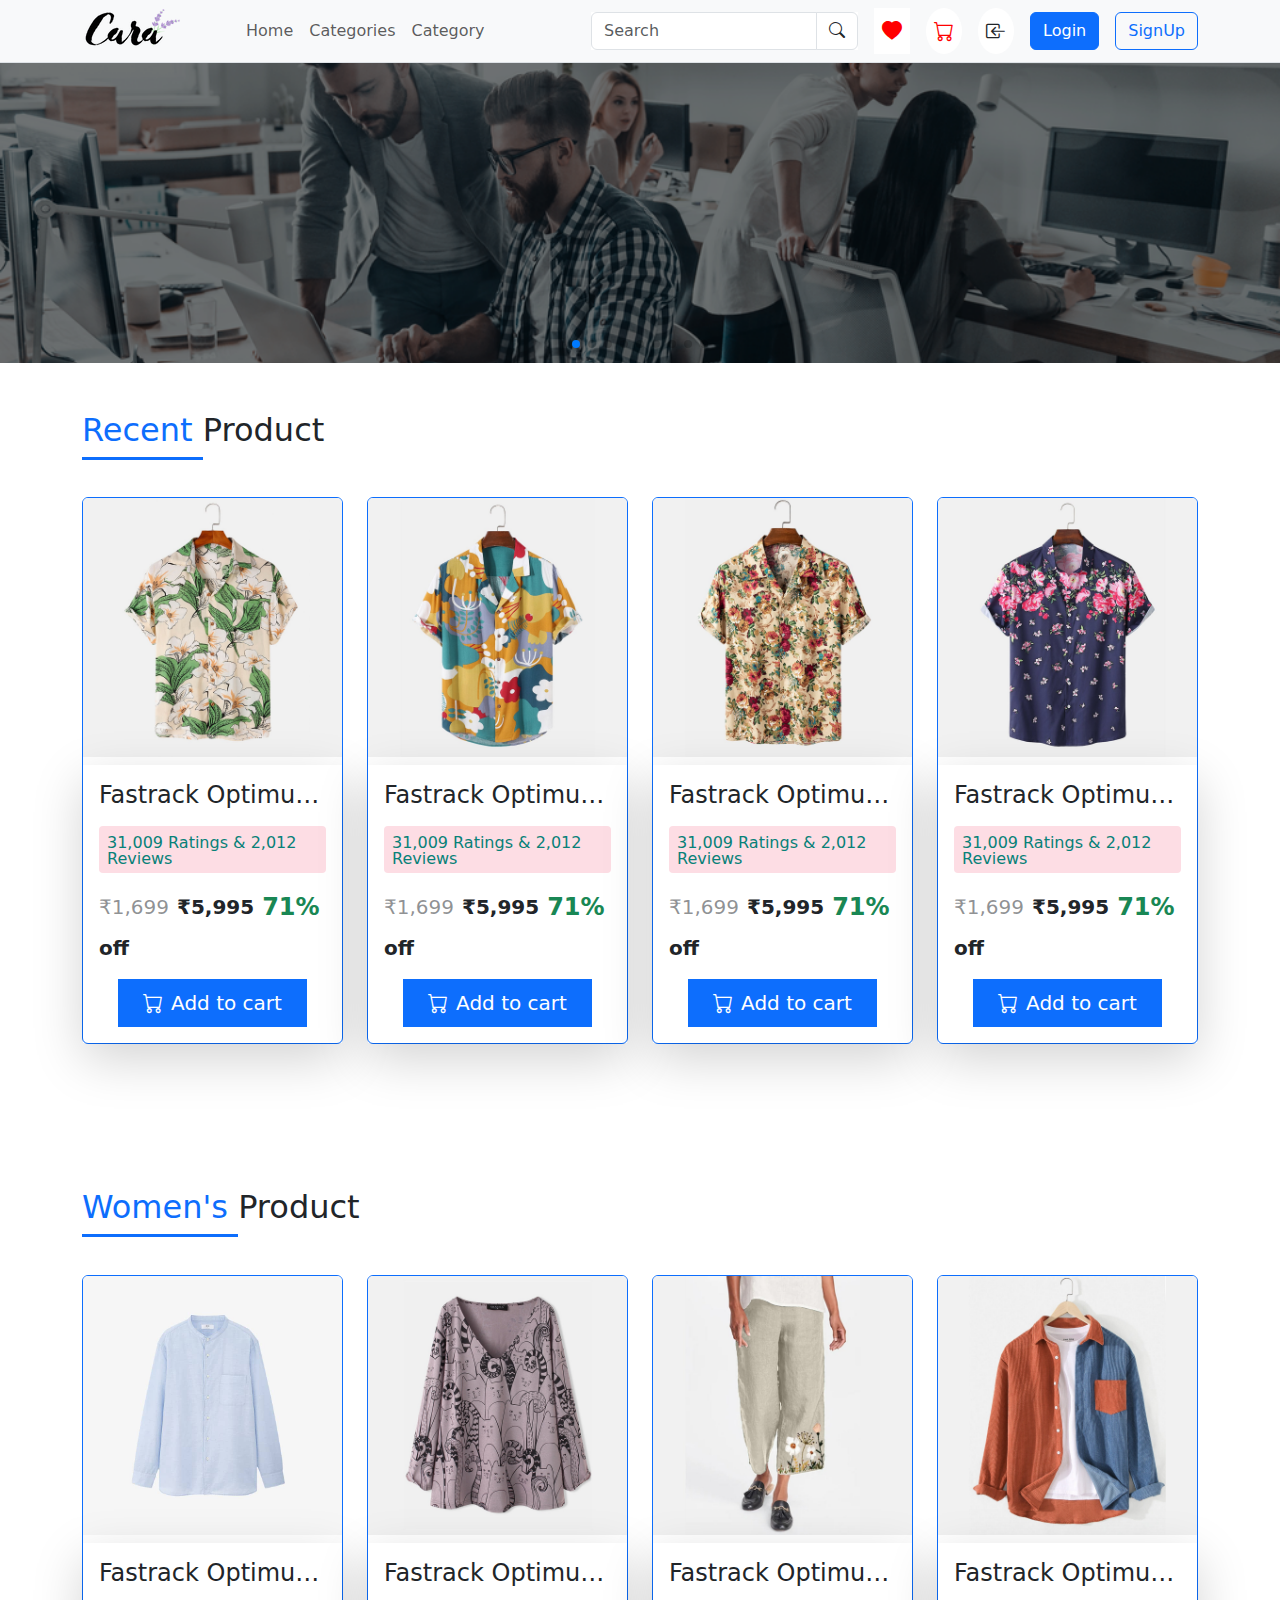
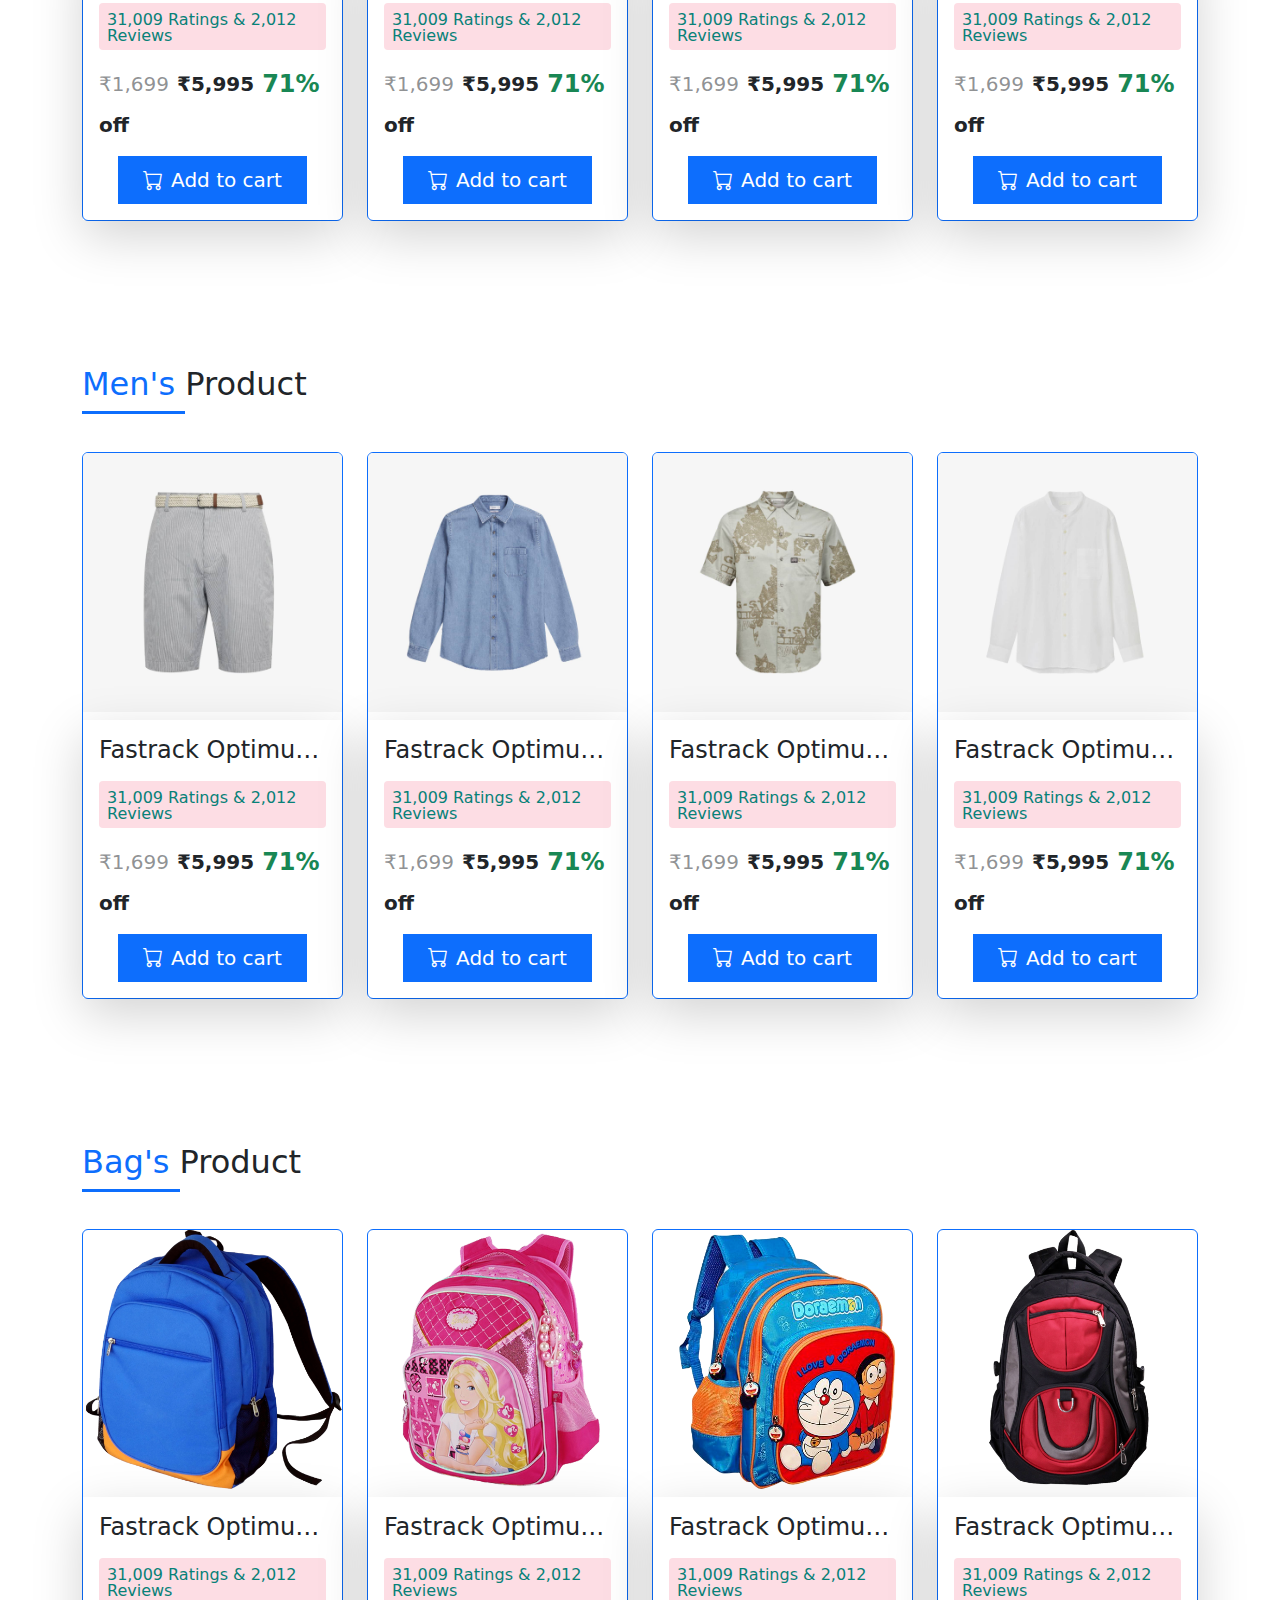
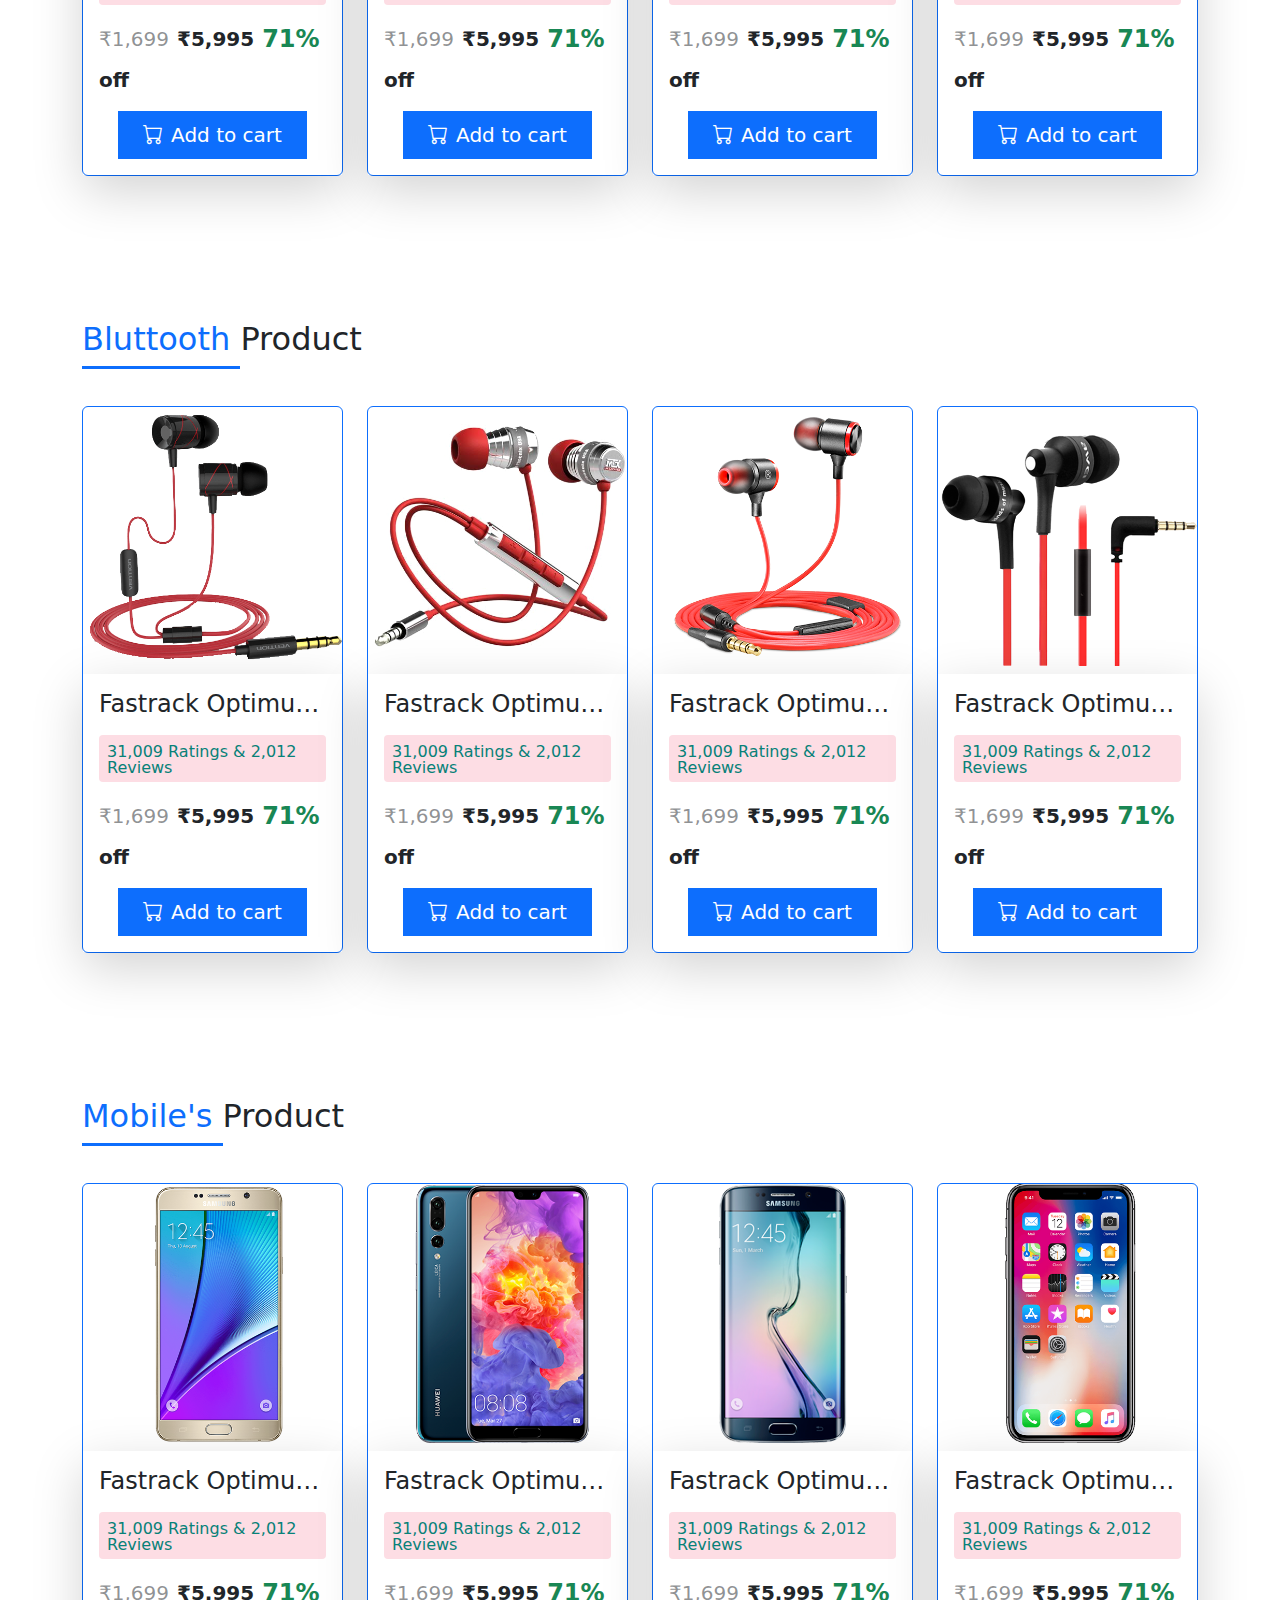
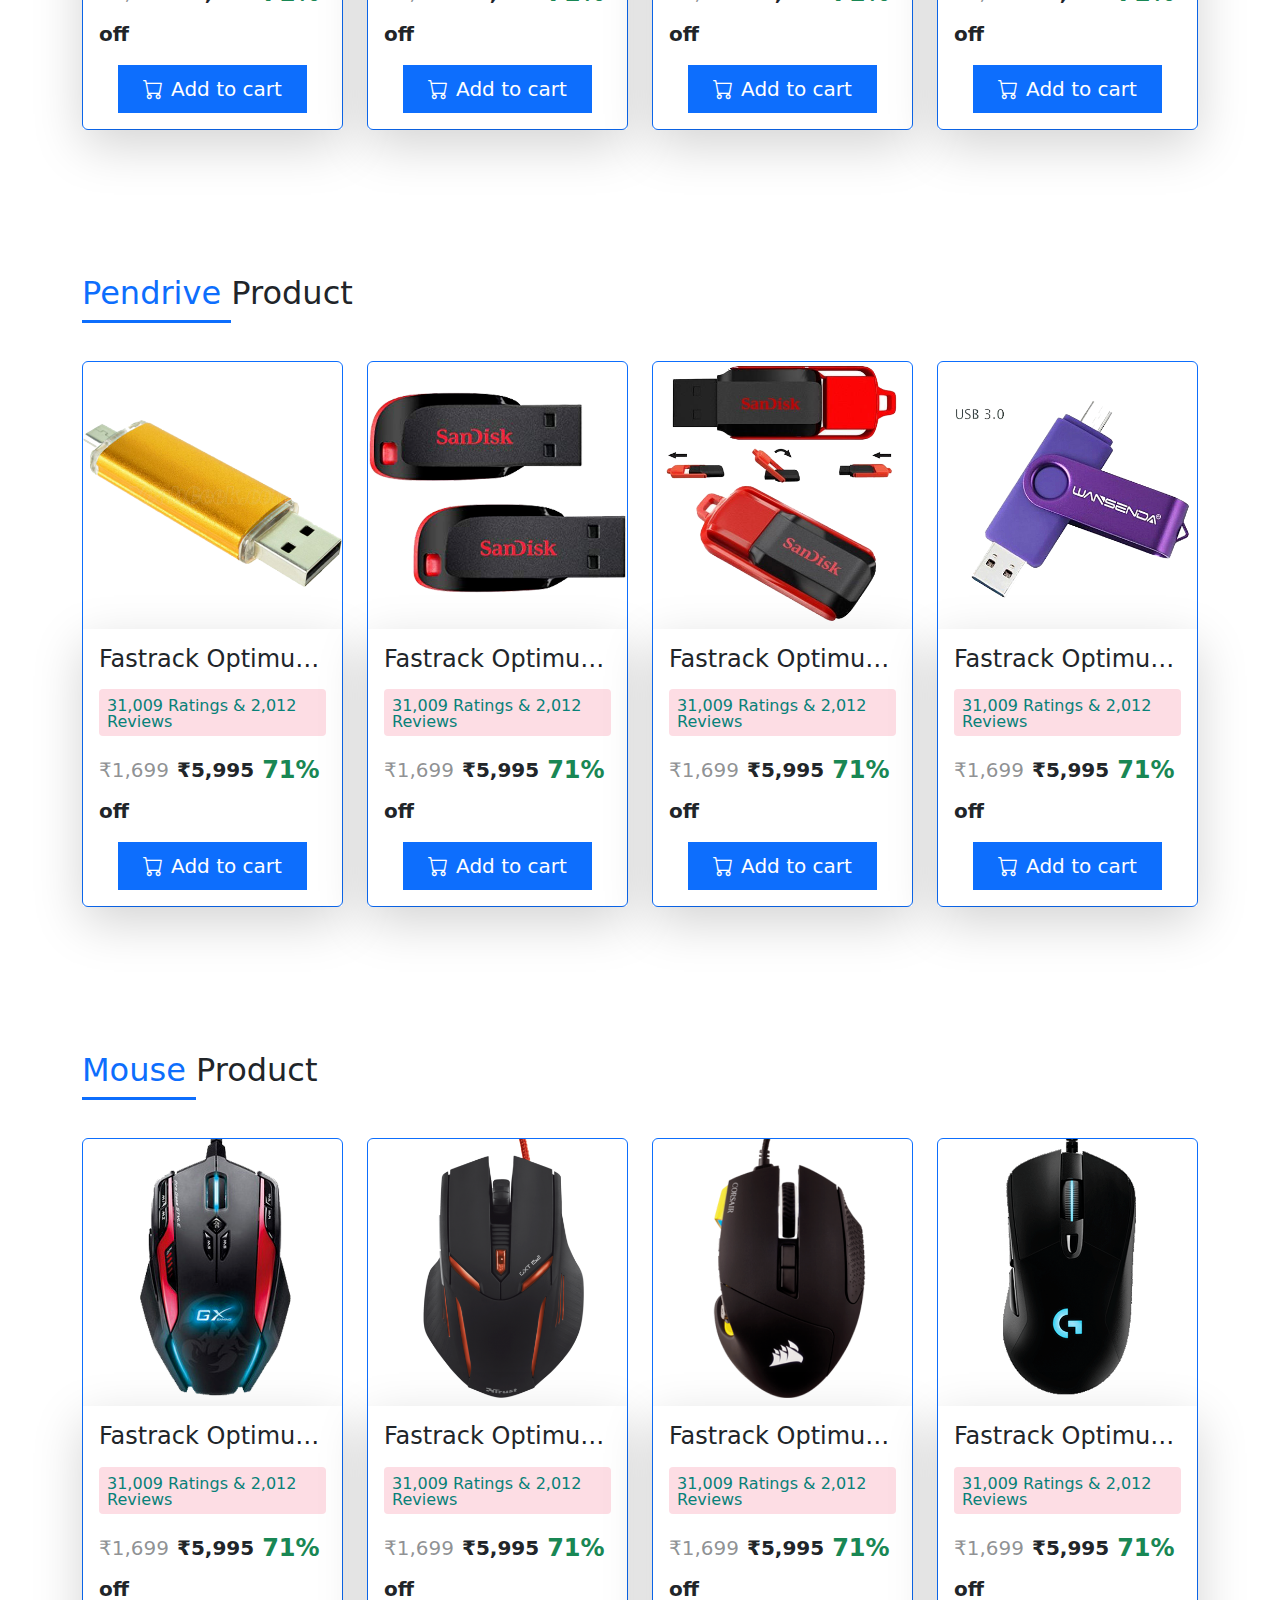
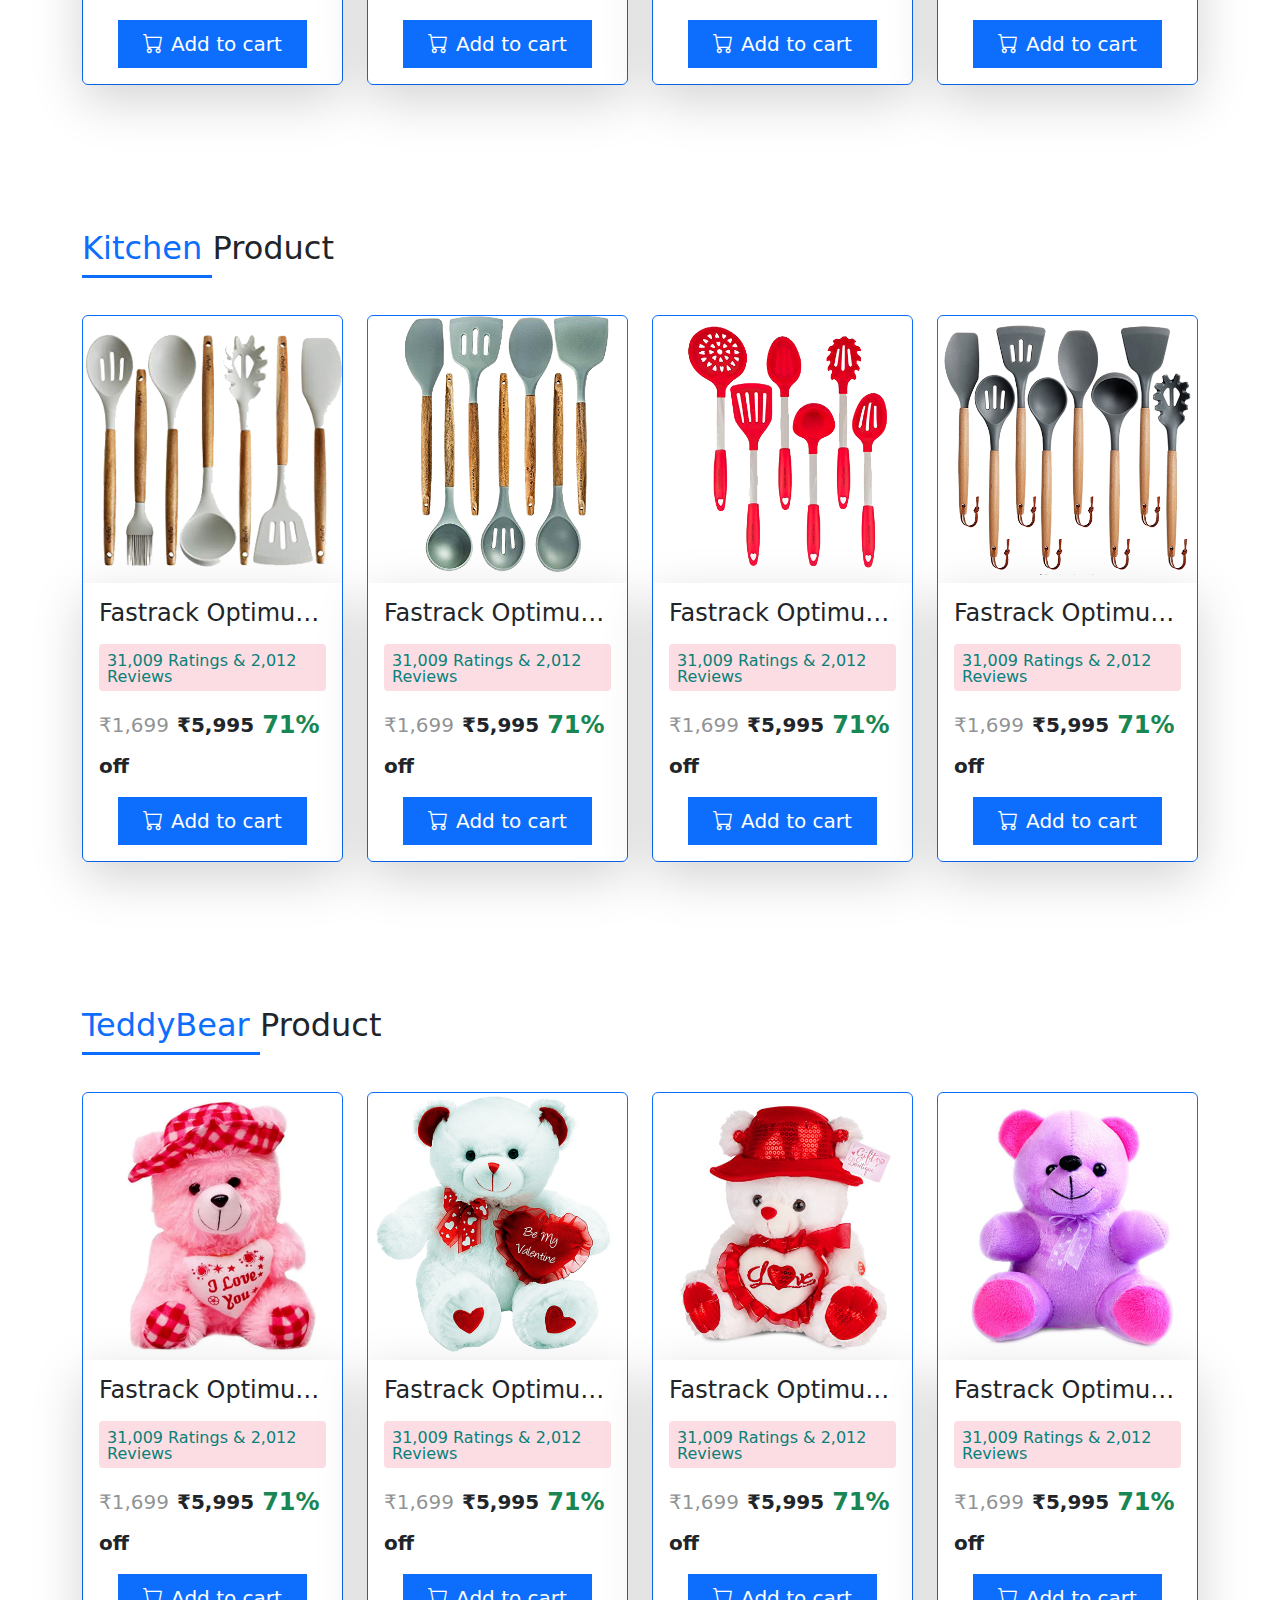
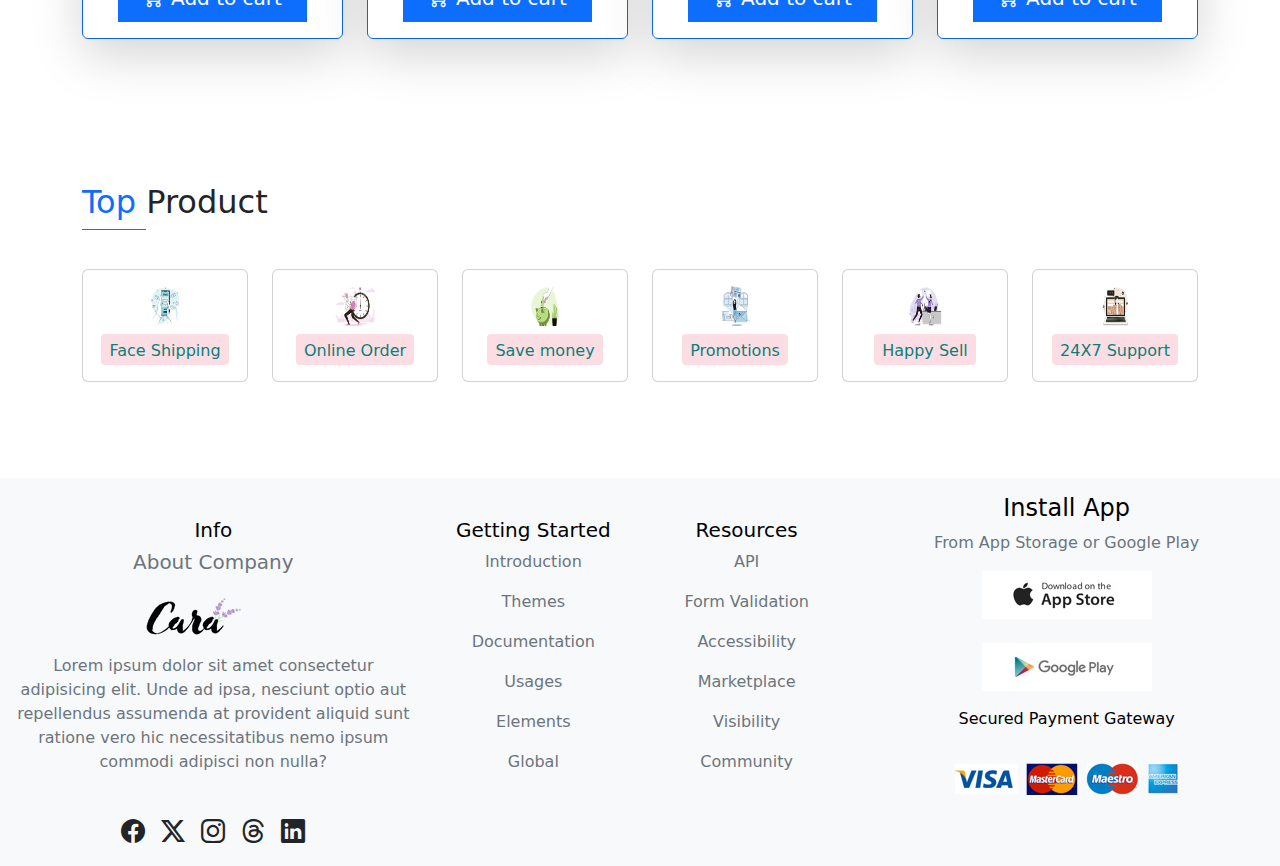
<file: index.html>
<!DOCTYPE html>
<html lang="en">
  <head>
    <meta charset="UTF-8" />
    <meta name="viewport" content="width=device-width, initial-scale=1.0" />
    <title>E-commerce Website</title>
    <link
      rel="stylesheet"
      type="text/css"
      href="https://cdn.jsdelivr.net/npm/bootstrap@5.3.3/dist/css/bootstrap.min.css"
    />

    <!-- Bootstrap CSS -->

    <link
      rel="stylesheet"
      href="https://cdn.jsdelivr.net/npm/bootstrap-icons@1.11.3/font/bootstrap-icons.min.css"
    />
    <!-- Link Swiper's CSS -->
    <link
      rel="stylesheet"
      href="https://cdn.jsdelivr.net/npm/swiper@11/swiper-bundle.min.css"
    />
    <link rel="stylesheet" href="./cs/style.css" />
  </head>
  <body>
    <!-- Navbar-section-start -->
    <header class="sticky-top start-0 end-0 border-bottom">
      <nav class="navbar navbar-expand-lg bg-body-tertiary">
        <div class="container">
          <a class="navbar-brand pt-0" href="#">
            <img src="./assets/images/logo.png" alt="logo" />
          </a>
          <!-- Button-Section -->
          <button
            class="navbar-toggler"
            type="button"
            data-bs-toggle="collapse"
            data-bs-target="#navbarTogglerDemo02"
            aria-controls="navbarTogglerDemo02"
            aria-expanded="false"
            aria-label="Toggle navigation"
          >
            <span class="navbar-toggler-icon"></span>
          </button>

          <!-- Button-End -->

          <div class="collapse navbar-collapse" id="navbarTogglerDemo02">
            <ul class="navbar-nav me-auto mb-2 mb-lg-0">
              <li class="nav-item">
                <a class="nav-link" aria-current="page" href="#">Home</a>
              </li>
              <li class="nav-item category-menu-wr">
                <a class="nav-link" href="#">Categories</a>
                <!-- mega -->
                <div
                  class="mega start-0 end-0 position-fixed z-3 py-5 bg-body-tertiary"
                >
                  <div class="container">
                    <div class="row">
                      <div class="col">
                        <h4
                          class="fs-5 bg-primary-subtle text-white text-center p-1 rounded-bottom"
                        >
                          Nidhi Rajawat
                        </h4>
                        <ul class="list-group list-group-flush">
                          <li class="list-group-item ps-0 bg-body-tertiary">
                            <a
                              class="text-decoration-none text-black"
                              href="product-list.html"
                              >Lorem Ipsum is Simply</a
                            >
                          </li>
                          <li class="list-group-item ps-0 bg-body-tertiary">
                            <a
                              class="text-decoration-none text-black"
                              href="product-list.html"
                              >Lorem Ipsum is Simply</a
                            >
                          </li>
                          <li class="list-group-item ps-0 bg-body-tertiary">
                            <a
                              class="text-decoration-none text-black"
                              href="product-list.html"
                              >Lorem Ipsum is Simply</a
                            >
                          </li>
                          <li class="list-group-item ps-0 bg-body-tertiary">
                            <a
                              class="text-decoration-none text-black"
                              href="product-list.html"
                              >Lorem Ipsum is Simply</a
                            >
                          </li>
                          <li class="list-group-item ps-0 bg-body-tertiary">
                            <a
                              class="text-decoration-none text-black"
                              href="product-list.html"
                              >Lorem Ipsum is Simply</a
                            >
                          </li>
                          <li class="list-group-item ps-0 bg-body-tertiary">
                            <a class="text-decoration-none text-black" href="#"
                              >Lorem Ipsum is Simply</a
                            >
                          </li>
                        </ul>
                      </div>

                      <div class="col">
                        <h4
                          class="fs-5 bg-danger-subtle text-white text-center p-1 rounded-bottom"
                        >
                          Nidhi Rajawat
                        </h4>
                        <ul class="list-group list-group-flush">
                          <li class="list-group-item ps-0 bg-body-tertiary">
                            <a
                              class="text-decoration-none text-black"
                              href="product-list.html"
                              >Lorem Ipsum is Simply</a
                            >
                          </li>
                          <li class="list-group-item ps-0 bg-body-tertiary">
                            <a
                              class="text-decoration-none text-black"
                              class="text-decoration-none text-black"
                              href="#"
                              >Lorem Ipsum is Simply</a
                            >
                          </li>
                          <li class="list-group-item ps-0 bg-body-tertiary">
                            <a
                              class="text-decoration-none text-black"
                              href="product-list.html"
                              >Lorem Ipsum is Simply</a
                            >
                          </li>
                          <li class="list-group-item ps-0 bg-body-tertiary">
                            <a
                              class="text-decoration-none text-black"
                              href="product-list.html"
                              >Lorem Ipsum is Simply</a
                            >
                          </li>
                          <li class="list-group-item ps-0 bg-body-tertiary">
                            <a
                              class="text-decoration-none text-black"
                              href="product-list.html"
                              >Lorem Ipsum is Simply</a
                            >
                          </li>
                          <li class="list-group-item ps-0 bg-body-tertiary">
                            <a
                              class="text-decoration-none text-black"
                              href="product-list.html"
                              >Lorem Ipsum is Simply</a
                            >
                          </li>
                        </ul>
                      </div>
                      <div class="col">
                        <h4
                          class="fs-5 bg-info-subtle text-white text-center p-1 rounded-bottom"
                        >
                          Nidhi Rajawat
                        </h4>
                        <ul class="list-group list-group-flush">
                          <li class="list-group-item ps-0 bg-body-tertiary">
                            <a
                              class="text-decoration-none text-black"
                              href="product-list.html"
                              >Lorem Ipsum is Simply</a
                            >
                          </li>
                          <li class="list-group-item ps-0 bg-body-tertiary">
                            <a
                              class="text-decoration-none text-black"
                              href="product-list.html"
                              >Lorem Ipsum is Simply</a
                            >
                          </li>
                          <li class="list-group-item ps-0 bg-body-tertiary">
                            <a
                              class="text-decoration-none text-black"
                              href="product-list.html"
                              >Lorem Ipsum is Simply</a
                            >
                          </li>
                          <li class="list-group-item ps-0 bg-body-tertiary">
                            <a
                              class="text-decoration-none text-black"
                              href="product-list.html"
                              >Lorem Ipsum is Simply</a
                            >
                          </li>

                          <li class="list-group-item ps-0 bg-body-tertiary">
                            <a
                              class="text-decoration-none text-black"
                              href="product-list.html"
                              >Lorem Ipsum is Simply</a
                            >
                          </li>
                          <li class="list-group-item ps-0 bg-body-tertiary">
                            <a
                              class="text-decoration-none text-black"
                              href="product-list.html"
                              >Lorem Ipsum is Simply</a
                            >
                          </li>
                        </ul>
                      </div>
                      <div
                        class="col align-items-center justify-content-center"
                      >
                        <img
                          class="w-50 mb-3"
                          src="./assets/images/images (2).jpg"
                          alt=""
                        />
                        <p>
                          Lorem ipsum dolor sit amet consectetur adipisicing
                          elit. Eaque possimus natus recusandae aliquam quod
                          susc
                        </p>
                      </div>
                    </div>
                  </div>
                </div>
              </li>
              <!-- Categories-2 -->
              <li class="nav-item category-item-2 position-relative">
                <a href="#" class="nav-link">Category</a>
                <div class="list-sub-menu shadow-lg d-none position-absolute">
                  <ul class="list-group list-group-flush">
                    <li class="list-group-item bg-body-tertiary">
                      <a class="text-decoration-none text-black" href="#"
                        >Lorem Ipsum is Simply</a
                      >
                    </li>
                    <li class="list-group-item bg-body-tertiary">
                      <a class="text-decoration-none text-black" href="#"
                        >Lorem Ipsum is Simply</a
                      >
                    </li>
                    <li class="list-group-item bg-body-tertiary">
                      <a class="text-decoration-none text-black" href="#"
                        >Lorem Ipsum is Simply</a
                      >
                    </li>
                    <li class="list-group-item bg-body-tertiary">
                      <a class="text-decoration-none text-black" href="#"
                        >Lorem Ipsum is Simply</a
                      >
                    </li>
                    <li class="list-group-item bg-body-tertiary">
                      <a class="text-decoration-none text-black" href="#"
                        >Lorem Ipsum is Simply</a
                      >
                    </li>
                    <li class="list-group-item bg-body-tertiary">
                      <a class="text-decoration-none text-black" href="#"
                        >Lorem Ipsum is Simply</a
                      >
                    </li>
                  </ul>
                </div>
              </li>
            </ul>

            <form class="d-flex bg-white w-20" role="search">
              <div class="input-group">
                <input
                  type="search"
                  class="form-control"
                  aria-label="Search"
                  placeholder="Search"
                />
                <button
                  type="button"
                  class="input-group-text bg-transparent"
                  type="button"
                >
                  <i class="bi bi-search"></i>
                </button>
              </div>
            </form>

            <div class="d-flex gap-3 ms-3 fs-5">
              <div class="icon-container bg-white text-dark p-2">
                <a href="wishlist.html">
                  <i class="bi bi-heart-fill" style="color: red"></i>
                </a>
              </div>
              <div class="icon-container bg-white text-dark p-2 rounded-circle">
                <a href="cart.html">
                  <i class="bi bi-cart" style="color: red"></i>
                </a>
              </div>
              <div class="icon-container bg-white text-dark p-2 rounded-circle">
                <i class="bi bi-box-arrow-in-left"></i>
              </div>
            </div>
            <div class="d-flex gap-3 ms-3">
              <a href="login2.html" class="btn btn-primary">Login</a>
              <a href="signuphere.html" class="btn btn-outline-primary"
                >SignUp</a
              >
            </div>
            <!-- my-Accout -->
            <a href="my-accout.html" class="btn btn-success ms-3 d-none"
              >My Account</a
            >
          </div>
        </div>
      </nav>
    </header>
    <!-- Navbar-End -->

    <!-- Hero-section -->

    <!-- Slider-Section -->
    <!-- Swiper -->
    <div class="swiper mySwiper">
      <div class="swiper-wrapper">
        <div class="swiper-slide">
          <img src="./assets/images/img1.jpg" class="w-100" alt="" />
        </div>
        <div class="swiper-slide">
          <img src="./assets/images/project1.jpg" class="w-100" alt="" />
        </div>
        <div class="swiper-slide">
          <img src="./assets/images/project3.jpg" class="w-100" alt="" />
        </div>
        <div class="swiper-slide">
          <img src="./assets/images/img1.jpg" class="w-100" alt="" />
        </div>
        <div class="swiper-slide">
          <img src="./assets/images/project1.jpg" class="w-100" alt="" />
        </div>
        <div class="swiper-slide">
          <img src="./assets/images/project3.jpg" class="w-100" alt="" />
        </div>
        <div class="swiper-slide">
          <img src="./assets/images/img1.jpg" class="w-100" alt="" />
        </div>
        <div class="swiper-slide">
          <img src="./assets/images/project1.jpg" class="w-100" alt="" />
        </div>
        <div class="swiper-slide">
          <img src="./assets/images/project3.jpg" class="w-100" alt="" />
        </div>
      </div>
      <div class="swiper-pagination"></div>
    </div>

    <!-- Product-list -->
    <section class="product py-5">
      <div class="container">
        <h2 class="mb-5">
          <span class="text-primary border-bottom border-primary border-3 pb-2">
            Recent
          </span>
          Product
        </h2>
        <div class="product-listing">
          <div class="row">
            <div class="col col-sm-6 col-md-3 col-lg-3">
              <div class="card border-primary mb-5">
                <a href="product-details.html">
                  <img
                    class="card-img-top mb-2"
                    src="./assets/images/products/f2.jpg"
                    alt="Title"
                /></a>
                <div class="card-body shadow-lg">
                  <h4 class="card-title mb-3 text-truncate">
                    Fastrack Optimus Pro with 1.43" AMOLED Display &
                    AOD(466x466),Functional Crown,BT Calling Smartwatch (Green
                    Strap, Free Size)
                  </h4>
                  <p class="card-text">31,009 Ratings & 2,012 Reviews</p>
                  <p
                    class="fs-5 fw-bold d-flex gap-2 align-items-center flex-wrap"
                  >
                    <span class="text-body-tertiary fw-medium">₹1,699</span>
                    ₹5,995 <span class="text-success fs-4"> 71%</span>off
                  </p>
                  <button
                    class="px-4 mx-auto btn btn-primary btn-lg rounded-0 d-flex align-items-center gap-2"
                  >
                    <i class="bi bi-cart"> </i>
                    <a
                      href="cart.html"
                      style="text-decoration: none; color: white"
                    >
                      Add to cart</a
                    >
                  </button>
                </div>
              </div>
            </div>

            <!-- Second-col -->
            <div class="col col-sm-6 col-md-3 col-lg-3">
              <div class="card border-primary mb-5">
                <a href="product-details.html">
                  <img
                    class="card-img-top mb-2"
                    src="./assets/images/products/f1.jpg"
                    alt="Title"
                  />
                </a>
                <div class="card-body shadow-lg">
                  <h4 class="card-title mb-3 text-truncate">
                    Fastrack Optimus Pro with 1.43" AMOLED Display &
                    AOD(466x466),Functional Crown,BT Calling Smartwatch (Green
                    Strap, Free Size)
                  </h4>
                  <p class="card-text">31,009 Ratings & 2,012 Reviews</p>
                  <p
                    class="fs-5 fw-bold d-flex gap-2 align-items-center flex-wrap"
                  >
                    <span class="text-body-tertiary fw-medium">₹1,699</span>
                    ₹5,995 <span class="text-success fs-4"> 71%</span>off
                  </p>
                  <button
                    class="px-4 mx-auto btn btn-primary btn-lg rounded-0 d-flex align-items-center gap-2"
                  >
                    <i class="bi bi-cart"> </i>
                    <a
                      href="cart.html"
                      style="text-decoration: none; color: white"
                    >
                      Add to cart</a
                    >
                  </button>
                </div>
              </div>
            </div>
            <!-- Third-col -->
            <div class="col col-sm-6 col-md-3 col-lg-3">
              <div class="card border-primary mb-5">
                <a href="product-details.html">
                  <img
                    class="card-img-top mb-2"
                    src="./assets/images/products/f3.jpg"
                    alt="Title"
                /></a>
                <div class="card-body shadow-lg">
                  <h4 class="card-title mb-3 text-truncate">
                    Fastrack Optimus Pro with 1.43" AMOLED Display &
                    AOD(466x466),Functional Crown,BT Calling Smartwatch (Green
                    Strap, Free Size)
                  </h4>
                  <p class="card-text">31,009 Ratings & 2,012 Reviews</p>
                  <p
                    class="fs-5 fw-bold d-flex gap-2 align-items-center flex-wrap"
                  >
                    <span class="text-body-tertiary fw-medium">₹1,699</span>
                    ₹5,995 <span class="text-success fs-4"> 71%</span>off
                  </p>
                  <button
                    class="px-4 mx-auto btn btn-primary btn-lg rounded-0 d-flex align-items-center gap-2"
                  >
                    <i class="bi bi-cart"> </i>
                    <a
                      href="cart.html"
                      style="text-decoration: none; color: white"
                    >
                      Add to cart</a
                    >
                  </button>
                </div>
              </div>
            </div>
            <!-- fourth-col -->
            <div class="col col-sm-6 col-md-3 col-lg-3">
              <div class="card border-primary mb-5">
                <a href="product-details.html">
                  <img
                    class="card-img-top mb-2"
                    src="./assets/images/products/f5.jpg"
                    alt="Title"
                /></a>
                <div class="card-body shadow-lg">
                  <h4 class="card-title mb-3 text-truncate">
                    Fastrack Optimus Pro with 1.43" AMOLED Display &
                    AOD(466x466),Functional Crown,BT Calling Smartwatch (Green
                    Strap, Free Size)
                  </h4>
                  <p class="card-text">31,009 Ratings & 2,012 Reviews</p>
                  <p
                    class="fs-5 fw-bold d-flex gap-2 align-items-center flex-wrap"
                  >
                    <span class="text-body-tertiary fw-medium">₹1,699</span>
                    ₹5,995 <span class="text-success fs-4"> 71%</span>off
                  </p>
                  <button
                    class="px-4 mx-auto btn btn-primary btn-lg rounded-0 d-flex align-items-center gap-2"
                  >
                    <i class="bi bi-cart"> </i>
                    <a
                      href="cart.html"
                      style="text-decoration: none; color: white"
                    >
                      Add to cart
                    </a>
                  </button>
                </div>
              </div>
            </div>
          </div>
        </div>
      </div>
    </section>

    <!-- Second-Product-List -->
    <section class="product py-5">
      <div class="container">
        <h2 class="mb-5">
          <span class="text-primary border-bottom border-primary border-3 pb-2">
            Women's
          </span>
          Product
        </h2>
        <div class="product-listing">
          <div class="row">
            <div class="col col-sm-6 col-md-3 col-lg-3">
              <div class="card border-primary mb-5">
                <a href="product-details.html">
                  <img
                    class="card-img-top mb-2"
                    src="./assets/images/products/n1.jpg"
                    alt="Title"
                /></a>
                <div class="card-body shadow-lg">
                  <h4 class="card-title mb-3 text-truncate">
                    Fastrack Optimus Pro with 1.43" AMOLED Display &
                    AOD(466x466),Functional Crown,BT Calling Smartwatch (Green
                    Strap, Free Size)
                  </h4>
                  <p class="card-text">31,009 Ratings & 2,012 Reviews</p>
                  <p
                    class="fs-5 fw-bold d-flex gap-2 align-items-center flex-wrap"
                  >
                    <span class="text-body-tertiary fw-medium">₹1,699</span>
                    ₹5,995 <span class="text-success fs-4"> 71%</span>off
                  </p>
                  <button
                    class="px-4 mx-auto btn btn-primary btn-lg rounded-0 d-flex align-items-center gap-2"
                  >
                    <i class="bi bi-cart"> </i>
                    <a
                      href="cart.html"
                      style="text-decoration: none; color: white"
                    >
                      Add to cart</a
                    >
                  </button>
                </div>
              </div>
            </div>

            <!-- Second-col -->
            <div class="col col-sm-6 col-md-3 col-lg-3">
              <div class="card border-primary mb-5">
                <a href="product-details.html">
                  <img
                    class="card-img-top mb-2"
                    src="./assets/images/products/f8.jpg"
                    alt="Title"
                /></a>
                <div class="card-body shadow-lg">
                  <h4 class="card-title mb-3 text-truncate">
                    Fastrack Optimus Pro with 1.43" AMOLED Display &
                    AOD(466x466),Functional Crown,BT Calling Smartwatch (Green
                    Strap, Free Size)
                  </h4>
                  <p class="card-text">31,009 Ratings & 2,012 Reviews</p>
                  <p
                    class="fs-5 fw-bold d-flex gap-2 align-items-center flex-wrap"
                  >
                    <span class="text-body-tertiary fw-medium">₹1,699</span>
                    ₹5,995 <span class="text-success fs-4"> 71%</span>off
                  </p>
                  <button
                    class="px-4 mx-auto btn btn-primary btn-lg rounded-0 d-flex align-items-center gap-2"
                  >
                    <i class="bi bi-cart"> </i>
                    <a
                      href="cart.html"
                      style="text-decoration: none; color: white"
                    >
                      Add to cart</a
                    >
                  </button>
                </div>
              </div>
            </div>
            <!-- Third-col -->
            <div class="col col-sm-6 col-md-3 col-lg-3">
              <div class="card border-primary mb-5">
                <a href="product-details.html">
                  <img
                    class="card-img-top mb-2"
                    src="./assets/images/products/f7.jpg"
                    alt="Title"
                /></a>
                <div class="card-body shadow-lg">
                  <h4 class="card-title mb-3 text-truncate">
                    Fastrack Optimus Pro with 1.43" AMOLED Display &
                    AOD(466x466),Functional Crown,BT Calling Smartwatch (Green
                    Strap, Free Size)
                  </h4>
                  <p class="card-text">31,009 Ratings & 2,012 Reviews</p>
                  <p
                    class="fs-5 fw-bold d-flex gap-2 align-items-center flex-wrap"
                  >
                    <span class="text-body-tertiary fw-medium">₹1,699</span>
                    ₹5,995 <span class="text-success fs-4"> 71%</span>off
                  </p>
                  <button
                    class="px-4 mx-auto btn btn-primary btn-lg rounded-0 d-flex align-items-center gap-2"
                  >
                    <i class="bi bi-cart"> </i>
                    <a
                      href="cart.html"
                      style="text-decoration: none; color: white"
                    >
                      Add to cart</a
                    >
                  </button>
                </div>
              </div>
            </div>
            <!-- fourth-col -->
            <div class="col col-sm-6 col-md-3 col-lg-3">
              <div class="card border-primary mb-5">
                <a href="product-details.html">
                  <img
                    class="card-img-top mb-2"
                    src="./assets/images/products/f6.jpg"
                    alt="Title"
                /></a>
                <div class="card-body shadow-lg">
                  <h4 class="card-title mb-3 text-truncate">
                    Fastrack Optimus Pro with 1.43" AMOLED Display &
                    AOD(466x466),Functional Crown,BT Calling Smartwatch (Green
                    Strap, Free Size)
                  </h4>
                  <p class="card-text">31,009 Ratings & 2,012 Reviews</p>
                  <p
                    class="fs-5 fw-bold d-flex gap-2 align-items-center flex-wrap"
                  >
                    <span class="text-body-tertiary fw-medium">₹1,699</span>
                    ₹5,995 <span class="text-success fs-4"> 71%</span>off
                  </p>
                  <button
                    class="px-4 mx-auto btn btn-primary btn-lg rounded-0 d-flex align-items-center gap-2"
                  >
                    <i class="bi bi-cart"> </i>
                    <a
                      href="cart.html"
                      style="text-decoration: none; color: white"
                    >
                      Add to cart
                    </a>
                  </button>
                </div>
              </div>
            </div>
          </div>
        </div>
      </div>
    </section>

    <!-- Third-Product-List -->
    <section class="product py-5">
      <div class="container">
        <h2 class="mb-5">
          <span class="text-primary border-bottom border-primary border-3 pb-2">
            Men's
          </span>
          Product
        </h2>
        <div class="product-listing">
          <div class="row">
            <div class="col col-sm-6 col-md-3 col-lg-3">
              <div class="card border-primary mb-5">
                <a href="product-details.html">
                  <img
                    class="card-img-top mb-2"
                    src="./assets/images/products/n6.jpg"
                    alt="Title"
                /></a>
                <div class="card-body shadow-lg">
                  <h4 class="card-title mb-3 text-truncate">
                    Fastrack Optimus Pro with 1.43" AMOLED Display &
                    AOD(466x466),Functional Crown,BT Calling Smartwatch (Green
                    Strap, Free Size)
                  </h4>
                  <p class="card-text">31,009 Ratings & 2,012 Reviews</p>
                  <p
                    class="fs-5 fw-bold d-flex gap-2 align-items-center flex-wrap"
                  >
                    <span class="text-body-tertiary fw-medium">₹1,699</span>
                    ₹5,995 <span class="text-success fs-4"> 71%</span>off
                  </p>
                  <button
                    class="px-4 mx-auto btn btn-primary btn-lg rounded-0 d-flex align-items-center gap-2"
                  >
                    <i class="bi bi-cart"> </i>
                    <a
                      href="cart.html"
                      style="text-decoration: none; color: white"
                    >
                      Add to cart</a
                    >
                  </button>
                </div>
              </div>
            </div>

            <!-- Second-col -->
            <div class="col col-sm-6 col-md-3 col-lg-3">
              <div class="card border-primary mb-5">
                <a href="product-details.html">
                  <img
                    class="card-img-top mb-2"
                    src="./assets/images/products/n5.jpg "
                    alt="Title"
                /></a>
                <div class="card-body shadow-lg">
                  <h4 class="card-title mb-3 text-truncate">
                    Fastrack Optimus Pro with 1.43" AMOLED Display &
                    AOD(466x466),Functional Crown,BT Calling Smartwatch (Green
                    Strap, Free Size)
                  </h4>
                  <p class="card-text">31,009 Ratings & 2,012 Reviews</p>
                  <p
                    class="fs-5 fw-bold d-flex gap-2 align-items-center flex-wrap"
                  >
                    <span class="text-body-tertiary fw-medium">₹1,699</span>
                    ₹5,995 <span class="text-success fs-4"> 71%</span>off
                  </p>
                  <button
                    class="px-4 mx-auto btn btn-primary btn-lg rounded-0 d-flex align-items-center gap-2"
                  >
                    <i class="bi bi-cart"> </i>
                    <a
                      href="cart.html"
                      style="text-decoration: none; color: white"
                    >
                      Add to cart</a
                    >
                  </button>
                </div>
              </div>
            </div>
            <!-- Third-col -->
            <div class="col col-sm-6 col-md-3 col-lg-3">
              <div class="card border-primary mb-5">
                <a href="product-details.html">
                  <img
                    class="card-img-top mb-2"
                    src="./assets/images/products/n4.jpg"
                    alt="Title"
                /></a>
                <div class="card-body shadow-lg">
                  <h4 class="card-title mb-3 text-truncate">
                    Fastrack Optimus Pro with 1.43" AMOLED Display &
                    AOD(466x466),Functional Crown,BT Calling Smartwatch (Green
                    Strap, Free Size)
                  </h4>
                  <p class="card-text">31,009 Ratings & 2,012 Reviews</p>
                  <p
                    class="fs-5 fw-bold d-flex gap-2 align-items-center flex-wrap"
                  >
                    <span class="text-body-tertiary fw-medium">₹1,699</span>
                    ₹5,995 <span class="text-success fs-4"> 71%</span>off
                  </p>
                  <button
                    class="px-4 mx-auto btn btn-primary btn-lg rounded-0 d-flex align-items-center gap-2"
                  >
                    <i class="bi bi-cart"> </i>
                    <a
                      href="cart.html"
                      style="text-decoration: none; color: white"
                    >
                      Add to cart</a
                    >
                  </button>
                </div>
              </div>
            </div>
            <!-- fourth-col -->
            <div class="col col-sm-6 col-md-3 col-lg-3">
              <div class="card border-primary mb-5">
                <a href="product-details.html">
                  <img
                    class="card-img-top mb-2"
                    src="./assets/images/products/n3.jpg"
                    alt="Title"
                /></a>
                <div class="card-body shadow-lg">
                  <h4 class="card-title mb-3 text-truncate">
                    Fastrack Optimus Pro with 1.43" AMOLED Display &
                    AOD(466x466),Functional Crown,BT Calling Smartwatch (Green
                    Strap, Free Size)
                  </h4>
                  <p class="card-text">31,009 Ratings & 2,012 Reviews</p>
                  <p
                    class="fs-5 fw-bold d-flex gap-2 align-items-center flex-wrap"
                  >
                    <span class="text-body-tertiary fw-medium">₹1,699</span>
                    ₹5,995 <span class="text-success fs-4"> 71%</span>off
                  </p>
                  <button
                    class="px-4 mx-auto btn btn-primary btn-lg rounded-0 d-flex align-items-center gap-2"
                  >
                    <i class="bi bi-cart"> </i>
                    <a
                      href="cart.html"
                      style="text-decoration: none; color: white"
                    >
                      Add to cart
                    </a>
                  </button>
                </div>
              </div>
            </div>
          </div>
        </div>
      </div>
    </section>

    <!-- Fouth-Product -->
    <section class="product py-5">
      <div class="container">
        <h2 class="mb-5">
          <span class="text-primary border-bottom border-primary border-3 pb-2">
            Bag's
          </span>
          Product
        </h2>
        <div class="product-listing">
          <div class="row">
            <div class="col col-sm-6 col-md-3 col-lg-3">
              <div class="card border-primary mb-5">
                <a href="product-details.html">
                  <img
                    class="card-img-top mb-2"
                    src="./assets/images/bag5.png"
                    alt="Title"
                /></a>
                <div class="card-body shadow-lg">
                  <h4 class="card-title mb-3 text-truncate">
                    Fastrack Optimus Pro with 1.43" AMOLED Display &
                    AOD(466x466),Functional Crown,BT Calling Smartwatch (Green
                    Strap, Free Size)
                  </h4>
                  <p class="card-text">31,009 Ratings & 2,012 Reviews</p>
                  <p
                    class="fs-5 fw-bold d-flex gap-2 align-items-center flex-wrap"
                  >
                    <span class="text-body-tertiary fw-medium">₹1,699</span>
                    ₹5,995 <span class="text-success fs-4"> 71%</span>off
                  </p>
                  <button
                    class="px-4 mx-auto btn btn-primary btn-lg rounded-0 d-flex align-items-center gap-2"
                  >
                    <i class="bi bi-cart"> </i>
                    <a
                      href="cart.html"
                      style="text-decoration: none; color: white"
                    >
                      Add to cart</a
                    >
                  </button>
                </div>
              </div>
            </div>

            <!-- Second-col -->
            <div class="col col-sm-6 col-md-3 col-lg-3">
              <div class="card border-primary mb-5">
                <a href="product-details.html">
                  <img
                    class="card-img-top mb-2"
                    src="./assets/images/bag3.png "
                    alt="Title"
                /></a>
                <div class="card-body shadow-lg">
                  <h4 class="card-title mb-3 text-truncate">
                    Fastrack Optimus Pro with 1.43" AMOLED Display &
                    AOD(466x466),Functional Crown,BT Calling Smartwatch (Green
                    Strap, Free Size)
                  </h4>
                  <p class="card-text">31,009 Ratings & 2,012 Reviews</p>
                  <p
                    class="fs-5 fw-bold d-flex gap-2 align-items-center flex-wrap"
                  >
                    <span class="text-body-tertiary fw-medium">₹1,699</span>
                    ₹5,995 <span class="text-success fs-4"> 71%</span>off
                  </p>
                  <button
                    class="px-4 mx-auto btn btn-primary btn-lg rounded-0 d-flex align-items-center gap-2"
                  >
                    <i class="bi bi-cart"> </i>
                    <a
                      href="cart.html"
                      style="text-decoration: none; color: white"
                    >
                      Add to cart</a
                    >
                  </button>
                </div>
              </div>
            </div>
            <!-- Third-col -->
            <div class="col col-sm-6 col-md-3 col-lg-3">
              <div class="card border-primary mb-5">
                <a href="product-details.html">
                  <img
                    class="card-img-top mb-2"
                    src="./assets/images/bag2.png"
                    alt="Title"
                /></a>
                <div class="card-body shadow-lg">
                  <h4 class="card-title mb-3 text-truncate">
                    Fastrack Optimus Pro with 1.43" AMOLED Display &
                    AOD(466x466),Functional Crown,BT Calling Smartwatch (Green
                    Strap, Free Size)
                  </h4>
                  <p class="card-text">31,009 Ratings & 2,012 Reviews</p>
                  <p
                    class="fs-5 fw-bold d-flex gap-2 align-items-center flex-wrap"
                  >
                    <span class="text-body-tertiary fw-medium">₹1,699</span>
                    ₹5,995 <span class="text-success fs-4"> 71%</span>off
                  </p>
                  <button
                    class="px-4 mx-auto btn btn-primary btn-lg rounded-0 d-flex align-items-center gap-2"
                  >
                    <i class="bi bi-cart"> </i>
                    <a
                      href="cart.html"
                      style="text-decoration: none; color: white"
                    >
                      Add to cart</a
                    >
                  </button>
                </div>
              </div>
            </div>
            <!-- fourth-col -->
            <div class="col col-sm-6 col-md-3 col-lg-3">
              <div class="card border-primary mb-5">
                <a href="product-details.html">
                  <img
                    class="card-img-top mb-2"
                    src="./assets/images/bag1.png"
                    alt="Title"
                /></a>
                <div class="card-body shadow-lg">
                  <h4 class="card-title mb-3 text-truncate">
                    Fastrack Optimus Pro with 1.43" AMOLED Display &
                    AOD(466x466),Functional Crown,BT Calling Smartwatch (Green
                    Strap, Free Size)
                  </h4>
                  <p class="card-text">31,009 Ratings & 2,012 Reviews</p>
                  <p
                    class="fs-5 fw-bold d-flex gap-2 align-items-center flex-wrap"
                  >
                    <span class="text-body-tertiary fw-medium">₹1,699</span>
                    ₹5,995 <span class="text-success fs-4"> 71%</span>off
                  </p>
                  <button
                    class="px-4 mx-auto btn btn-primary btn-lg rounded-0 d-flex align-items-center gap-2"
                  >
                    <i class="bi bi-cart"> </i>
                    <a
                      href="cart.html"
                      style="text-decoration: none; color: white"
                    >
                      Add to cart
                    </a>
                  </button>
                </div>
              </div>
            </div>
          </div>
        </div>
      </div>
    </section>

    <!-- Fifth-Product -->
    <section class="product py-5">
      <div class="container">
        <h2 class="mb-5">
          <span class="text-primary border-bottom border-primary border-3 pb-2">
            Bluttooth
          </span>
          Product
        </h2>
        <div class="product-listing">
          <div class="row">
            <div class="col col-sm-6 col-md-3 col-lg-3">
              <div class="card border-primary mb-5">
                <a href="product-details.html">
                  <img
                    class="card-img-top mb-2"
                    src="./assets/images/earphone4.png"
                    alt="Title"
                /></a>
                <div class="card-body shadow-lg">
                  <h4 class="card-title mb-3 text-truncate">
                    Fastrack Optimus Pro with 1.43" AMOLED Display &
                    AOD(466x466),Functional Crown,BT Calling Smartwatch (Green
                    Strap, Free Size)
                  </h4>
                  <p class="card-text">31,009 Ratings & 2,012 Reviews</p>
                  <p
                    class="fs-5 fw-bold d-flex gap-2 align-items-center flex-wrap"
                  >
                    <span class="text-body-tertiary fw-medium">₹1,699</span>
                    ₹5,995 <span class="text-success fs-4"> 71%</span>off
                  </p>
                  <button
                    class="px-4 mx-auto btn btn-primary btn-lg rounded-0 d-flex align-items-center gap-2"
                  >
                    <i class="bi bi-cart"> </i>
                    <a
                      href="cart.html"
                      style="text-decoration: none; color: white"
                    >
                      Add to cart</a
                    >
                  </button>
                </div>
              </div>
            </div>

            <!-- Second-col -->
            <div class="col col-sm-6 col-md-3 col-lg-3">
              <div class="card border-primary mb-5">
                <a href="product-details.html">
                  <img
                    class="card-img-top mb-2"
                    src="./assets/images/earphone3.png "
                    alt="Title"
                /></a>
                <div class="card-body shadow-lg">
                  <h4 class="card-title mb-3 text-truncate">
                    Fastrack Optimus Pro with 1.43" AMOLED Display &
                    AOD(466x466),Functional Crown,BT Calling Smartwatch (Green
                    Strap, Free Size)
                  </h4>
                  <p class="card-text">31,009 Ratings & 2,012 Reviews</p>
                  <p
                    class="fs-5 fw-bold d-flex gap-2 align-items-center flex-wrap"
                  >
                    <span class="text-body-tertiary fw-medium">₹1,699</span>
                    ₹5,995 <span class="text-success fs-4"> 71%</span>off
                  </p>
                  <button
                    class="px-4 mx-auto btn btn-primary btn-lg rounded-0 d-flex align-items-center gap-2"
                  >
                    <i class="bi bi-cart"> </i>
                    <a
                      href="cart.html"
                      style="text-decoration: none; color: white"
                    >
                      Add to cart</a
                    >
                  </button>
                </div>
              </div>
            </div>
            <!-- Third-col -->
            <div class="col col-sm-6 col-md-3 col-lg-3">
              <div class="card border-primary mb-5">
                <a href="product-details.html">
                  <img
                    class="card-img-top mb-2"
                    src="./assets/images/earphone2.png"
                    alt="Title"
                /></a>
                <div class="card-body shadow-lg">
                  <h4 class="card-title mb-3 text-truncate">
                    Fastrack Optimus Pro with 1.43" AMOLED Display &
                    AOD(466x466),Functional Crown,BT Calling Smartwatch (Green
                    Strap, Free Size)
                  </h4>
                  <p class="card-text">31,009 Ratings & 2,012 Reviews</p>
                  <p
                    class="fs-5 fw-bold d-flex gap-2 align-items-center flex-wrap"
                  >
                    <span class="text-body-tertiary fw-medium">₹1,699</span>
                    ₹5,995 <span class="text-success fs-4"> 71%</span>off
                  </p>
                  <button
                    class="px-4 mx-auto btn btn-primary btn-lg rounded-0 d-flex align-items-center gap-2"
                  >
                    <i class="bi bi-cart"> </i>
                    <a
                      href="cart.html"
                      style="text-decoration: none; color: white"
                    >
                      Add to cart</a
                    >
                  </button>
                </div>
              </div>
            </div>
            <!-- fourth-col -->
            <div class="col col-sm-6 col-md-3 col-lg-3">
              <div class="card border-primary mb-5">
                <a href="product-details.html">
                  <img
                    class="card-img-top mb-2"
                    src="./assets/images/earphone1.png"
                    alt="Title"
                /></a>
                <div class="card-body shadow-lg">
                  <h4 class="card-title mb-3 text-truncate">
                    Fastrack Optimus Pro with 1.43" AMOLED Display &
                    AOD(466x466),Functional Crown,BT Calling Smartwatch (Green
                    Strap, Free Size)
                  </h4>
                  <p class="card-text">31,009 Ratings & 2,012 Reviews</p>
                  <p
                    class="fs-5 fw-bold d-flex gap-2 align-items-center flex-wrap"
                  >
                    <span class="text-body-tertiary fw-medium">₹1,699</span>
                    ₹5,995 <span class="text-success fs-4"> 71%</span>off
                  </p>
                  <button
                    class="px-4 mx-auto btn btn-primary btn-lg rounded-0 d-flex align-items-center gap-2"
                  >
                    <i class="bi bi-cart"> </i>
                    <a
                      href="cart.html"
                      style="text-decoration: none; color: white"
                    >
                      Add to cart
                    </a>
                  </button>
                </div>
              </div>
            </div>
          </div>
        </div>
      </div>
    </section>

    <!-- Sixth-Product -->
    <section class="product py-5">
      <div class="container">
        <h2 class="mb-5">
          <span class="text-primary border-bottom border-primary border-3 pb-2">
            Mobile's
          </span>
          Product
        </h2>
        <div class="product-listing">
          <div class="row">
            <div class="col col-sm-6 col-md-3 col-lg-3">
              <div class="card border-primary mb-5">
                <a href="product-details.html">
                  <img
                    class="card-img-top mb-2"
                    src="./assets/images/mobile4.png"
                    alt="Title"
                /></a>
                <div class="card-body shadow-lg">
                  <h4 class="card-title mb-3 text-truncate">
                    Fastrack Optimus Pro with 1.43" AMOLED Display &
                    AOD(466x466),Functional Crown,BT Calling Smartwatch (Green
                    Strap, Free Size)
                  </h4>
                  <p class="card-text">31,009 Ratings & 2,012 Reviews</p>
                  <p
                    class="fs-5 fw-bold d-flex gap-2 align-items-center flex-wrap"
                  >
                    <span class="text-body-tertiary fw-medium">₹1,699</span>
                    ₹5,995 <span class="text-success fs-4"> 71%</span>off
                  </p>
                  <button
                    class="px-4 mx-auto btn btn-primary btn-lg rounded-0 d-flex align-items-center gap-2"
                  >
                    <i class="bi bi-cart"> </i>
                    <a
                      href="cart.html"
                      style="text-decoration: none; color: white"
                    >
                      Add to cart</a
                    >
                  </button>
                </div>
              </div>
            </div>

            <!-- Second-col -->
            <div class="col col-sm-6 col-md-3 col-lg-3">
              <div class="card border-primary mb-5">
                <a href="product-details.html">
                  <img
                    class="card-img-top mb-2"
                    src="./assets/images/mobile3.png "
                    alt="Title"
                /></a>
                <div class="card-body shadow-lg">
                  <h4 class="card-title mb-3 text-truncate">
                    Fastrack Optimus Pro with 1.43" AMOLED Display &
                    AOD(466x466),Functional Crown,BT Calling Smartwatch (Green
                    Strap, Free Size)
                  </h4>
                  <p class="card-text">31,009 Ratings & 2,012 Reviews</p>
                  <p
                    class="fs-5 fw-bold d-flex gap-2 align-items-center flex-wrap"
                  >
                    <span class="text-body-tertiary fw-medium">₹1,699</span>
                    ₹5,995 <span class="text-success fs-4"> 71%</span>off
                  </p>
                  <button
                    class="px-4 mx-auto btn btn-primary btn-lg rounded-0 d-flex align-items-center gap-2"
                  >
                    <i class="bi bi-cart"> </i>
                    <a
                      href="cart.html"
                      style="text-decoration: none; color: white"
                    >
                      Add to cart</a
                    >
                  </button>
                </div>
              </div>
            </div>
            <!-- Third-col -->
            <div class="col col-sm-6 col-md-3 col-lg-3">
              <div class="card border-primary mb-5">
                <a href="product-details.html">
                  <img
                    class="card-img-top mb-2"
                    src="./assets/images/mobile2.png"
                    alt="Title"
                /></a>
                <div class="card-body shadow-lg">
                  <h4 class="card-title mb-3 text-truncate">
                    Fastrack Optimus Pro with 1.43" AMOLED Display &
                    AOD(466x466),Functional Crown,BT Calling Smartwatch (Green
                    Strap, Free Size)
                  </h4>
                  <p class="card-text">31,009 Ratings & 2,012 Reviews</p>
                  <p
                    class="fs-5 fw-bold d-flex gap-2 align-items-center flex-wrap"
                  >
                    <span class="text-body-tertiary fw-medium">₹1,699</span>
                    ₹5,995 <span class="text-success fs-4"> 71%</span>off
                  </p>
                  <button
                    class="px-4 mx-auto btn btn-primary btn-lg rounded-0 d-flex align-items-center gap-2"
                  >
                    <i class="bi bi-cart"> </i>
                    <a
                      href="cart.html"
                      style="text-decoration: none; color: white"
                    >
                      Add to cart</a
                    >
                  </button>
                </div>
              </div>
            </div>
            <!-- fourth-col -->
            <div class="col col-sm-6 col-md-3 col-lg-3">
              <div class="card border-primary mb-5">
                <a href="product-details.html">
                  <img
                    class="card-img-top mb-2"
                    src="./assets/images/mobile1.png"
                    alt="Title"
                /></a>
                <div class="card-body shadow-lg">
                  <h4 class="card-title mb-3 text-truncate">
                    Fastrack Optimus Pro with 1.43" AMOLED Display &
                    AOD(466x466),Functional Crown,BT Calling Smartwatch (Green
                    Strap, Free Size)
                  </h4>
                  <p class="card-text">31,009 Ratings & 2,012 Reviews</p>
                  <p
                    class="fs-5 fw-bold d-flex gap-2 align-items-center flex-wrap"
                  >
                    <span class="text-body-tertiary fw-medium">₹1,699</span>
                    ₹5,995 <span class="text-success fs-4"> 71%</span>off
                  </p>
                  <button
                    class="px-4 mx-auto btn btn-primary btn-lg rounded-0 d-flex align-items-center gap-2"
                  >
                    <i class="bi bi-cart"> </i>
                    <a
                      href="cart.html"
                      style="text-decoration: none; color: white"
                    >
                      Add to cart
                    </a>
                  </button>
                </div>
              </div>
            </div>
          </div>
        </div>
      </div>
    </section>

    <!-- Seven-Product -->
    <section class="product py-5">
      <div class="container">
        <h2 class="mb-5">
          <span class="text-primary border-bottom border-primary border-3 pb-2">
            Pendrive
          </span>
          Product
        </h2>
        <div class="product-listing">
          <div class="row">
            <div class="col col-sm-6 col-md-3 col-lg-3">
              <div class="card border-primary mb-5">
                <a href="product-details.html">
                  <img
                    class="card-img-top mb-2"
                    src="./assets/images/pendrive4.png"
                    alt="Title"
                /></a>
                <div class="card-body shadow-lg">
                  <h4 class="card-title mb-3 text-truncate">
                    Fastrack Optimus Pro with 1.43" AMOLED Display &
                    AOD(466x466),Functional Crown,BT Calling Smartwatch (Green
                    Strap, Free Size)
                  </h4>
                  <p class="card-text">31,009 Ratings & 2,012 Reviews</p>
                  <p
                    class="fs-5 fw-bold d-flex gap-2 align-items-center flex-wrap"
                  >
                    <span class="text-body-tertiary fw-medium">₹1,699</span>
                    ₹5,995 <span class="text-success fs-4"> 71%</span>off
                  </p>
                  <button
                    class="px-4 mx-auto btn btn-primary btn-lg rounded-0 d-flex align-items-center gap-2"
                  >
                    <i class="bi bi-cart"> </i>
                    <a
                      href="cart.html"
                      style="text-decoration: none; color: white"
                    >
                      Add to cart</a
                    >
                  </button>
                </div>
              </div>
            </div>

            <!-- Second-col -->
            <div class="col col-sm-6 col-md-3 col-lg-3">
              <div class="card border-primary mb-5">
                <a href="product-details.html">
                  <img
                    class="card-img-top mb-2"
                    src="./assets/images/pendrive3.png "
                    alt="Title"
                /></a>
                <div class="card-body shadow-lg">
                  <h4 class="card-title mb-3 text-truncate">
                    Fastrack Optimus Pro with 1.43" AMOLED Display &
                    AOD(466x466),Functional Crown,BT Calling Smartwatch (Green
                    Strap, Free Size)
                  </h4>
                  <p class="card-text">31,009 Ratings & 2,012 Reviews</p>
                  <p
                    class="fs-5 fw-bold d-flex gap-2 align-items-center flex-wrap"
                  >
                    <span class="text-body-tertiary fw-medium">₹1,699</span>
                    ₹5,995 <span class="text-success fs-4"> 71%</span>off
                  </p>
                  <button
                    class="px-4 mx-auto btn btn-primary btn-lg rounded-0 d-flex align-items-center gap-2"
                  >
                    <i class="bi bi-cart"> </i>
                    <a
                      href="cart.html"
                      style="text-decoration: none; color: white"
                    >
                      Add to cart</a
                    >
                  </button>
                </div>
              </div>
            </div>
            <!-- Third-col -->
            <div class="col col-sm-6 col-md-3 col-lg-3">
              <div class="card border-primary mb-5">
                <a href="product-details.html">
                  <img
                    class="card-img-top mb-2"
                    src="./assets/images/pendrive2.png"
                    alt="Title"
                /></a>
                <div class="card-body shadow-lg">
                  <h4 class="card-title mb-3 text-truncate">
                    Fastrack Optimus Pro with 1.43" AMOLED Display &
                    AOD(466x466),Functional Crown,BT Calling Smartwatch (Green
                    Strap, Free Size)
                  </h4>
                  <p class="card-text">31,009 Ratings & 2,012 Reviews</p>
                  <p
                    class="fs-5 fw-bold d-flex gap-2 align-items-center flex-wrap"
                  >
                    <span class="text-body-tertiary fw-medium">₹1,699</span>
                    ₹5,995 <span class="text-success fs-4"> 71%</span>off
                  </p>
                  <button
                    class="px-4 mx-auto btn btn-primary btn-lg rounded-0 d-flex align-items-center gap-2"
                  >
                    <i class="bi bi-cart"> </i>
                    <a
                      href="cart.html"
                      style="text-decoration: none; color: white"
                    >
                      Add to cart</a
                    >
                  </button>
                </div>
              </div>
            </div>
            <!-- fourth-col -->
            <div class="col col-sm-6 col-md-3 col-lg-3">
              <div class="card border-primary mb-5">
                <a href="product-details.html">
                  <img
                    class="card-img-top mb-2"
                    src="./assets/images/pendrive1.png"
                    alt="Title"
                /></a>
                <div class="card-body shadow-lg">
                  <h4 class="card-title mb-3 text-truncate">
                    Fastrack Optimus Pro with 1.43" AMOLED Display &
                    AOD(466x466),Functional Crown,BT Calling Smartwatch (Green
                    Strap, Free Size)
                  </h4>
                  <p class="card-text">31,009 Ratings & 2,012 Reviews</p>
                  <p
                    class="fs-5 fw-bold d-flex gap-2 align-items-center flex-wrap"
                  >
                    <span class="text-body-tertiary fw-medium">₹1,699</span>
                    ₹5,995 <span class="text-success fs-4"> 71%</span>off
                  </p>
                  <button
                    class="px-4 mx-auto btn btn-primary btn-lg rounded-0 d-flex align-items-center gap-2"
                  >
                    <i class="bi bi-cart"> </i>
                    <a
                      href="cart.html"
                      style="text-decoration: none; color: white"
                    >
                      Add to cart
                    </a>
                  </button>
                </div>
              </div>
            </div>
          </div>
        </div>
      </div>
    </section>

    <!-- Eight-Product -->
    <section class="product py-5">
      <div class="container">
        <h2 class="mb-5">
          <span class="text-primary border-bottom border-primary border-3 pb-2">
            Mouse
          </span>
          Product
        </h2>
        <div class="product-listing">
          <div class="row">
            <div class="col col-sm-6 col-md-3 col-lg-3">
              <div class="card border-primary mb-5">
                <a href="product-details.html">
                  <img
                    class="card-img-top mb-2"
                    src="./assets/images/mouse4.png"
                    alt="Title"
                  />
                </a>
                <div class="card-body shadow-lg">
                  <h4 class="card-title mb-3 text-truncate">
                    Fastrack Optimus Pro with 1.43" AMOLED Display &
                    AOD(466x466),Functional Crown,BT Calling Smartwatch (Green
                    Strap, Free Size)
                  </h4>
                  <p class="card-text">31,009 Ratings & 2,012 Reviews</p>
                  <p
                    class="fs-5 fw-bold d-flex gap-2 align-items-center flex-wrap"
                  >
                    <span class="text-body-tertiary fw-medium">₹1,699</span>
                    ₹5,995 <span class="text-success fs-4"> 71%</span>off
                  </p>
                  <button
                    class="px-4 mx-auto btn btn-primary btn-lg rounded-0 d-flex align-items-center gap-2"
                  >
                    <i class="bi bi-cart"> </i>
                    <a
                      href="cart.html"
                      style="text-decoration: none; color: white"
                    >
                      Add to cart</a
                    >
                  </button>
                </div>
              </div>
            </div>

            <!-- Second-col -->
            <div class="col col-sm-6 col-md-3 col-lg-3">
              <div class="card border-primary mb-5">
                <a href="product-details.html">
                  <img
                    class="card-img-top mb-2"
                    src="./assets/images/mouse3.png "
                    alt="Title"
                /></a>
                <div class="card-body shadow-lg">
                  <h4 class="card-title mb-3 text-truncate">
                    Fastrack Optimus Pro with 1.43" AMOLED Display &
                    AOD(466x466),Functional Crown,BT Calling Smartwatch (Green
                    Strap, Free Size)
                  </h4>
                  <p class="card-text">31,009 Ratings & 2,012 Reviews</p>
                  <p
                    class="fs-5 fw-bold d-flex gap-2 align-items-center flex-wrap"
                  >
                    <span class="text-body-tertiary fw-medium">₹1,699</span>
                    ₹5,995 <span class="text-success fs-4"> 71%</span>off
                  </p>
                  <button
                    class="px-4 mx-auto btn btn-primary btn-lg rounded-0 d-flex align-items-center gap-2"
                  >
                    <i class="bi bi-cart"> </i>
                    <a
                      href="cart.html"
                      style="text-decoration: none; color: white"
                    >
                      Add to cart</a
                    >
                  </button>
                </div>
              </div>
            </div>
            <!-- Third-col -->
            <div class="col col-sm-6 col-md-3 col-lg-3">
              <div class="card border-primary mb-5">
                <a href="product-details.html">
                  <img
                    class="card-img-top mb-2"
                    src="./assets/images/mouse2.png"
                    alt="Title"
                /></a>
                <div class="card-body shadow-lg">
                  <h4 class="card-title mb-3 text-truncate">
                    Fastrack Optimus Pro with 1.43" AMOLED Display &
                    AOD(466x466),Functional Crown,BT Calling Smartwatch (Green
                    Strap, Free Size)
                  </h4>
                  <p class="card-text">31,009 Ratings & 2,012 Reviews</p>
                  <p
                    class="fs-5 fw-bold d-flex gap-2 align-items-center flex-wrap"
                  >
                    <span class="text-body-tertiary fw-medium">₹1,699</span>
                    ₹5,995 <span class="text-success fs-4"> 71%</span>off
                  </p>
                  <button
                    class="px-4 mx-auto btn btn-primary btn-lg rounded-0 d-flex align-items-center gap-2"
                  >
                    <i class="bi bi-cart"> </i>
                    <a
                      href="cart.html"
                      style="text-decoration: none; color: white"
                    >
                      Add to cart</a
                    >
                  </button>
                </div>
              </div>
            </div>
            <!-- fourth-col -->
            <div class="col col-sm-6 col-md-3 col-lg-3">
              <div class="card border-primary mb-5">
                <a href="product-details.html">
                  <img
                    class="card-img-top mb-2"
                    src="./assets/images/mouse1.png"
                    alt="Title"
                /></a>
                <div class="card-body shadow-lg">
                  <h4 class="card-title mb-3 text-truncate">
                    Fastrack Optimus Pro with 1.43" AMOLED Display &
                    AOD(466x466),Functional Crown,BT Calling Smartwatch (Green
                    Strap, Free Size)
                  </h4>
                  <p class="card-text">31,009 Ratings & 2,012 Reviews</p>
                  <p
                    class="fs-5 fw-bold d-flex gap-2 align-items-center flex-wrap"
                  >
                    <span class="text-body-tertiary fw-medium">₹1,699</span>
                    ₹5,995 <span class="text-success fs-4"> 71%</span>off
                  </p>
                  <button
                    class="px-4 mx-auto btn btn-primary btn-lg rounded-0 d-flex align-items-center gap-2"
                  >
                    <i class="bi bi-cart"> </i>
                    <a
                      href="cart.html"
                      style="text-decoration: none; color: white"
                    >
                      Add to cart
                    </a>
                  </button>
                </div>
              </div>
            </div>
          </div>
        </div>
      </div>
    </section>

    <!-- Nine-product -->
    <section class="product py-5">
      <div class="container">
        <h2 class="mb-5">
          <span class="text-primary border-bottom border-primary border-3 pb-2">
            Kitchen
          </span>
          Product
        </h2>
        <div class="product-listing">
          <div class="row">
            <div class="col col-sm-6 col-md-3 col-lg-3">
              <div class="card border-primary mb-5">
                <a href="product-details.html">
                  <img
                    class="card-img-top mb-2"
                    src="./assets/images/kitchen4.png"
                    alt="Title"
                /></a>
                <div class="card-body shadow-lg">
                  <h4 class="card-title mb-3 text-truncate">
                    Fastrack Optimus Pro with 1.43" AMOLED Display &
                    AOD(466x466),Functional Crown,BT Calling Smartwatch (Green
                    Strap, Free Size)
                  </h4>
                  <p class="card-text">31,009 Ratings & 2,012 Reviews</p>
                  <p
                    class="fs-5 fw-bold d-flex gap-2 align-items-center flex-wrap"
                  >
                    <span class="text-body-tertiary fw-medium">₹1,699</span>
                    ₹5,995 <span class="text-success fs-4"> 71%</span>off
                  </p>
                  <button
                    class="px-4 mx-auto btn btn-primary btn-lg rounded-0 d-flex align-items-center gap-2"
                  >
                    <i class="bi bi-cart"> </i>
                    <a
                      href="cart.html"
                      style="text-decoration: none; color: white"
                    >
                      Add to cart</a
                    >
                  </button>
                </div>
              </div>
            </div>

            <!-- Second-col -->
            <div class="col col-sm-6 col-md-3 col-lg-3">
              <div class="card border-primary mb-5">
                <a href="product-details.html">
                  <img
                    class="card-img-top mb-2"
                    src="./assets/images/kitchen3.png"
                    alt="Title"
                /></a>
                <div class="card-body shadow-lg">
                  <h4 class="card-title mb-3 text-truncate">
                    Fastrack Optimus Pro with 1.43" AMOLED Display &
                    AOD(466x466),Functional Crown,BT Calling Smartwatch (Green
                    Strap, Free Size)
                  </h4>
                  <p class="card-text">31,009 Ratings & 2,012 Reviews</p>
                  <p
                    class="fs-5 fw-bold d-flex gap-2 align-items-center flex-wrap"
                  >
                    <span class="text-body-tertiary fw-medium">₹1,699</span>
                    ₹5,995 <span class="text-success fs-4"> 71%</span>off
                  </p>
                  <button
                    class="px-4 mx-auto btn btn-primary btn-lg rounded-0 d-flex align-items-center gap-2"
                  >
                    <i class="bi bi-cart"> </i>
                    <a
                      href="cart.html"
                      style="text-decoration: none; color: white"
                    >
                      Add to cart</a
                    >
                  </button>
                </div>
              </div>
            </div>
            <!-- Third-col -->
            <div class="col col-sm-6 col-md-3 col-lg-3">
              <div class="card border-primary mb-5">
                <a href="product-details.html">
                  <img
                    class="card-img-top mb-2"
                    src="./assets/images/kitchen2.png"
                    alt="Title"
                /></a>
                <div class="card-body shadow-lg">
                  <h4 class="card-title mb-3 text-truncate">
                    Fastrack Optimus Pro with 1.43" AMOLED Display &
                    AOD(466x466),Functional Crown,BT Calling Smartwatch (Green
                    Strap, Free Size)
                  </h4>
                  <p class="card-text">31,009 Ratings & 2,012 Reviews</p>
                  <p
                    class="fs-5 fw-bold d-flex gap-2 align-items-center flex-wrap"
                  >
                    <span class="text-body-tertiary fw-medium">₹1,699</span>
                    ₹5,995 <span class="text-success fs-4"> 71%</span>off
                  </p>
                  <button
                    class="px-4 mx-auto btn btn-primary btn-lg rounded-0 d-flex align-items-center gap-2"
                  >
                    <i class="bi bi-cart"> </i>
                    <a
                      href="cart.html"
                      style="text-decoration: none; color: white"
                    >
                      Add to cart</a
                    >
                  </button>
                </div>
              </div>
            </div>
            <!-- fourth-col -->
            <div class="col col-sm-6 col-md-3 col-lg-3">
              <div class="card border-primary mb-5">
                <a href="product-details.html">
                  <img
                    class="card-img-top mb-2"
                    src="./assets/images/kitchen1.png"
                    alt="Title"
                /></a>
                <div class="card-body shadow-lg">
                  <h4 class="card-title mb-3 text-truncate">
                    Fastrack Optimus Pro with 1.43" AMOLED Display &
                    AOD(466x466),Functional Crown,BT Calling Smartwatch (Green
                    Strap, Free Size)
                  </h4>
                  <p class="card-text">31,009 Ratings & 2,012 Reviews</p>
                  <p
                    class="fs-5 fw-bold d-flex gap-2 align-items-center flex-wrap"
                  >
                    <span class="text-body-tertiary fw-medium">₹1,699</span>
                    ₹5,995 <span class="text-success fs-4"> 71%</span>off
                  </p>
                  <button
                    class="px-4 mx-auto btn btn-primary btn-lg rounded-0 d-flex align-items-center gap-2"
                  >
                    <i class="bi bi-cart"> </i>
                    <a
                      href="cart.html"
                      style="text-decoration: none; color: white"
                    >
                      Add to cart
                    </a>
                  </button>
                </div>
              </div>
            </div>
          </div>
        </div>
      </div>
    </section>

    <!-- Ten-product -->
    <section class="product py-5">
      <div class="container">
        <h2 class="mb-5">
          <span class="text-primary border-bottom border-primary border-3 pb-2">
            TeddyBear
          </span>
          Product
        </h2>
        <div class="product-listing">
          <div class="row">
            <div class="col col-sm-6 col-md-3 col-lg-3">
              <div class="card border-primary mb-5">
                <a href="product-details.html">
                  <img
                    class="card-img-top mb-2"
                    src="./assets/images/teddy4.png"
                    alt="Title"
                /></a>
                <div class="card-body shadow-lg">
                  <h4 class="card-title mb-3 text-truncate">
                    Fastrack Optimus Pro with 1.43" AMOLED Display &
                    AOD(466x466),Functional Crown,BT Calling Smartwatch (Green
                    Strap, Free Size)
                  </h4>
                  <p class="card-text">31,009 Ratings & 2,012 Reviews</p>
                  <p
                    class="fs-5 fw-bold d-flex gap-2 align-items-center flex-wrap"
                  >
                    <span class="text-body-tertiary fw-medium">₹1,699</span>
                    ₹5,995 <span class="text-success fs-4"> 71%</span>off
                  </p>
                  <button
                    class="px-4 mx-auto btn btn-primary btn-lg rounded-0 d-flex align-items-center gap-2"
                  >
                    <i class="bi bi-cart"> </i>
                    <a
                      href="cart.html"
                      style="text-decoration: none; color: white"
                    >
                      Add to cart</a
                    >
                  </button>
                </div>
              </div>
            </div>

            <!-- Second-col -->
            <div class="col col-sm-6 col-md-3 col-lg-3">
              <div class="card border-primary mb-5">
                <a href="product-details.html">
                  <img
                    class="card-img-top mb-2"
                    src="./assets/images/teddy3.png "
                    alt="Title"
                /></a>
                <div class="card-body shadow-lg">
                  <h4 class="card-title mb-3 text-truncate">
                    Fastrack Optimus Pro with 1.43" AMOLED Display &
                    AOD(466x466),Functional Crown,BT Calling Smartwatch (Green
                    Strap, Free Size)
                  </h4>
                  <p class="card-text">31,009 Ratings & 2,012 Reviews</p>
                  <p
                    class="fs-5 fw-bold d-flex gap-2 align-items-center flex-wrap"
                  >
                    <span class="text-body-tertiary fw-medium">₹1,699</span>
                    ₹5,995 <span class="text-success fs-4"> 71%</span>off
                  </p>
                  <button
                    class="px-4 mx-auto btn btn-primary btn-lg rounded-0 d-flex align-items-center gap-2"
                  >
                    <i class="bi bi-cart"> </i>
                    <a
                      href="cart.html"
                      style="text-decoration: none; color: white"
                    >
                      Add to cart</a
                    >
                  </button>
                </div>
              </div>
            </div>
            <!-- Third-col -->
            <div class="col col-sm-6 col-md-3 col-lg-3">
              <div class="card border-primary mb-5">
                <a href="product-details.html">
                  <img
                    class="card-img-top mb-2"
                    src="./assets/images/teddy2.png"
                    alt="Title"
                /></a>
                <div class="card-body shadow-lg">
                  <h4 class="card-title mb-3 text-truncate">
                    Fastrack Optimus Pro with 1.43" AMOLED Display &
                    AOD(466x466),Functional Crown,BT Calling Smartwatch (Green
                    Strap, Free Size)
                  </h4>
                  <p class="card-text">31,009 Ratings & 2,012 Reviews</p>
                  <p
                    class="fs-5 fw-bold d-flex gap-2 align-items-center flex-wrap"
                  >
                    <span class="text-body-tertiary fw-medium">₹1,699</span>
                    ₹5,995 <span class="text-success fs-4"> 71%</span>off
                  </p>
                  <button
                    class="px-4 mx-auto btn btn-primary btn-lg rounded-0 d-flex align-items-center gap-2"
                  >
                    <i class="bi bi-cart"> </i>
                    <a
                      href="cart.html"
                      style="text-decoration: none; color: white"
                    >
                      Add to cart</a
                    >
                  </button>
                </div>
              </div>
            </div>
            <!-- fourth-col -->
            <div class="col col-sm-6 col-md-3 col-lg-3">
              <div class="card border-primary mb-5">
                <a href="product-details.html">
                  <img
                    class="card-img-top mb-2"
                    src="./assets/images/teddy1.png"
                    alt="Title"
                /></a>
                <div class="card-body shadow-lg">
                  <h4 class="card-title mb-3 text-truncate">
                    Fastrack Optimus Pro with 1.43" AMOLED Display &
                    AOD(466x466),Functional Crown,BT Calling Smartwatch (Green
                    Strap, Free Size)
                  </h4>
                  <p class="card-text">31,009 Ratings & 2,012 Reviews</p>
                  <p
                    class="fs-5 fw-bold d-flex gap-2 align-items-center flex-wrap"
                  >
                    <span class="text-body-tertiary fw-medium">₹1,699</span>
                    ₹5,995 <span class="text-success fs-4"> 71%</span>off
                  </p>
                  <button
                    class="px-4 mx-auto btn btn-primary btn-lg rounded-0 d-flex align-items-center gap-2"
                  >
                    <i class="bi bi-cart"> </i>
                    <a
                      href="cart.html"
                      style="text-decoration: none; color: white"
                    >
                      Add to cart
                    </a>
                  </button>
                </div>
              </div>
            </div>
          </div>
        </div>
      </div>
    </section>

    <!-- Categories-section -->

    <section class="product py-5">
      <div class="container">
        <h2 class="mb-5">
          <span class="text-primary border-bottom border-primary border-0 pb-2">
            Top
          </span>
          Product
        </h2>
        <div class="product-listing">
          <div class="row">
            <div class="col col-sm-6 col-md-4 col-lg">
              <div class="card mb-5 text-center position-relative">
                <a
                  class="position-absolute top-0 end-0 bottom-0 start-0 opacity-0"
                  href="category.html"
                  >Explore</a
                >
                <div class="card-body text-center">
                  <div class="top-explore">
                    <img
                      class="mb-2"
                      width="40"
                      height="40"
                      src="./assets/images/features/f1.png"
                      alt="Title"
                    />
                  </div>
                  <p class="card-text">Face Shipping</p>
                </div>
              </div>
            </div>

            <!-- Second-col -->
            <div class="col col-sm-6 col-md-4 col-lg">
              <div class="card mb-5 text-center position-relative">
                <a
                  class="position-absolute top-0 end-0 bottom-0 start-0 opacity-0"
                  href="category.html"
                  >Explore</a
                >
                <div class="card-body text-center">
                  <div class="top-explore">
                    <img
                      class="mb-2"
                      width="40"
                      height="40"
                      src="./assets/images/features/f2.png"
                      alt="Title"
                    />
                  </div>
                  <p class="card-text">Online Order</p>
                </div>
              </div>
            </div>
            <!-- Third-col -->
            <div class="col col-sm-6 col-md-4 col-lg">
              <div class="card mb-5 text-center position-relative">
                <a
                  class="position-absolute top-0 end-0 bottom-0 start-0 opacity-0"
                  href="category.html"
                  >Explore</a
                >
                <div class="card-body text-center">
                  <div class="top-explore">
                    <img
                      class="mb-2"
                      width="40"
                      height="40"
                      src="./assets/images/features/f3.png"
                      alt="Title"
                    />
                  </div>
                  <p class="card-text">Save money</p>
                </div>
              </div>
            </div>

            <!-- fourth-col -->
            <div class="col col-sm-6 col-md-4 col-lg">
              <div class="card mb-5 text-center position-relative">
                <a
                  class="position-absolute top-0 end-0 bottom-0 start-0 opacity-0"
                  href="category.html"
                  >Explore</a
                >
                <div class="card-body top-explore">
                  <div class="top-explore">
                    <img
                      class="mb-2"
                      width="40"
                      height="40"
                      src="./assets/images/features/f4.png"
                      alt="Title"
                    />
                  </div>
                  <p class="card-text">Promotions</p>
                </div>
              </div>
            </div>
            <!-- five-col -->
            <div class="col col-sm-6 col-md-4 col-lg">
              <div class="card mb-5 text-center position-relative">
                <a
                  class="position-absolute top-0 end-0 bottom-0 start-0 opacity-0"
                  href="category.html"
                  >Explore</a
                >
                <div class="card-body text-center">
                  <div class="top-explore">
                    <img
                      class="mb-2"
                      width="40"
                      height="40"
                      src="./assets/images/features/f5.png"
                      alt="Title"
                    />
                  </div>
                  <p class="card-text">Happy Sell</p>
                </div>
              </div>
            </div>
            <!-- sixth-col -->
            <div class="col col-sm-6 col-md-4 col-lg">
              <div class="card mb-5 text-center position-relative">
                <a
                  class="position-absolute top-0 end-0 bottom-0 start-0 opacity-0"
                  href="category.html"
                  >Explore</a
                >
                <div class="card-body text-center">
                  <div class="top-explore">
                    <img
                      class="mb-2"
                      width="40"
                      height="40"
                      src="./assets/images/features/f6.png"
                      alt="Title"
                    />
                  </div>
                  <p class="card-text">24X7 Support</p>
                </div>
              </div>
            </div>
          </div>
        </div>
      </div>
    </section>

    <!-- FOOTER -->
    <footer id="footer1 py-3">
      <div class="container-fluid bg-light text-white py-3">
        <div class="row">
          <div class="col-lg-4">
            <h5 class="mt-4 text-center text-black">Info</h5>
            <div class="list text-secondary text-center">
              <!-- <div class="col col-sm-6 col-md-3"> -->
              <div class="pb-4">
                <h5 class="fs-5 mb-4">About Company</h5>
                <a href="index.html">
                  <img
                    class="mb-3 d-flex justify-content-center align-items-center text-center m-auto"
                    src="./assets/images/logo.png"
                    alt=""
                  />
                </a>
                <p>
                  Lorem ipsum dolor sit amet consectetur adipisicing elit. Unde
                  ad ipsa, nesciunt optio aut repellendus assumenda at provident
                  aliquid sunt ratione vero hic necessitatibus nemo ipsum
                  commodi adipisci non nulla?
                </p>
              </div>
              <div class="d-flex gap-3 justify-content-center fs-4">
                <a
                  href="https://facebook.com"
                  target="_blank"
                  class="text-dark"
                >
                  <i class="bi bi-facebook"></i>
                </a>
                <a href="https://x.com" target="_blank" class="text-dark">
                  <i class="bi bi-twitter-x"></i>
                </a>
                <a
                  href="https://instagram.com"
                  target="_blank"
                  class="text-dark"
                >
                  <i class="bi bi-instagram"></i>
                </a>
                <a href="https://threads.net" target="_blank" class="text-dark">
                  <i class="bi bi-threads"></i>
                </a>
                <a
                  href="https://linkedin.com"
                  target="_blank"
                  class="text-dark"
                >
                  <i class="bi bi-linkedin"></i>
                </a>
              </div>
              <!-- </div> -->
            </div>
          </div>
          <div class="col-lg-2">
            <h5 class="mt-4 text-center text-black">Getting Started</h5>
            <div class="list text-secondary text-center">
              <p>Introduction</p>
              <p>Themes</p>
              <p>Documentation</p>
              <p>Usages</p>
              <p>Elements</p>
              <p>Global</p>
            </div>
          </div>
          <div class="col-lg-2">
            <h5 class="mt-4 text-center text-black">Resources</h5>
            <div class="list text-secondary text-center">
              <p>API</p>
              <p>Form Validation</p>
              <p>Accessibility</p>
              <p>Marketplace</p>
              <p>Visibility</p>
              <p>Community</p>
            </div>
          </div>
          <div class="col-lg-4">
            <div class="col-install">
              <h4 class="text-black text-center">Install App</h4>
              <p class="text-secondary text-center">
                From App Storage or Google Play
              </p>
              <div
                class="payment d-flex justify-content-center align-items-center flex-column"
              >
                <a href="index.html">
                  <img
                    class="app-images"
                    src="./assets/images/pay/app.jpg"
                    alt=""
                  />
                </a>
                <br />
                <a href="index.html">
                  <img
                    class="payment-images"
                    src="./assets/images/pay/play.jpg"
                    alt=""
                  />
                </a>
              </div>
              <div
                class="pay-images d-flex justify-content-center align-items-center flex-column"
              >
                <p class="text-black py-3 text-center">
                  Secured Payment Gateway
                </p>
                <a href="index.html">
                  <img src="./assets/images/pay/pay.png" alt="" />
                </a>
              </div>
            </div>
          </div>
        </div>
      </div>
    </footer>

    <!-- Bootstrap JS and dependencies -->
    <script src="https://cdn.jsdelivr.net/npm/bootstrap@5.3.3/dist/js/bootstrap.bundle.min.js"></script>
    <script src="https://cdn.jsdelivr.net/npm/swiper@11/swiper-bundle.min.js"></script>

    <!-- Initialize Swiper -->
    <script>
      var swiper = new Swiper(".mySwiper", {
        spaceBetween: 30,
        pagination: {
          el: ".swiper-pagination",
          clickable: true,
        },
      });
    </script>
  </body>
</html>
</file>
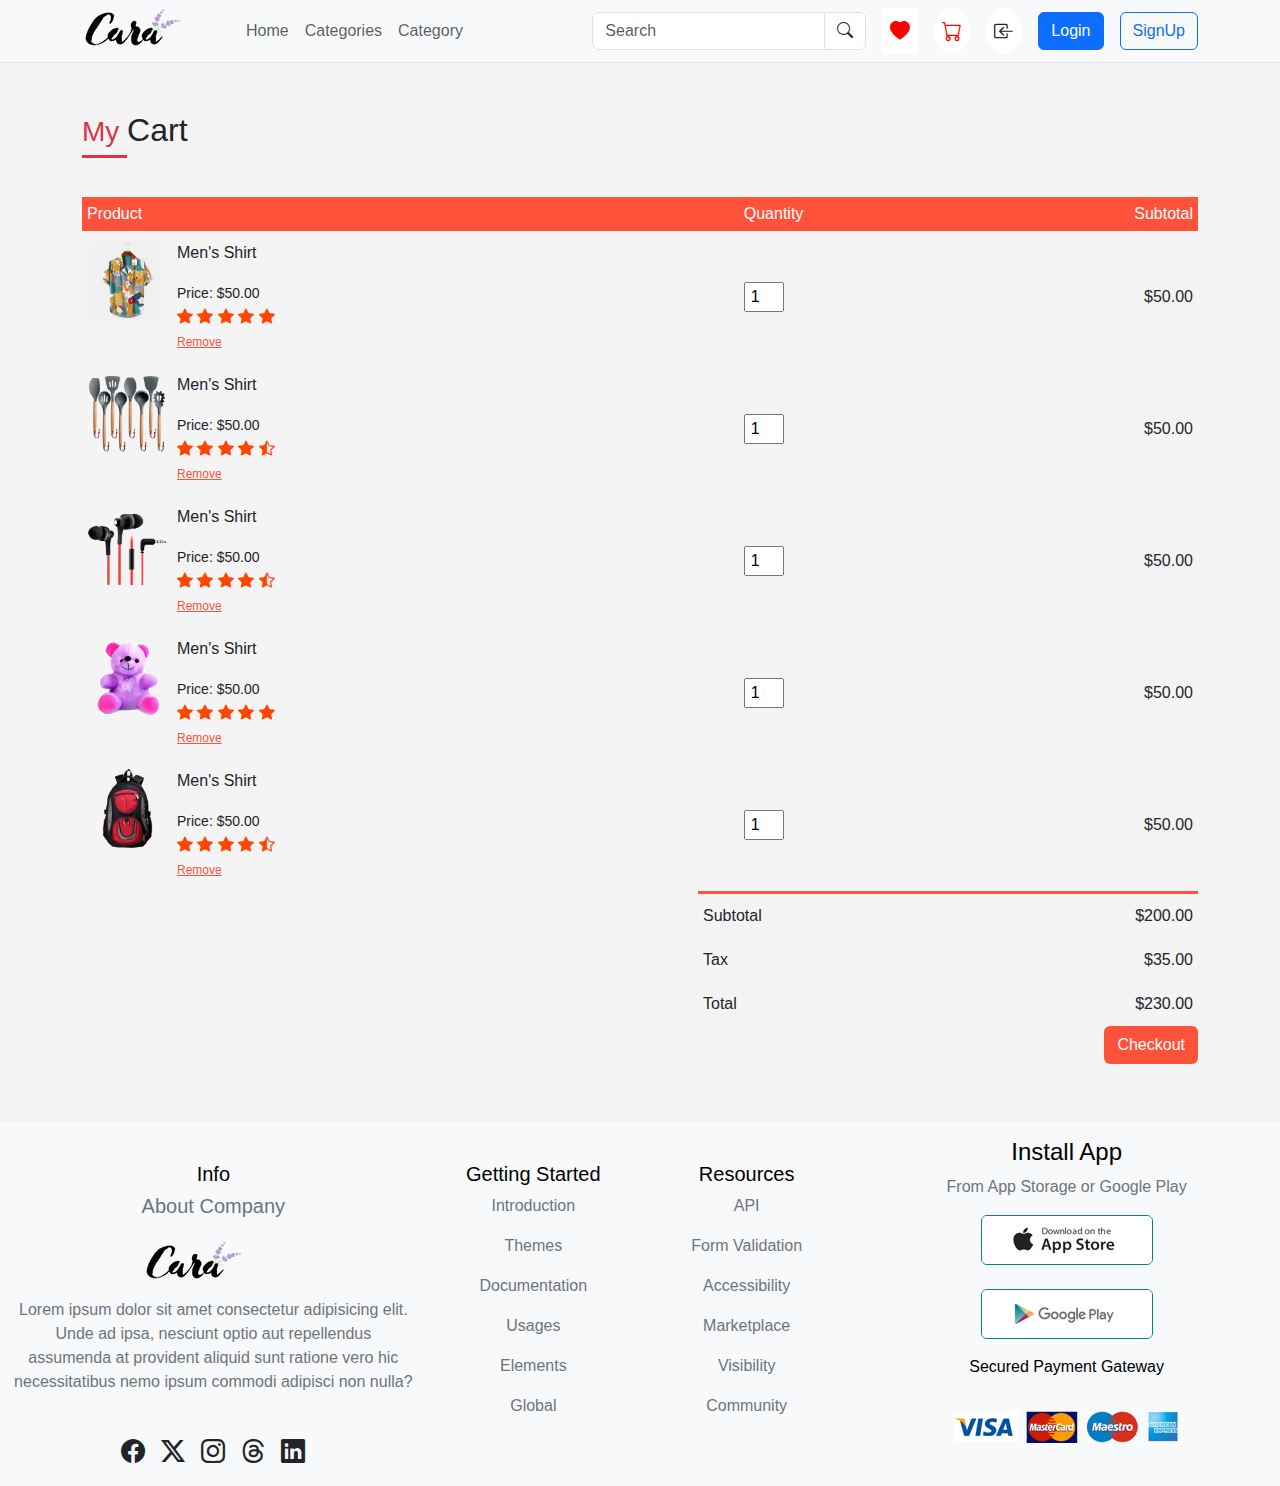
<file: cart.html>
<!DOCTYPE html>
<html lang="en">
  <head>
    <meta charset="UTF-8" />
    <meta name="viewport" content="width=device-width, initial-scale=1.0" />
    <title>Cart E-Commerce Cart</title>
    <link
      rel="stylesheet"
      type="text/css"
      href="https://cdn.jsdelivr.net/npm/bootstrap@5.3.3/dist/css/bootstrap.min.css"
    />

    <!-- Bootstrap CSS -->

    <link
      rel="stylesheet"
      href="https://cdn.jsdelivr.net/npm/bootstrap-icons@1.11.3/font/bootstrap-icons.min.css"
    />
    <!-- Link Swiper's CSS -->
    <link
      rel="stylesheet"
      href="https://cdn.jsdelivr.net/npm/swiper@11/swiper-bundle.min.css"
    />
    <link rel="stylesheet" href="./cs/cart.css" />
  </head>
  <body>
    <!-- Navbar-section-start -->
    <header class="sticky-top start-0 end-0 border-bottom">
      <nav class="navbar navbar-expand-lg bg-body-tertiary">
        <div class="container">
          <a class="navbar-brand pt-0" href="#">
            <img src="./assets/images/logo.png" alt="logo" />
          </a>
          <!-- Button-Section -->
          <button
            class="navbar-toggler"
            type="button"
            data-bs-toggle="collapse"
            data-bs-target="#navbarTogglerDemo02"
            aria-controls="navbarTogglerDemo02"
            aria-expanded="false"
            aria-label="Toggle navigation"
          >
            <span class="navbar-toggler-icon"></span>
          </button>

          <!-- Button-End -->

          <div class="collapse navbar-collapse" id="navbarTogglerDemo02">
            <ul class="navbar-nav me-auto mb-2 mb-lg-0">
              <li class="nav-item">
                <a class="nav-link" aria-current="page" href="#">Home</a>
              </li>
              <li class="nav-item category-menu-wr">
                <a class="nav-link" href="#">Categories</a>
                <!-- mega -->
                <div
                  class="mega start-0 end-0 position-fixed z-3 py-5 bg-body-tertiary"
                >
                  <div class="container">
                    <div class="row">
                      <div class="col">
                        <h4
                          class="fs-5 bg-primary-subtle text-white text-center p-1 rounded-bottom"
                        >
                          Nidhi Rajawat
                        </h4>
                        <ul class="list-group list-group-flush">
                          <li class="list-group-item ps-0 bg-body-tertiary">
                            <a
                              class="text-decoration-none text-black"
                              href="product-list.html"
                              >Lorem Ipsum is Simply</a
                            >
                          </li>
                          <li class="list-group-item ps-0 bg-body-tertiary">
                            <a
                              class="text-decoration-none text-black"
                              href="product-list.html"
                              >Lorem Ipsum is Simply</a
                            >
                          </li>
                          <li class="list-group-item ps-0 bg-body-tertiary">
                            <a
                              class="text-decoration-none text-black"
                              href="product-list.html"
                              >Lorem Ipsum is Simply</a
                            >
                          </li>
                          <li class="list-group-item ps-0 bg-body-tertiary">
                            <a
                              class="text-decoration-none text-black"
                              href="product-list.html"
                              >Lorem Ipsum is Simply</a
                            >
                          </li>
                          <li class="list-group-item ps-0 bg-body-tertiary">
                            <a
                              class="text-decoration-none text-black"
                              href="product-list.html"
                              >Lorem Ipsum is Simply</a
                            >
                          </li>
                          <li class="list-group-item ps-0 bg-body-tertiary">
                            <a class="text-decoration-none text-black" href="#"
                              >Lorem Ipsum is Simply</a
                            >
                          </li>
                        </ul>
                      </div>

                      <div class="col">
                        <h4
                          class="fs-5 bg-danger-subtle text-white text-center p-1 rounded-bottom"
                        >
                          Nidhi Rajawat
                        </h4>
                        <ul class="list-group list-group-flush">
                          <li class="list-group-item ps-0 bg-body-tertiary">
                            <a
                              class="text-decoration-none text-black"
                              href="product-list.html"
                              >Lorem Ipsum is Simply</a
                            >
                          </li>
                          <li class="list-group-item ps-0 bg-body-tertiary">
                            <a
                              class="text-decoration-none text-black"
                              class="text-decoration-none text-black"
                              href="#"
                              >Lorem Ipsum is Simply</a
                            >
                          </li>
                          <li class="list-group-item ps-0 bg-body-tertiary">
                            <a
                              class="text-decoration-none text-black"
                              href="product-list.html"
                              >Lorem Ipsum is Simply</a
                            >
                          </li>
                          <li class="list-group-item ps-0 bg-body-tertiary">
                            <a
                              class="text-decoration-none text-black"
                              href="product-list.html"
                              >Lorem Ipsum is Simply</a
                            >
                          </li>
                          <li class="list-group-item ps-0 bg-body-tertiary">
                            <a
                              class="text-decoration-none text-black"
                              href="product-list.html"
                              >Lorem Ipsum is Simply</a
                            >
                          </li>
                          <li class="list-group-item ps-0 bg-body-tertiary">
                            <a
                              class="text-decoration-none text-black"
                              href="product-list.html"
                              >Lorem Ipsum is Simply</a
                            >
                          </li>
                        </ul>
                      </div>
                      <div class="col">
                        <h4
                          class="fs-5 bg-info-subtle text-white text-center p-1 rounded-bottom"
                        >
                          Nidhi Rajawat
                        </h4>
                        <ul class="list-group list-group-flush">
                          <li class="list-group-item ps-0 bg-body-tertiary">
                            <a
                              class="text-decoration-none text-black"
                              href="product-list.html"
                              >Lorem Ipsum is Simply</a
                            >
                          </li>
                          <li class="list-group-item ps-0 bg-body-tertiary">
                            <a
                              class="text-decoration-none text-black"
                              href="product-list.html"
                              >Lorem Ipsum is Simply</a
                            >
                          </li>
                          <li class="list-group-item ps-0 bg-body-tertiary">
                            <a
                              class="text-decoration-none text-black"
                              href="product-list.html"
                              >Lorem Ipsum is Simply</a
                            >
                          </li>
                          <li class="list-group-item ps-0 bg-body-tertiary">
                            <a
                              class="text-decoration-none text-black"
                              href="product-list.html"
                              >Lorem Ipsum is Simply</a
                            >
                          </li>

                          <li class="list-group-item ps-0 bg-body-tertiary">
                            <a
                              class="text-decoration-none text-black"
                              href="product-list.html"
                              >Lorem Ipsum is Simply</a
                            >
                          </li>
                          <li class="list-group-item ps-0 bg-body-tertiary">
                            <a
                              class="text-decoration-none text-black"
                              href="product-list.html"
                              >Lorem Ipsum is Simply</a
                            >
                          </li>
                        </ul>
                      </div>
                      <div
                        class="col align-items-center justify-content-center"
                      >
                        <img
                          class="w-50 mb-3"
                          src="./assets/images/images (2).jpg"
                          alt=""
                        />
                        <p>
                          Lorem ipsum dolor sit amet consectetur adipisicing
                          elit. Eaque possimus natus recusandae aliquam quod
                          susc
                        </p>
                      </div>
                    </div>
                  </div>
                </div>
              </li>
              <!-- Categories-2 -->
              <li class="nav-item category-item-2 position-relative">
                <a href="#" class="nav-link">Category</a>
                <div class="list-sub-menu shadow-lg d-none position-absolute">
                  <ul class="list-group list-group-flush">
                    <li class="list-group-item bg-body-tertiary">
                      <a class="text-decoration-none text-black" href="#"
                        >Lorem Ipsum is Simply</a
                      >
                    </li>
                    <li class="list-group-item bg-body-tertiary">
                      <a class="text-decoration-none text-black" href="#"
                        >Lorem Ipsum is Simply</a
                      >
                    </li>
                    <li class="list-group-item bg-body-tertiary">
                      <a class="text-decoration-none text-black" href="#"
                        >Lorem Ipsum is Simply</a
                      >
                    </li>
                    <li class="list-group-item bg-body-tertiary">
                      <a class="text-decoration-none text-black" href="#"
                        >Lorem Ipsum is Simply</a
                      >
                    </li>
                    <li class="list-group-item bg-body-tertiary">
                      <a class="text-decoration-none text-black" href="#"
                        >Lorem Ipsum is Simply</a
                      >
                    </li>
                    <li class="list-group-item bg-body-tertiary">
                      <a class="text-decoration-none text-black" href="#"
                        >Lorem Ipsum is Simply</a
                      >
                    </li>
                  </ul>
                </div>
              </li>
            </ul>

            <form class="d-flex bg-white w-20" role="search">
              <div class="input-group">
                <input
                  type="search"
                  class="form-control"
                  aria-label="Search"
                  placeholder="Search"
                />
                <button
                  type="button"
                  class="input-group-text bg-transparent"
                  type="button"
                >
                  <i class="bi bi-search"></i>
                </button>
              </div>
            </form>

            <div class="d-flex gap-3 ms-3 fs-5">
              <div class="icon-container bg-white text-dark p-2">
                <a href="wishlist.html">
                  <i class="bi bi-heart-fill" style="color: red"></i>
                </a>
              </div>
              <div class="icon-container bg-white text-dark p-2 rounded-circle">
                <a href="cart.html">
                  <i class="bi bi-cart" style="color: red"></i>
                </a>
              </div>
              <div class="icon-container bg-white text-dark p-2 rounded-circle">
                <i class="bi bi-box-arrow-in-left"></i>
              </div>
            </div>
            <div class="d-flex gap-3 ms-3">
              <a href="login2.html" class="btn btn-primary">Login</a>
              <a href="signuphere.html" class="btn btn-outline-primary"
                >SignUp</a
              >
            </div>
            <!-- my-Accout -->
            <a href="my-accout.html" class="btn btn-success ms-3 d-none"
              >My Account</a
            >
          </div>
        </div>
      </nav>
    </header>

    <!-- Cart-Item-Details -->
    <section class="cart-item py-5">
      <div class="container">
        <h2 class="mb-5">
          <span
            class="text-danger border-bottom border-danger border-3 pb-2 fs-3"
          >
            My
          </span>
          Cart
        </h2>
        <div class="cart-page">
          <table>
            <tr>
              <th>Product</th>
              <th>Quantity</th>
              <th>Subtotal</th>
            </tr>
            <tr>
              <td>
                <div class="cart-info d-flex flex-wrap">
                  <img src="./assets/images/products/f1.jpg" alt="" />
                  <div>
                    <p>Men's Shirt</p>
                    <small>Price: $50.00</small>
                    <br />

                    <i class="bi bi-star-fill" style="color: orangered"></i>
                    <i class="bi bi-star-fill" style="color: orangered"></i>
                    <i class="bi bi-star-fill" style="color: orangered"></i>
                    <i class="bi bi-star-fill" style="color: orangered"></i>
                    <i class="bi bi-star-fill" style="color: orangered"></i>
                    <br />
                    <a href="">Remove</a>
                  </div>
                </div>
              </td>
              <td><input type="numver" value="1" /></td>
              <td>$50.00</td>
            </tr>

            <!-- Second-Product -->
            <tr>
              <td>
                <div class="cart-info d-flex flex-wrap">
                  <img src="./assets/images/kitchen1.png" alt="" />
                  <div>
                    <p>Men's Shirt</p>
                    <small>Price: $50.00</small>
                    <br />
                    <i class="bi bi-star-fill" style="color: orangered"></i>
                    <i class="bi bi-star-fill" style="color: orangered"></i>
                    <i class="bi bi-star-fill" style="color: orangered"></i>
                    <i class="bi bi-star-fill" style="color: orangered"></i>
                    <i class="bi bi-star-half" style="color: orangered"></i>
                    <br />
                    <a href="">Remove</a>
                  </div>
                </div>
              </td>
              <td><input type="numver" value="1" /></td>
              <td>$50.00</td>
            </tr>
            <!-- Third-Product -->
            <tr>
              <td>
                <div class="cart-info d-flex flex-wrap">
                  <img src="./assets/images/earphone1.png" alt="" />
                  <div>
                    <p>Men's Shirt</p>
                    <small>Price: $50.00</small>
                    <br />
                    <i class="bi bi-star-fill" style="color: orangered"></i>
                    <i class="bi bi-star-fill" style="color: orangered"></i>
                    <i class="bi bi-star-fill" style="color: orangered"></i>
                    <i class="bi bi-star-fill" style="color: orangered"></i>
                    <i class="bi bi-star-half" style="color: orangered"></i>
                    <br />
                    <a href="">Remove</a>
                  </div>
                </div>
              </td>
              <td><input type="numver" value="1" /></td>
              <td>$50.00</td>
            </tr>
            <!-- fourth-product -->
            <tr>
              <td>
                <div class="cart-info d-flex flex-wrap">
                  <img src="./assets/images/teddy1.png" alt="" />
                  <div>
                    <p>Men's Shirt</p>
                    <small>Price: $50.00</small>
                    <br />
                    <i class="bi bi-star-fill" style="color: orangered"></i>
                    <i class="bi bi-star-fill" style="color: orangered"></i>
                    <i class="bi bi-star-fill" style="color: orangered"></i>
                    <i class="bi bi-star-fill" style="color: orangered"></i>
                    <i class="bi bi-star-fill" style="color: orangered"></i>
                    <br />
                    <a href="">Remove</a>
                  </div>
                </div>
              </td>
              <td><input type="numver" value="1" /></td>
              <td>$50.00</td>
            </tr>
            <!-- fifth-product -->
            <tr>
              <td>
                <div class="cart-info d-flex flex-wrap">
                  <img src="./assets/images/bag1.png" alt="" />
                  <div>
                    <p>Men's Shirt</p>
                    <small>Price: $50.00</small>
                    <br />
                    <i class="bi bi-star-fill" style="color: orangered"></i>
                    <i class="bi bi-star-fill" style="color: orangered"></i>
                    <i class="bi bi-star-fill" style="color: orangered"></i>
                    <i class="bi bi-star-fill" style="color: orangered"></i>
                    <i class="bi bi-star-half" style="color: orangered"></i>
                    <br />
                    <a href="">Remove</a>
                  </div>
                </div>
              </td>
              <td><input type="numver" value="1" /></td>
              <td>$50.00</td>
            </tr>
          </table>

          <!-- Total-Price -->
          <div class="total-price d-flex justify-content-end">
            <table>
              <tr>
                <td>Subtotal</td>
                <td>$200.00</td>
              </tr>
              <tr>
                <td>Tax</td>
                <td>$35.00</td>
              </tr>
              <tr>
                <td>Total</td>
                <td>$230.00</td>
              </tr>
            </table>
          </div>
        </div>
        <a href="checkout.html">
          <button class="btn text-white float-end" style="background: #ff523b">
            Checkout
          </button></a
        >
      </div>
    </section>

    <!-- Navbar-End -->

    <footer id="footer1 py-3">
      <div class="container-fluid bg-light text-white py-3">
        <div class="row">
          <div class="col-lg-4">
            <h5 class="mt-4 text-center text-black">Info</h5>
            <div class="list text-secondary text-center">
              <!-- <div class="col col-sm-6 col-md-3"> -->
              <div class="pb-4">
                <h5 class="fs-5 mb-4">About Company</h5>
                <a href="index.html">
                  <img class="mb-3" src="./assets/images/logo.png" alt="" />
                </a>
                <p>
                  Lorem ipsum dolor sit amet consectetur adipisicing elit. Unde
                  ad ipsa, nesciunt optio aut repellendus assumenda at provident
                  aliquid sunt ratione vero hic necessitatibus nemo ipsum
                  commodi adipisci non nulla?
                </p>
              </div>
              <div class="d-flex gap-3 justify-content-center fs-4">
                <a
                  href="https://facebook.com"
                  target="_blank"
                  class="text-dark"
                >
                  <i class="bi bi-facebook"></i>
                </a>
                <a href="https://x.com" target="_blank" class="text-dark">
                  <i class="bi bi-twitter-x"></i>
                </a>
                <a
                  href="https://instagram.com"
                  target="_blank"
                  class="text-dark"
                >
                  <i class="bi bi-instagram"></i>
                </a>
                <a href="https://threads.net" target="_blank" class="text-dark">
                  <i class="bi bi-threads"></i>
                </a>
                <a
                  href="https://linkedin.com"
                  target="_blank"
                  class="text-dark"
                >
                  <i class="bi bi-linkedin"></i>
                </a>
              </div>
              <!-- </div> -->
            </div>
          </div>
          <div class="col-lg-2">
            <h5 class="mt-4 text-center text-black">Getting Started</h5>
            <div class="list text-secondary text-center">
              <p>Introduction</p>
              <p>Themes</p>
              <p>Documentation</p>
              <p>Usages</p>
              <p>Elements</p>
              <p>Global</p>
            </div>
          </div>
          <div class="col-lg-2">
            <h5 class="mt-4 text-center text-black">Resources</h5>
            <div class="list text-secondary text-center">
              <p>API</p>
              <p>Form Validation</p>
              <p>Accessibility</p>
              <p>Marketplace</p>
              <p>Visibility</p>
              <p>Community</p>
            </div>
          </div>
          <div class="col-lg-4">
            <div class="col-install">
              <h4 class="text-black text-center">Install App</h4>
              <p class="text-secondary text-center">
                From App Storage or Google Play
              </p>
              <div
                class="payment d-flex justify-content-center align-items-center flex-column"
              >
                <a href="index.html">
                  <img
                    class="app-images"
                    src="./assets/images/pay/app.jpg"
                    alt=""
                  />
                </a>
                <br />
                <a href="index.html">
                  <img
                    class="payment-images"
                    src="./assets/images/pay/play.jpg"
                    alt=""
                  />
                </a>
              </div>
              <div
                class="pay-images d-flex justify-content-center align-items-center flex-column"
              >
                <p class="text-black py-3 text-center">
                  Secured Payment Gateway
                </p>
                <a href="index.html">
                  <img src="./assets/images/pay/pay.png" alt="" />
                </a>
              </div>
            </div>
          </div>
        </div>
      </div>
    </footer>
    <!-- Bootstrap JS and dependencies -->
    <script src="https://cdn.jsdelivr.net/npm/bootstrap@5.3.3/dist/js/bootstrap.bundle.min.js"></script>
    <script src="https://cdn.jsdelivr.net/npm/swiper@11/swiper-bundle.min.js"></script>

    <script src="./js/cart.js"></script>
  </body>
</html>
</file>
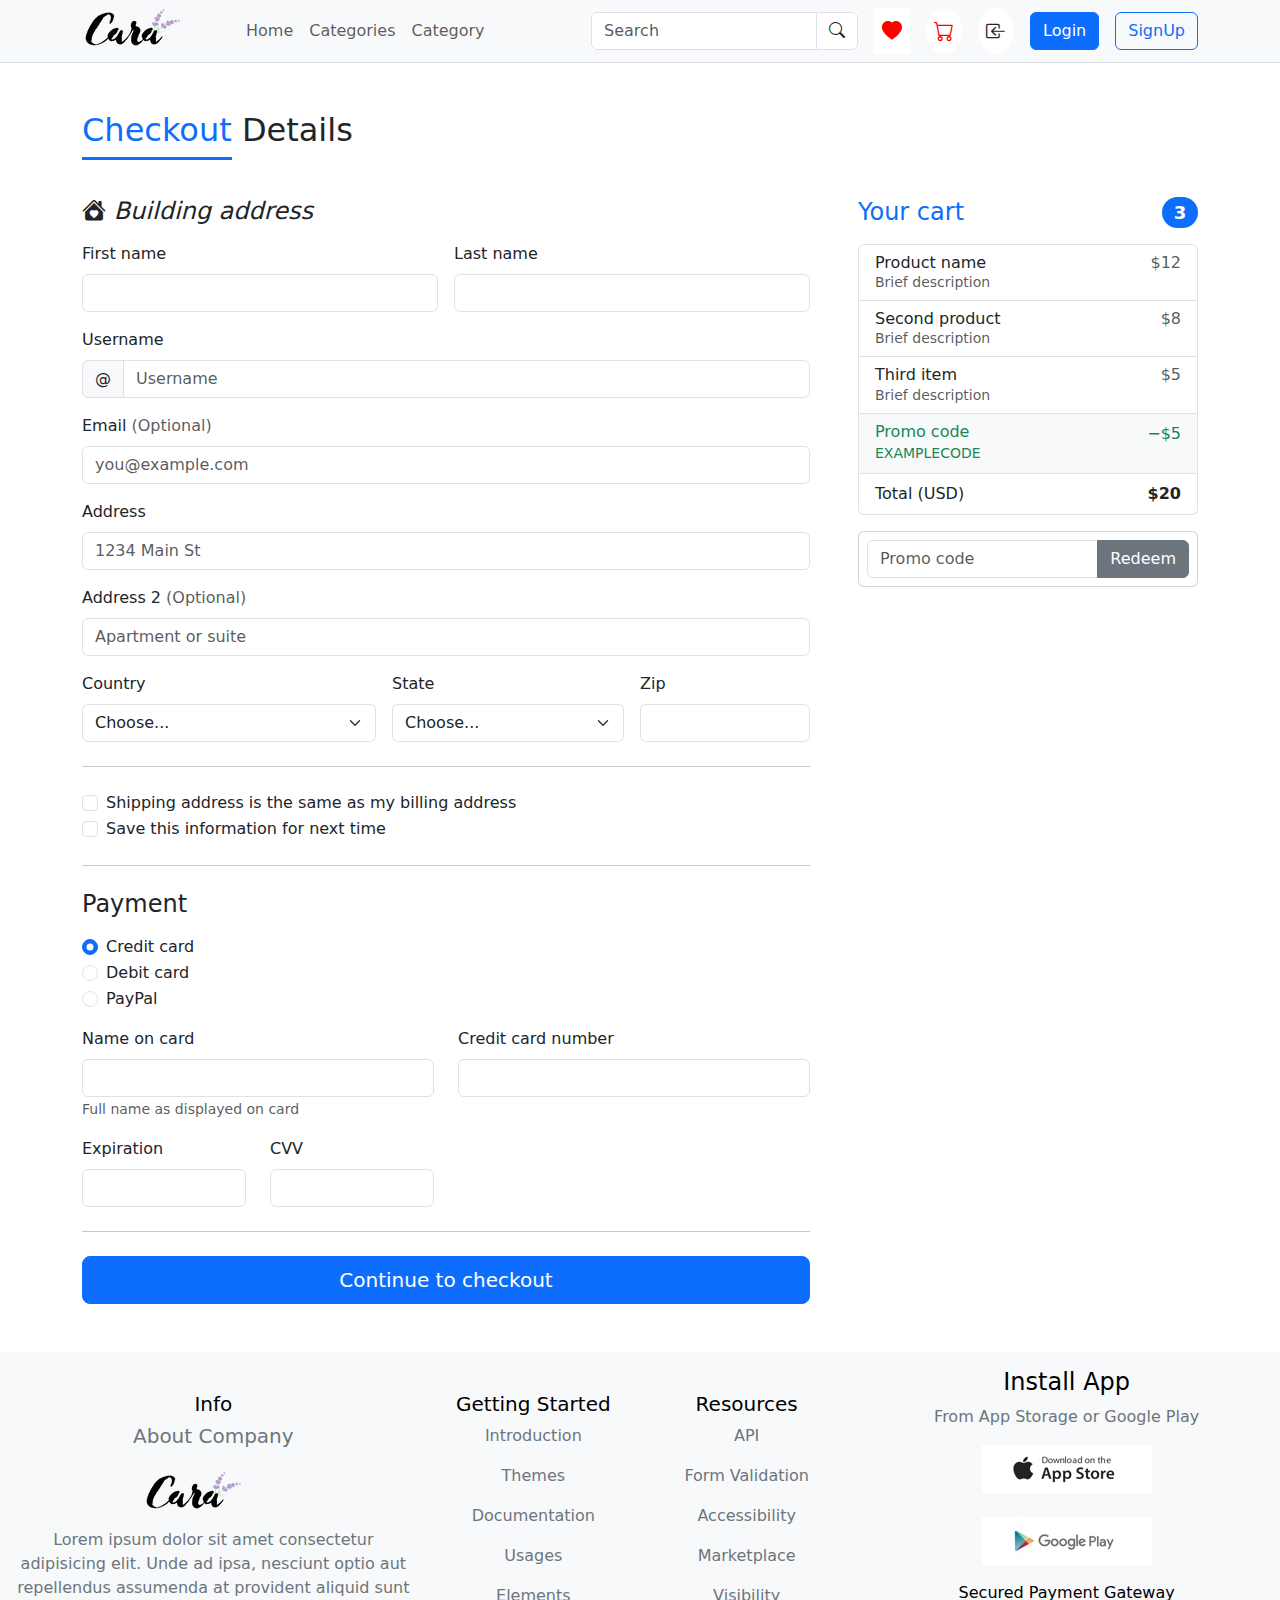
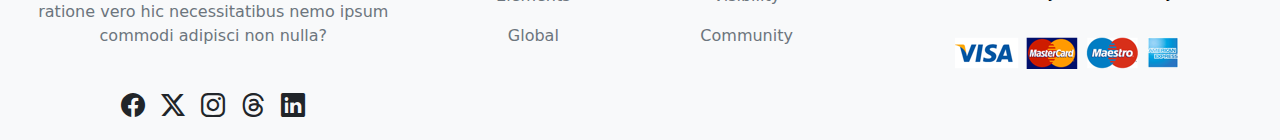
<file: checkout.html>
<!DOCTYPE html>
<html lang="en">
  <head>
    <meta charset="UTF-8" />
    <meta name="viewport" content="width=device-width, initial-scale=1.0" />
    <title>E-commerce Website</title>
    <link
      rel="stylesheet"
      type="text/css"
      href="https://cdn.jsdelivr.net/npm/bootstrap@5.3.3/dist/css/bootstrap.min.css"
    />

    <!-- Bootstrap CSS -->

    <link
      rel="stylesheet"
      href="https://cdn.jsdelivr.net/npm/bootstrap-icons@1.11.3/font/bootstrap-icons.min.css"
    />
    <!-- Link Swiper's CSS -->
    <link
      rel="stylesheet"
      href="https://cdn.jsdelivr.net/npm/swiper@11/swiper-bundle.min.css"
    />
    <link rel="stylesheet" href="./cs/checkout.css" />
  </head>
  <body>
    <!-- Navbar-section-start -->
    <header class="sticky-top start-0 end-0 border-bottom">
      <nav class="navbar navbar-expand-lg bg-body-tertiary">
        <div class="container">
          <a class="navbar-brand pt-0" href="#">
            <img src="./assets/images/logo.png" alt="logo" />
          </a>
          <!-- Button-Section -->
          <button
            class="navbar-toggler"
            type="button"
            data-bs-toggle="collapse"
            data-bs-target="#navbarTogglerDemo02"
            aria-controls="navbarTogglerDemo02"
            aria-expanded="false"
            aria-label="Toggle navigation"
          >
            <span class="navbar-toggler-icon"></span>
          </button>

          <!-- Button-End -->

          <div class="collapse navbar-collapse" id="navbarTogglerDemo02">
            <ul class="navbar-nav me-auto mb-2 mb-lg-0">
              <li class="nav-item">
                <a class="nav-link" aria-current="page" href="#">Home</a>
              </li>
              <li class="nav-item category-menu-wr">
                <a class="nav-link" href="#">Categories</a>
                <!-- mega -->
                <div
                  class="mega start-0 end-0 position-fixed z-3 py-5 bg-body-tertiary"
                >
                  <div class="container">
                    <div class="row">
                      <div class="col">
                        <h4
                          class="fs-5 bg-primary-subtle text-white text-center p-1 rounded-bottom"
                        >
                          Nidhi Rajawat
                        </h4>
                        <ul class="list-group list-group-flush">
                          <li class="list-group-item ps-0 bg-body-tertiary">
                            <a
                              class="text-decoration-none text-black"
                              href="product-list.html"
                              >Lorem Ipsum is Simply</a
                            >
                          </li>
                          <li class="list-group-item ps-0 bg-body-tertiary">
                            <a
                              class="text-decoration-none text-black"
                              href="product-list.html"
                              >Lorem Ipsum is Simply</a
                            >
                          </li>
                          <li class="list-group-item ps-0 bg-body-tertiary">
                            <a
                              class="text-decoration-none text-black"
                              href="product-list.html"
                              >Lorem Ipsum is Simply</a
                            >
                          </li>
                          <li class="list-group-item ps-0 bg-body-tertiary">
                            <a
                              class="text-decoration-none text-black"
                              href="product-list.html"
                              >Lorem Ipsum is Simply</a
                            >
                          </li>
                          <li class="list-group-item ps-0 bg-body-tertiary">
                            <a
                              class="text-decoration-none text-black"
                              href="product-list.html"
                              >Lorem Ipsum is Simply</a
                            >
                          </li>
                          <li class="list-group-item ps-0 bg-body-tertiary">
                            <a class="text-decoration-none text-black" href="#"
                              >Lorem Ipsum is Simply</a
                            >
                          </li>
                        </ul>
                      </div>

                      <div class="col">
                        <h4
                          class="fs-5 bg-danger-subtle text-white text-center p-1 rounded-bottom"
                        >
                          Nidhi Rajawat
                        </h4>
                        <ul class="list-group list-group-flush">
                          <li class="list-group-item ps-0 bg-body-tertiary">
                            <a
                              class="text-decoration-none text-black"
                              href="product-list.html"
                              >Lorem Ipsum is Simply</a
                            >
                          </li>
                          <li class="list-group-item ps-0 bg-body-tertiary">
                            <a
                              class="text-decoration-none text-black"
                              class="text-decoration-none text-black"
                              href="#"
                              >Lorem Ipsum is Simply</a
                            >
                          </li>
                          <li class="list-group-item ps-0 bg-body-tertiary">
                            <a
                              class="text-decoration-none text-black"
                              href="product-list.html"
                              >Lorem Ipsum is Simply</a
                            >
                          </li>
                          <li class="list-group-item ps-0 bg-body-tertiary">
                            <a
                              class="text-decoration-none text-black"
                              href="product-list.html"
                              >Lorem Ipsum is Simply</a
                            >
                          </li>
                          <li class="list-group-item ps-0 bg-body-tertiary">
                            <a
                              class="text-decoration-none text-black"
                              href="product-list.html"
                              >Lorem Ipsum is Simply</a
                            >
                          </li>
                          <li class="list-group-item ps-0 bg-body-tertiary">
                            <a
                              class="text-decoration-none text-black"
                              href="product-list.html"
                              >Lorem Ipsum is Simply</a
                            >
                          </li>
                        </ul>
                      </div>
                      <div class="col">
                        <h4
                          class="fs-5 bg-info-subtle text-white text-center p-1 rounded-bottom"
                        >
                          Nidhi Rajawat
                        </h4>
                        <ul class="list-group list-group-flush">
                          <li class="list-group-item ps-0 bg-body-tertiary">
                            <a
                              class="text-decoration-none text-black"
                              href="product-list.html"
                              >Lorem Ipsum is Simply</a
                            >
                          </li>
                          <li class="list-group-item ps-0 bg-body-tertiary">
                            <a
                              class="text-decoration-none text-black"
                              href="product-list.html"
                              >Lorem Ipsum is Simply</a
                            >
                          </li>
                          <li class="list-group-item ps-0 bg-body-tertiary">
                            <a
                              class="text-decoration-none text-black"
                              href="product-list.html"
                              >Lorem Ipsum is Simply</a
                            >
                          </li>
                          <li class="list-group-item ps-0 bg-body-tertiary">
                            <a
                              class="text-decoration-none text-black"
                              href="product-list.html"
                              >Lorem Ipsum is Simply</a
                            >
                          </li>

                          <li class="list-group-item ps-0 bg-body-tertiary">
                            <a
                              class="text-decoration-none text-black"
                              href="product-list.html"
                              >Lorem Ipsum is Simply</a
                            >
                          </li>
                          <li class="list-group-item ps-0 bg-body-tertiary">
                            <a
                              class="text-decoration-none text-black"
                              href="product-list.html"
                              >Lorem Ipsum is Simply</a
                            >
                          </li>
                        </ul>
                      </div>
                      <div
                        class="col align-items-center justify-content-center"
                      >
                        <img
                          class="w-50 mb-3"
                          src="./assets/images/images (2).jpg"
                          alt=""
                        />
                        <p>
                          Lorem ipsum dolor sit amet consectetur adipisicing
                          elit. Eaque possimus natus recusandae aliquam quod
                          susc
                        </p>
                      </div>
                    </div>
                  </div>
                </div>
              </li>
              <!-- Categories-2 -->
              <li class="nav-item category-item-2 position-relative">
                <a href="#" class="nav-link">Category</a>
                <div class="list-sub-menu shadow-lg d-none position-absolute">
                  <ul class="list-group list-group-flush">
                    <li class="list-group-item bg-body-tertiary">
                      <a class="text-decoration-none text-black" href="#"
                        >Lorem Ipsum is Simply</a
                      >
                    </li>
                    <li class="list-group-item bg-body-tertiary">
                      <a class="text-decoration-none text-black" href="#"
                        >Lorem Ipsum is Simply</a
                      >
                    </li>
                    <li class="list-group-item bg-body-tertiary">
                      <a class="text-decoration-none text-black" href="#"
                        >Lorem Ipsum is Simply</a
                      >
                    </li>
                    <li class="list-group-item bg-body-tertiary">
                      <a class="text-decoration-none text-black" href="#"
                        >Lorem Ipsum is Simply</a
                      >
                    </li>
                    <li class="list-group-item bg-body-tertiary">
                      <a class="text-decoration-none text-black" href="#"
                        >Lorem Ipsum is Simply</a
                      >
                    </li>
                    <li class="list-group-item bg-body-tertiary">
                      <a class="text-decoration-none text-black" href="#"
                        >Lorem Ipsum is Simply</a
                      >
                    </li>
                  </ul>
                </div>
              </li>
            </ul>

            <form class="d-flex bg-white w-20" role="search">
              <div class="input-group">
                <input
                  type="search"
                  class="form-control"
                  aria-label="Search"
                  placeholder="Search"
                />
                <button
                  type="button"
                  class="input-group-text bg-transparent"
                  type="button"
                >
                  <i class="bi bi-search"></i>
                </button>
              </div>
            </form>

            <div class="d-flex gap-3 ms-3 fs-5">
              <div class="icon-container bg-white text-dark p-2">
                <a href="wishlist.html">
                  <i class="bi bi-heart-fill" style="color: red"></i>
                </a>
              </div>
              <div class="icon-container bg-white text-dark p-2 rounded-circle">
                <a href="cart.html">
                  <i class="bi bi-cart" style="color: red"></i>
                </a>
              </div>
              <div class="icon-container bg-white text-dark p-2 rounded-circle">
                <i class="bi bi-box-arrow-in-left"></i>
              </div>
            </div>
            <div class="d-flex gap-3 ms-3">
              <a href="login2.html" class="btn btn-primary">Login</a>
              <a href="signuphere.html" class="btn btn-outline-primary"
                >SignUp</a
              >
            </div>
            <!-- my-Accout -->
            <a href="my-accout.html" class="btn btn-success ms-3 d-none"
              >My Account</a
            >
          </div>
        </div>
      </nav>
    </header>
    <!-- Navbar-End -->

    <section class="checkout-page py-5">
      <div class="container">
        <h2 class="mb-5">
          <span class="text-primary border-bottom border-primary border-3 pb-2"
            >Checkout</span
          >
          Details
        </h2>
        <div class="row g-5">
          <div class="col-md-5 col-lg-4 order-md-last">
            <h4 class="d-flex justify-content-between align-items-center mb-3">
              <span class="text-primary">Your cart</span>
              <span class="badge bg-primary rounded-pill">3</span>
            </h4>
            <ul class="list-group mb-3">
              <li class="list-group-item d-flex justify-content-between lh-sm">
                <div>
                  <h6 class="my-0">Product name</h6>
                  <small class="text-body-secondary">Brief description</small>
                </div>
                <span class="text-body-secondary">$12</span>
              </li>
              <li class="list-group-item d-flex justify-content-between lh-sm">
                <div>
                  <h6 class="my-0">Second product</h6>
                  <small class="text-body-secondary">Brief description</small>
                </div>
                <span class="text-body-secondary">$8</span>
              </li>
              <li class="list-group-item d-flex justify-content-between lh-sm">
                <div>
                  <h6 class="my-0">Third item</h6>
                  <small class="text-body-secondary">Brief description</small>
                </div>
                <span class="text-body-secondary">$5</span>
              </li>
              <li
                class="list-group-item d-flex justify-content-between bg-body-tertiary"
              >
                <div class="text-success">
                  <h6 class="my-0">Promo code</h6>
                  <small>EXAMPLECODE</small>
                </div>
                <span class="text-success">−$5</span>
              </li>
              <li class="list-group-item d-flex justify-content-between">
                <span>Total (USD)</span>
                <strong>$20</strong>
              </li>
            </ul>

            <form class="card p-2">
              <div class="input-group">
                <input
                  type="text"
                  class="form-control"
                  placeholder="Promo code"
                />
                <button type="submit" class="btn btn-secondary">Redeem</button>
              </div>
            </form>
          </div>
          <div class="col-md-7 col-lg-8">
            <h4 class="mb-3">
              <i class="bi bi-house-heart-fill"> Building address </i>
            </h4>
            <form class="needs-validation" novalidate="">
              <div class="row g-3">
                <div class="col-sm-6">
                  <label for="firstName" class="form-label">First name</label>
                  <input
                    type="text"
                    class="form-control"
                    id="firstName"
                    placeholder=""
                    value=""
                    required=""
                  />
                  <div class="invalid-feedback">
                    Valid first name is required.
                  </div>
                </div>

                <div class="col-sm-6">
                  <label for="lastName" class="form-label">Last name</label>
                  <input
                    type="text"
                    class="form-control"
                    id="lastName"
                    placeholder=""
                    value=""
                    required=""
                  />
                  <div class="invalid-feedback">
                    Valid last name is required.
                  </div>
                </div>

                <div class="col-12">
                  <label for="username" class="form-label">Username</label>
                  <div class="input-group has-validation">
                    <span class="input-group-text">@</span>
                    <input
                      type="text"
                      class="form-control"
                      id="username"
                      placeholder="Username"
                      required=""
                    />
                    <div class="invalid-feedback">
                      Your username is required.
                    </div>
                  </div>
                </div>

                <div class="col-12">
                  <label for="email" class="form-label"
                    >Email
                    <span class="text-body-secondary">(Optional)</span></label
                  >
                  <input
                    type="email"
                    class="form-control"
                    id="email"
                    placeholder="you@example.com"
                  />
                  <div class="invalid-feedback">
                    Please enter a valid email address for shipping updates.
                  </div>
                </div>

                <div class="col-12">
                  <label for="address" class="form-label">Address</label>
                  <input
                    type="text"
                    class="form-control"
                    id="address"
                    placeholder="1234 Main St"
                    required=""
                  />
                  <div class="invalid-feedback">
                    Please enter your shipping address.
                  </div>
                </div>

                <div class="col-12">
                  <label for="address2" class="form-label"
                    >Address 2
                    <span class="text-body-secondary">(Optional)</span></label
                  >
                  <input
                    type="text"
                    class="form-control"
                    id="address2"
                    placeholder="Apartment or suite"
                  />
                </div>

                <div class="col-md-5">
                  <label for="country" class="form-label">Country</label>
                  <select class="form-select" id="country" required="">
                    <option value="">Choose...</option>
                    <option>United States</option>
                  </select>
                  <div class="invalid-feedback">
                    Please select a valid country.
                  </div>
                </div>

                <div class="col-md-4">
                  <label for="state" class="form-label">State</label>
                  <select class="form-select" id="state" required="">
                    <option value="">Choose...</option>
                    <option>California</option>
                  </select>
                  <div class="invalid-feedback">
                    Please provide a valid state.
                  </div>
                </div>

                <div class="col-md-3">
                  <label for="zip" class="form-label">Zip</label>
                  <input
                    type="text"
                    class="form-control"
                    id="zip"
                    placeholder=""
                    required=""
                  />
                  <div class="invalid-feedback">Zip code required.</div>
                </div>
              </div>

              <hr class="my-4" />

              <div class="form-check">
                <input
                  type="checkbox"
                  class="form-check-input"
                  id="same-address"
                />
                <label class="form-check-label" for="same-address"
                  >Shipping address is the same as my billing address</label
                >
              </div>

              <div class="form-check">
                <input
                  type="checkbox"
                  class="form-check-input"
                  id="save-info"
                />
                <label class="form-check-label" for="save-info"
                  >Save this information for next time</label
                >
              </div>

              <hr class="my-4" />

              <h4 class="mb-3">Payment</h4>

              <div class="my-3">
                <div class="form-check">
                  <input
                    id="credit"
                    name="paymentMethod"
                    type="radio"
                    class="form-check-input"
                    checked=""
                    required=""
                  />
                  <label class="form-check-label" for="credit"
                    >Credit card</label
                  >
                </div>
                <div class="form-check">
                  <input
                    id="debit"
                    name="paymentMethod"
                    type="radio"
                    class="form-check-input"
                    required=""
                  />
                  <label class="form-check-label" for="debit">Debit card</label>
                </div>
                <div class="form-check">
                  <input
                    id="paypal"
                    name="paymentMethod"
                    type="radio"
                    class="form-check-input"
                    required=""
                  />
                  <label class="form-check-label" for="paypal">PayPal</label>
                </div>
              </div>

              <div class="row gy-3">
                <div class="col-md-6">
                  <label for="cc-name" class="form-label">Name on card</label>
                  <input
                    type="text"
                    class="form-control"
                    id="cc-name"
                    placeholder=""
                    required=""
                  />
                  <small class="text-body-secondary"
                    >Full name as displayed on card</small
                  >
                  <div class="invalid-feedback">Name on card is required</div>
                </div>

                <div class="col-md-6">
                  <label for="cc-number" class="form-label"
                    >Credit card number</label
                  >
                  <input
                    type="text"
                    class="form-control"
                    id="cc-number"
                    placeholder=""
                    required=""
                  />
                  <div class="invalid-feedback">
                    Credit card number is required
                  </div>
                </div>

                <div class="col-md-3">
                  <label for="cc-expiration" class="form-label"
                    >Expiration</label
                  >
                  <input
                    type="text"
                    class="form-control"
                    id="cc-expiration"
                    placeholder=""
                    required=""
                  />
                  <div class="invalid-feedback">Expiration date required</div>
                </div>

                <div class="col-md-3">
                  <label for="cc-cvv" class="form-label">CVV</label>
                  <input
                    type="text"
                    class="form-control"
                    id="cc-cvv"
                    placeholder=""
                    required=""
                  />
                  <div class="invalid-feedback">Security code required</div>
                </div>
              </div>

              <hr class="my-4" />

              <button class="w-100 btn btn-primary btn-lg" type="submit">
                Continue to checkout
              </button>
            </form>
          </div>
        </div>
      </div>
    </section>

    <footer id="footer1 py-3">
      <div class="container-fluid bg-light text-white py-3">
        <div class="row">
          <div class="col-lg-4">
            <h5 class="mt-4 text-center text-black">Info</h5>
            <div class="list text-secondary text-center">
              <!-- <div class="col col-sm-6 col-md-3"> -->
              <div class="pb-4">
                <h5 class="fs-5 mb-4">About Company</h5>
                <a href="index.html">
                  <img class="mb-3" src="./assets/images/logo.png" alt="" />
                </a>
                <p>
                  Lorem ipsum dolor sit amet consectetur adipisicing elit. Unde
                  ad ipsa, nesciunt optio aut repellendus assumenda at provident
                  aliquid sunt ratione vero hic necessitatibus nemo ipsum
                  commodi adipisci non nulla?
                </p>
              </div>
              <div class="d-flex gap-3 justify-content-center fs-4">
                <a
                  href="https://facebook.com"
                  target="_blank"
                  class="text-dark"
                >
                  <i class="bi bi-facebook"></i>
                </a>
                <a href="https://x.com" target="_blank" class="text-dark">
                  <i class="bi bi-twitter-x"></i>
                </a>
                <a
                  href="https://instagram.com"
                  target="_blank"
                  class="text-dark"
                >
                  <i class="bi bi-instagram"></i>
                </a>
                <a href="https://threads.net" target="_blank" class="text-dark">
                  <i class="bi bi-threads"></i>
                </a>
                <a
                  href="https://linkedin.com"
                  target="_blank"
                  class="text-dark"
                >
                  <i class="bi bi-linkedin"></i>
                </a>
              </div>
              <!-- </div> -->
            </div>
          </div>
          <div class="col-lg-2">
            <h5 class="mt-4 text-center text-black">Getting Started</h5>
            <div class="list text-secondary text-center">
              <p>Introduction</p>
              <p>Themes</p>
              <p>Documentation</p>
              <p>Usages</p>
              <p>Elements</p>
              <p>Global</p>
            </div>
          </div>
          <div class="col-lg-2">
            <h5 class="mt-4 text-center text-black">Resources</h5>
            <div class="list text-secondary text-center">
              <p>API</p>
              <p>Form Validation</p>
              <p>Accessibility</p>
              <p>Marketplace</p>
              <p>Visibility</p>
              <p>Community</p>
            </div>
          </div>
          <div class="col-lg-4">
            <div class="col-install">
              <h4 class="text-black text-center">Install App</h4>
              <p class="text-secondary text-center">
                From App Storage or Google Play
              </p>
              <div
                class="payment d-flex justify-content-center align-items-center flex-column"
              >
                <a href="index.html">
                  <img
                    class="app-images"
                    src="./assets/images/pay/app.jpg"
                    alt=""
                  />
                </a>
                <br />
                <a href="index.html">
                  <img
                    class="payment-images"
                    src="./assets/images/pay/play.jpg"
                    alt=""
                  />
                </a>
              </div>
              <div
                class="pay-images d-flex justify-content-center align-items-center flex-column"
              >
                <p class="text-black py-3 text-center">
                  Secured Payment Gateway
                </p>
                <a href="index.html">
                  <img src="./assets/images/pay/pay.png" alt="" />
                </a>
              </div>
            </div>
          </div>
        </div>
      </div>
    </footer>

    <!-- Bootstrap JS and dependencies -->
    <script src="https://cdn.jsdelivr.net/npm/bootstrap@5.3.3/dist/js/bootstrap.bundle.min.js"></script>
    <script src="https://cdn.jsdelivr.net/npm/swiper@11/swiper-bundle.min.js"></script>

    <!-- Initialize Swiper -->
    <script>
      var swiper = new Swiper(".mySwiper", {
        spaceBetween: 30,
        pagination: {
          el: ".swiper-pagination",
          clickable: true,
        },
      });
    </script>
  </body>
</html>
</file>
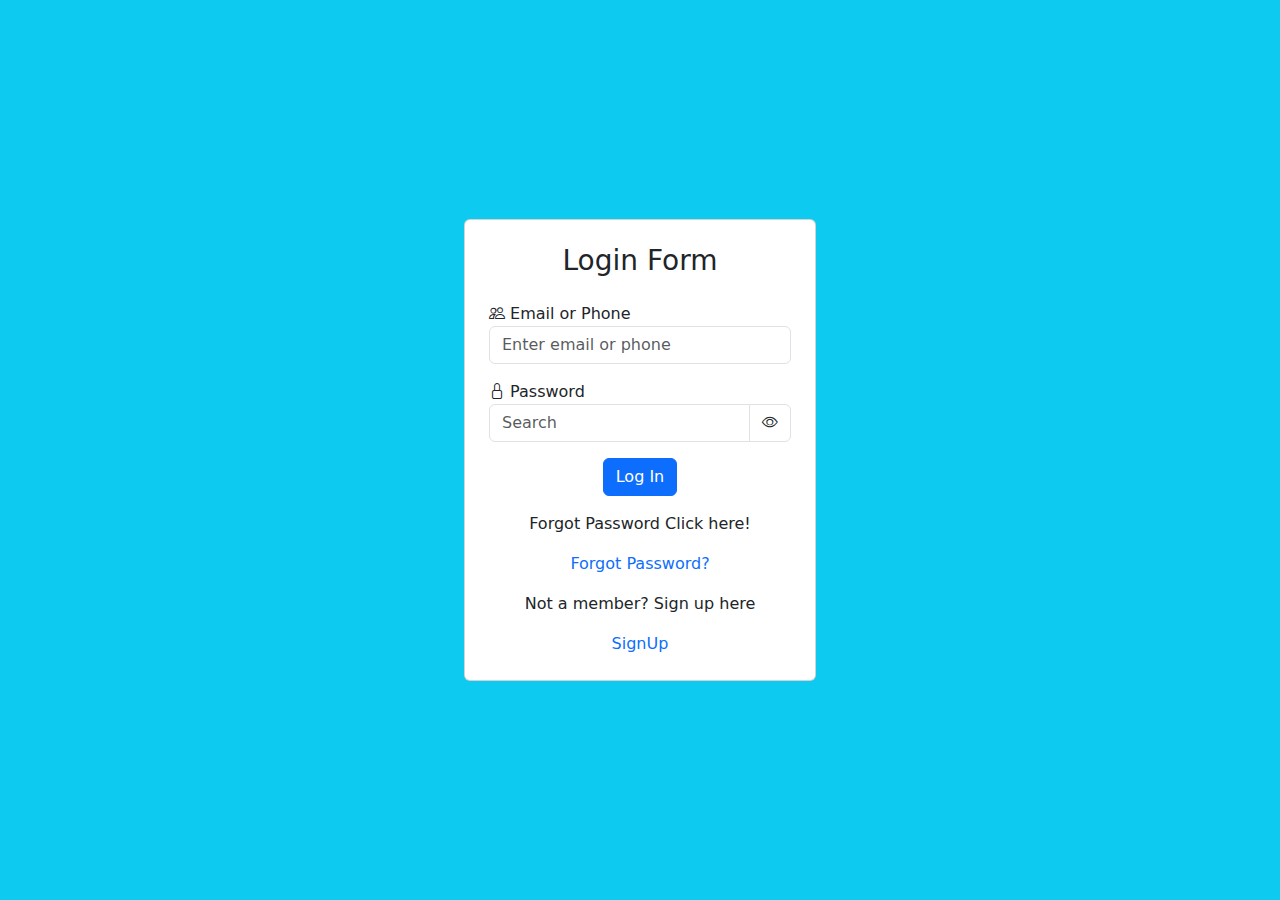
<file: login.html>
<!DOCTYPE html>
<html lang="en">
  <head>
    <meta charset="utf-8" />
    <meta name="viewport" content="width=device-width, initial-scale=1" />
    <title>Login-Form</title>
    <link
      href="https://cdn.jsdelivr.net/npm/bootstrap@5.3.3/dist/css/bootstrap.min.css"
      rel="stylesheet"
      integrity="sha384-QWTKZyjpPEjISv5WaRU9OFeRpok6YctnYmDr5pNlyT2bRjXh0JMhjY6hW+ALEwIH"
      crossorigin="anonymous"
    />
    <link
      rel="stylesheet"
      href="https://cdn.jsdelivr.net/npm/bootstrap-icons@1.11.3/font/bootstrap-icons.min.css"
    />
  </head>
  <body
    class="bg-info d-flex justify-content-center align-items-center"
    style="height: 100vh"
  >
    <div class="card p-4" style="width: 22rem">
      <h3 class="text-center mb-4">Login Form</h3>
      <form>
        <div class="form-group">
          <label for="email"><i class="bi bi-people"></i> Email or Phone</label>
          <input
            type="email"
            class="form-control"
            id="email"
            placeholder="Enter email or phone"
          />
        </div>
        <div class="form-group pt-3">
          <label for="password"><i class="bi bi-lock"></i> Password </label>
          <div class="input-group">
            <input
              type="search"
              class="form-control"
              aria-label="Search"
              placeholder="Search"
            />
            <button type="button" class="input-group-text bg-transparent">
              <i class="bi bi-eye"></i>
            </button>
          </div>
        </div>

        <div class="login-click pt-3 text-center">
          <button
            type="submit"
            class="btn btn-primary btn-block text-white bg-primary"
          >
            <a href="login.html" style="text-decoration: none; color: white">
              Log In</a
            >
          </button>
          <p class="pt-3">Forgot Password Click here!</p>
          <a href="otp.html" style="text-decoration: none"> Forgot Password?</a>
        </div>

        <div class="login-click pt-3 text-center">
          <p>Not a member? Sign up here</p>

          <a href="signup.html" style="text-decoration: none"> SignUp</a>
        </div>
      </form>
    </div>

    <script
      src="https://cdn.jsdelivr.net/npm/bootstrap@5.3.3/dist/js/bootstrap.bundle.min.js"
      integrity="sha384-YvpcrYf0tY3lHB60NNkmXc5s9fDVZLESaAA55NDzOxhy9GkcIdslK1eN7N6jIeHz"
      crossorigin="anonymous"
    ></script>
  </body>
</html>
</file>
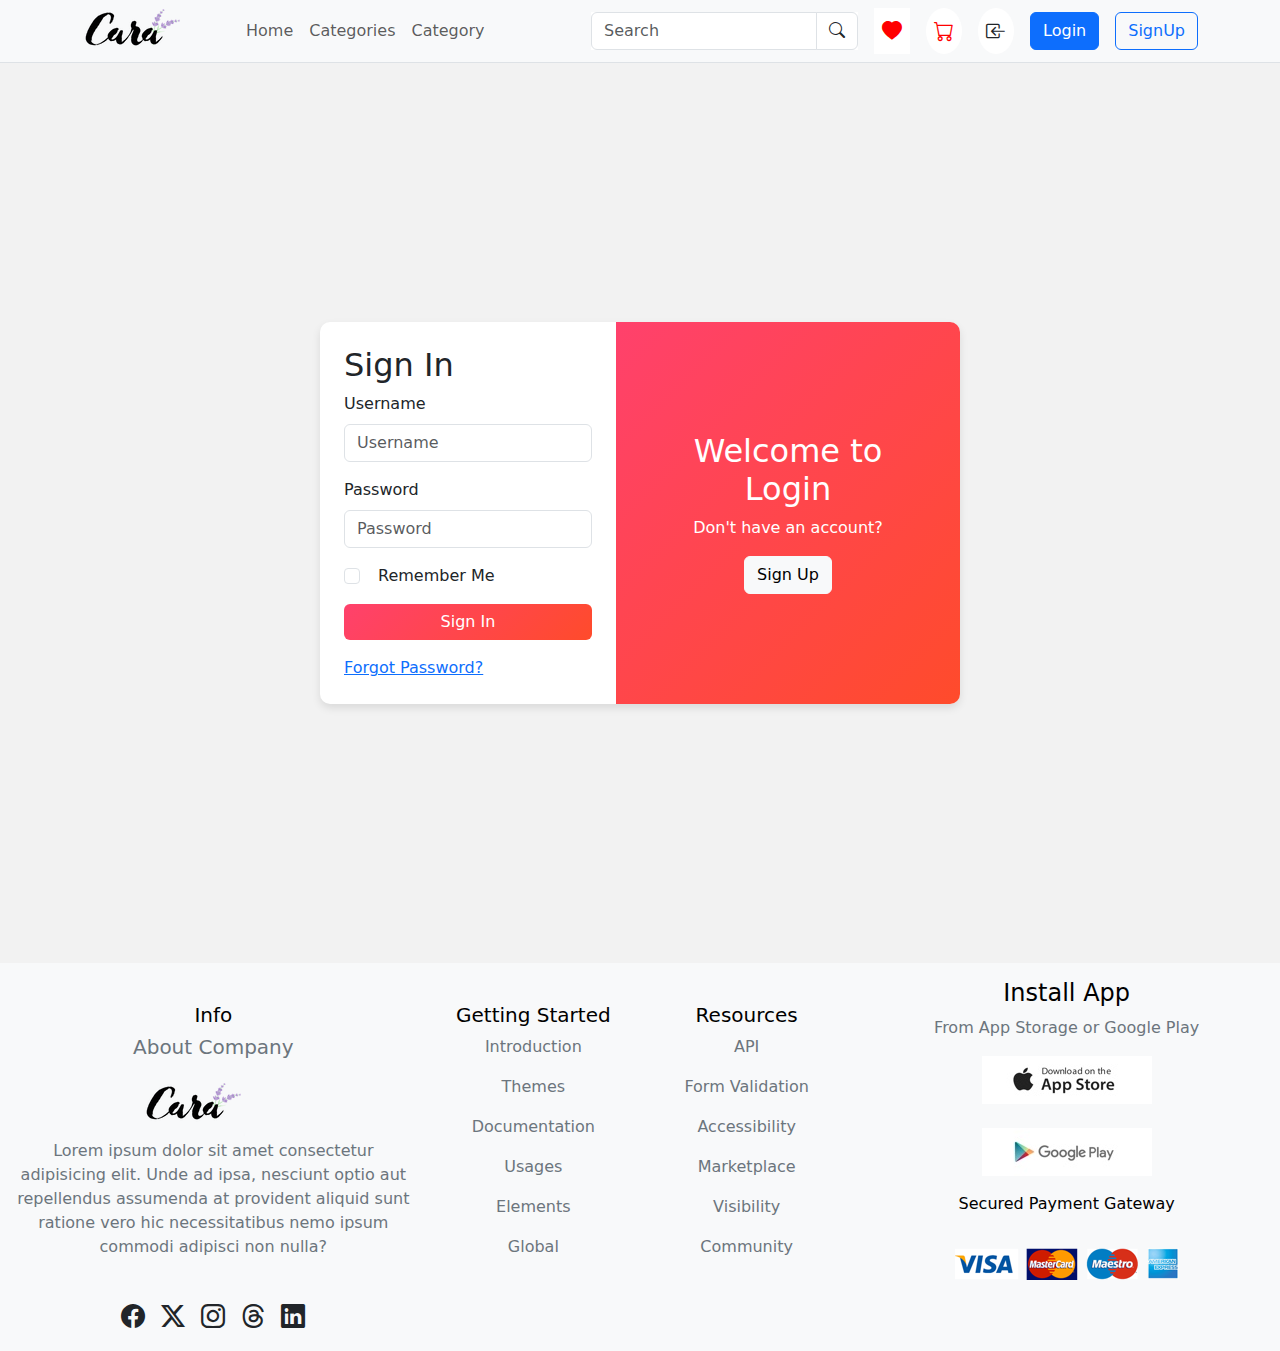
<file: login2.html>
<!DOCTYPE html>
<html lang="en">
  <head>
    <meta charset="UTF-8" />
    <meta name="viewport" content="width=device-width, initial-scale=1.0" />
    <title>1Login Form</title>
    <!-- Bootstrap CSS -->
    <link
      rel="stylesheet"
      type="text/css"
      href="https://cdn.jsdelivr.net/npm/bootstrap@5.3.3/dist/css/bootstrap.min.css"
    />

    <!-- Bootstrap CSS -->

    <link
      rel="stylesheet"
      href="https://cdn.jsdelivr.net/npm/bootstrap-icons@1.11.3/font/bootstrap-icons.min.css"
    />
    <!-- Link Swiper's CSS -->
    <link
      rel="stylesheet"
      href="https://cdn.jsdelivr.net/npm/swiper@11/swiper-bundle.min.css"
    />
    <link rel="stylesheet" href="./cs/style.css" />
    <!-- Custom CSS -->
    <style>
      * {
        margin: 0;
        padding: 0;
        box-sizing: border-box;
      }
      .sign-in-form {
        display: flex;
        justify-content: center;
        align-items: center;
        height: 100vh;
        background-color: #f2f2f2;
      }

      .login-container .form-section {
        flex: 1;
        padding: 40px;
      }
      .login-container .welcome-section {
        flex: 1;
        background: linear-gradient(135deg, #ff416c, #ff4b2b);

        border-radius: 0 10px 10px 0;
      }

      .form-section .btn {
        background: linear-gradient(135deg, #ff416c, #ff4b2b);
      }
      .form-section .form-check-label {
        margin-left: 10px;
      }
      @media (max-width: 576px) {
        .login-container {
          width: 100%;
        }
      }
    </style>
  </head>
  <body>
    <!-- Navbar-section-start -->
    <header class="sticky-top start-0 end-0 border-bottom">
      <nav class="navbar navbar-expand-lg bg-body-tertiary">
        <div class="container">
          <a class="navbar-brand pt-0" href="#">
            <img src="./assets/images/logo.png" alt="logo" />
          </a>
          <!-- Button-Section -->
          <button
            class="navbar-toggler"
            type="button"
            data-bs-toggle="collapse"
            data-bs-target="#navbarTogglerDemo02"
            aria-controls="navbarTogglerDemo02"
            aria-expanded="false"
            aria-label="Toggle navigation"
          >
            <span class="navbar-toggler-icon"></span>
          </button>

          <!-- Button-End -->

          <div class="collapse navbar-collapse" id="navbarTogglerDemo02">
            <ul class="navbar-nav me-auto mb-2 mb-lg-0">
              <li class="nav-item">
                <a class="nav-link" aria-current="page" href="#">Home</a>
              </li>
              <li class="nav-item category-menu-wr">
                <a class="nav-link" href="#">Categories</a>
                <!-- mega -->
                <div
                  class="mega start-0 end-0 position-fixed z-3 py-5 bg-body-tertiary"
                >
                  <div class="container">
                    <div class="row">
                      <div class="col">
                        <h4
                          class="fs-5 bg-primary-subtle text-white text-center p-1 rounded-bottom"
                        >
                          Nidhi Rajawat
                        </h4>
                        <ul class="list-group list-group-flush">
                          <li class="list-group-item ps-0 bg-body-tertiary">
                            <a
                              class="text-decoration-none text-black"
                              href="product-list.html"
                              >Lorem Ipsum is Simply</a
                            >
                          </li>
                          <li class="list-group-item ps-0 bg-body-tertiary">
                            <a
                              class="text-decoration-none text-black"
                              href="product-list.html"
                              >Lorem Ipsum is Simply</a
                            >
                          </li>
                          <li class="list-group-item ps-0 bg-body-tertiary">
                            <a
                              class="text-decoration-none text-black"
                              href="product-list.html"
                              >Lorem Ipsum is Simply</a
                            >
                          </li>
                          <li class="list-group-item ps-0 bg-body-tertiary">
                            <a
                              class="text-decoration-none text-black"
                              href="product-list.html"
                              >Lorem Ipsum is Simply</a
                            >
                          </li>
                          <li class="list-group-item ps-0 bg-body-tertiary">
                            <a
                              class="text-decoration-none text-black"
                              href="product-list.html"
                              >Lorem Ipsum is Simply</a
                            >
                          </li>
                          <li class="list-group-item ps-0 bg-body-tertiary">
                            <a class="text-decoration-none text-black" href="#"
                              >Lorem Ipsum is Simply</a
                            >
                          </li>
                        </ul>
                      </div>

                      <div class="col">
                        <h4
                          class="fs-5 bg-danger-subtle text-white text-center p-1 rounded-bottom"
                        >
                          Nidhi Rajawat
                        </h4>
                        <ul class="list-group list-group-flush">
                          <li class="list-group-item ps-0 bg-body-tertiary">
                            <a
                              class="text-decoration-none text-black"
                              href="product-list.html"
                              >Lorem Ipsum is Simply</a
                            >
                          </li>
                          <li class="list-group-item ps-0 bg-body-tertiary">
                            <a
                              class="text-decoration-none text-black"
                              class="text-decoration-none text-black"
                              href="#"
                              >Lorem Ipsum is Simply</a
                            >
                          </li>
                          <li class="list-group-item ps-0 bg-body-tertiary">
                            <a
                              class="text-decoration-none text-black"
                              href="product-list.html"
                              >Lorem Ipsum is Simply</a
                            >
                          </li>
                          <li class="list-group-item ps-0 bg-body-tertiary">
                            <a
                              class="text-decoration-none text-black"
                              href="product-list.html"
                              >Lorem Ipsum is Simply</a
                            >
                          </li>
                          <li class="list-group-item ps-0 bg-body-tertiary">
                            <a
                              class="text-decoration-none text-black"
                              href="product-list.html"
                              >Lorem Ipsum is Simply</a
                            >
                          </li>
                          <li class="list-group-item ps-0 bg-body-tertiary">
                            <a
                              class="text-decoration-none text-black"
                              href="product-list.html"
                              >Lorem Ipsum is Simply</a
                            >
                          </li>
                        </ul>
                      </div>
                      <div class="col">
                        <h4
                          class="fs-5 bg-info-subtle text-white text-center p-1 rounded-bottom"
                        >
                          Nidhi Rajawat
                        </h4>
                        <ul class="list-group list-group-flush">
                          <li class="list-group-item ps-0 bg-body-tertiary">
                            <a
                              class="text-decoration-none text-black"
                              href="product-list.html"
                              >Lorem Ipsum is Simply</a
                            >
                          </li>
                          <li class="list-group-item ps-0 bg-body-tertiary">
                            <a
                              class="text-decoration-none text-black"
                              href="product-list.html"
                              >Lorem Ipsum is Simply</a
                            >
                          </li>
                          <li class="list-group-item ps-0 bg-body-tertiary">
                            <a
                              class="text-decoration-none text-black"
                              href="product-list.html"
                              >Lorem Ipsum is Simply</a
                            >
                          </li>
                          <li class="list-group-item ps-0 bg-body-tertiary">
                            <a
                              class="text-decoration-none text-black"
                              href="product-list.html"
                              >Lorem Ipsum is Simply</a
                            >
                          </li>

                          <li class="list-group-item ps-0 bg-body-tertiary">
                            <a
                              class="text-decoration-none text-black"
                              href="product-list.html"
                              >Lorem Ipsum is Simply</a
                            >
                          </li>
                          <li class="list-group-item ps-0 bg-body-tertiary">
                            <a
                              class="text-decoration-none text-black"
                              href="product-list.html"
                              >Lorem Ipsum is Simply</a
                            >
                          </li>
                        </ul>
                      </div>
                      <div
                        class="col align-items-center justify-content-center"
                      >
                        <img
                          class="w-50 mb-3"
                          src="./assets/images/images (2).jpg"
                          alt=""
                        />
                        <p>
                          Lorem ipsum dolor sit amet consectetur adipisicing
                          elit. Eaque possimus natus recusandae aliquam quod
                          susc
                        </p>
                      </div>
                    </div>
                  </div>
                </div>
              </li>
              <!-- Categories-2 -->
              <li class="nav-item category-item-2 position-relative">
                <a href="#" class="nav-link">Category</a>
                <div class="list-sub-menu shadow-lg d-none position-absolute">
                  <ul class="list-group list-group-flush">
                    <li class="list-group-item bg-body-tertiary">
                      <a class="text-decoration-none text-black" href="#"
                        >Lorem Ipsum is Simply</a
                      >
                    </li>
                    <li class="list-group-item bg-body-tertiary">
                      <a class="text-decoration-none text-black" href="#"
                        >Lorem Ipsum is Simply</a
                      >
                    </li>
                    <li class="list-group-item bg-body-tertiary">
                      <a class="text-decoration-none text-black" href="#"
                        >Lorem Ipsum is Simply</a
                      >
                    </li>
                    <li class="list-group-item bg-body-tertiary">
                      <a class="text-decoration-none text-black" href="#"
                        >Lorem Ipsum is Simply</a
                      >
                    </li>
                    <li class="list-group-item bg-body-tertiary">
                      <a class="text-decoration-none text-black" href="#"
                        >Lorem Ipsum is Simply</a
                      >
                    </li>
                    <li class="list-group-item bg-body-tertiary">
                      <a class="text-decoration-none text-black" href="#"
                        >Lorem Ipsum is Simply</a
                      >
                    </li>
                  </ul>
                </div>
              </li>
            </ul>

            <form class="d-flex bg-white w-20" role="search">
              <div class="input-group">
                <input
                  type="search"
                  class="form-control"
                  aria-label="Search"
                  placeholder="Search"
                />
                <button
                  type="button"
                  class="input-group-text bg-transparent"
                  type="button"
                >
                  <i class="bi bi-search"></i>
                </button>
              </div>
            </form>

            <div class="d-flex gap-3 ms-3 fs-5">
              <div class="icon-container bg-white text-dark p-2">
                <a href="wishlist.html">
                  <i class="bi bi-heart-fill" style="color: red"></i>
                </a>
              </div>
              <div class="icon-container bg-white text-dark p-2 rounded-circle">
                <a href="cart.html">
                  <i class="bi bi-cart" style="color: red"></i>
                </a>
              </div>
              <div class="icon-container bg-white text-dark p-2 rounded-circle">
                <i class="bi bi-box-arrow-in-left"></i>
              </div>
            </div>
            <div class="d-flex gap-3 ms-3">
              <a href="login2.html" class="btn btn-primary">Login</a>
              <a href="signuphere.html" class="btn btn-outline-primary"
                >SignUp</a
              >
            </div>
            <!-- my-Accout -->
            <a href="my-accout.html" class="btn btn-success ms-3 d-none"
              >My Account</a
            >
          </div>
        </div>
      </nav>
    </header>
    <!-- Navbar-End -->
    <section class="sign-in-form">
      <div
        class="login-container d-flex flex-column flex-md-row w-50 bg-white"
        style="border-radius: 10px; box-shadow: 0 4px 8px rgba(0, 0, 0, 0.1)"
      >
        <!-- Sign In Form Section -->
        <div class="form-section p-4">
          <h2>Sign In</h2>
          <form>
            <div class="mb-3">
              <label for="username" class="form-label">Username</label>
              <input
                type="text"
                class="form-control mb-2"
                id="username"
                placeholder="Username"
              />
            </div>
            <div class="mb-3">
              <label for="password" class="form-label">Password</label>
              <input
                type="password"
                class="form-control mb-2"
                id="password"
                placeholder="Password"
              />
            </div>
            <div class="mb-3 form-check">
              <input type="checkbox" class="form-check-input" id="rememberMe" />
              <label class="form-check-label" for="rememberMe"
                >Remember Me</label
              >
            </div>
            <button type="submit" class="btn border-0 w-100 text-white">
              <a href="index.html" style="text-decoration: none; color: #fff"
                >Sign In</a
              >
            </button>
            <a href="otp.html" class="forgot-password d-inline-block mt-3"
              >Forgot Password?</a
            >
          </form>
        </div>

        <!-- Welcome Section -->
        <div
          class="welcome-section text-center d-md-flex justify-content-center align-items-center flex-column p-5 text-white"
        >
          <h2>Welcome to Login</h2>
          <p>Don't have an account?</p>
          <a href="signuphere.html" class="btn btn-light">Sign Up</a>
        </div>
      </div>
    </section>

    <!-- FOOTER -->
    <footer id="footer1 py-3">
      <div class="container-fluid bg-light text-white py-3">
        <div class="row">
          <div class="col-lg-4">
            <h5 class="mt-4 text-center text-black">Info</h5>
            <div class="list text-secondary text-center">
              <!-- <div class="col col-sm-6 col-md-3"> -->
              <div class="pb-4">
                <h5 class="fs-5 mb-4">About Company</h5>
                <a href="index.html">
                  <img
                    class="mb-3 d-flex justify-content-center align-items-center text-center m-auto"
                    src="./assets/images/logo.png"
                    alt=""
                  />
                </a>
                <p>
                  Lorem ipsum dolor sit amet consectetur adipisicing elit. Unde
                  ad ipsa, nesciunt optio aut repellendus assumenda at provident
                  aliquid sunt ratione vero hic necessitatibus nemo ipsum
                  commodi adipisci non nulla?
                </p>
              </div>
              <div class="d-flex gap-3 justify-content-center fs-4">
                <a
                  href="https://facebook.com"
                  target="_blank"
                  class="text-dark"
                >
                  <i class="bi bi-facebook"></i>
                </a>
                <a href="https://x.com" target="_blank" class="text-dark">
                  <i class="bi bi-twitter-x"></i>
                </a>
                <a
                  href="https://instagram.com"
                  target="_blank"
                  class="text-dark"
                >
                  <i class="bi bi-instagram"></i>
                </a>
                <a href="https://threads.net" target="_blank" class="text-dark">
                  <i class="bi bi-threads"></i>
                </a>
                <a
                  href="https://linkedin.com"
                  target="_blank"
                  class="text-dark"
                >
                  <i class="bi bi-linkedin"></i>
                </a>
              </div>
              <!-- </div> -->
            </div>
          </div>
          <div class="col-lg-2">
            <h5 class="mt-4 text-center text-black">Getting Started</h5>
            <div class="list text-secondary text-center">
              <p>Introduction</p>
              <p>Themes</p>
              <p>Documentation</p>
              <p>Usages</p>
              <p>Elements</p>
              <p>Global</p>
            </div>
          </div>
          <div class="col-lg-2">
            <h5 class="mt-4 text-center text-black">Resources</h5>
            <div class="list text-secondary text-center">
              <p>API</p>
              <p>Form Validation</p>
              <p>Accessibility</p>
              <p>Marketplace</p>
              <p>Visibility</p>
              <p>Community</p>
            </div>
          </div>
          <div class="col-lg-4">
            <div class="col-install">
              <h4 class="text-black text-center">Install App</h4>
              <p class="text-secondary text-center">
                From App Storage or Google Play
              </p>
              <div
                class="payment d-flex justify-content-center align-items-center flex-column"
              >
                <a href="index.html">
                  <img
                    class="app-images"
                    src="./assets/images/pay/app.jpg"
                    alt=""
                  />
                </a>
                <br />
                <a href="index.html">
                  <img
                    class="payment-images"
                    src="./assets/images/pay/play.jpg"
                    alt=""
                  />
                </a>
              </div>
              <div
                class="pay-images d-flex justify-content-center align-items-center flex-column"
              >
                <p class="text-black py-3 text-center">
                  Secured Payment Gateway
                </p>
                <a href="index.html">
                  <img src="./assets/images/pay/pay.png" alt="" />
                </a>
              </div>
            </div>
          </div>
        </div>
      </div>
    </footer>

    <!-- Bootstrap JS -->
    <script src="https://cdn.jsdelivr.net/npm/bootstrap@5.3.0/dist/js/bootstrap.bundle.min.js"></script>
  </body>
</html>
</file>
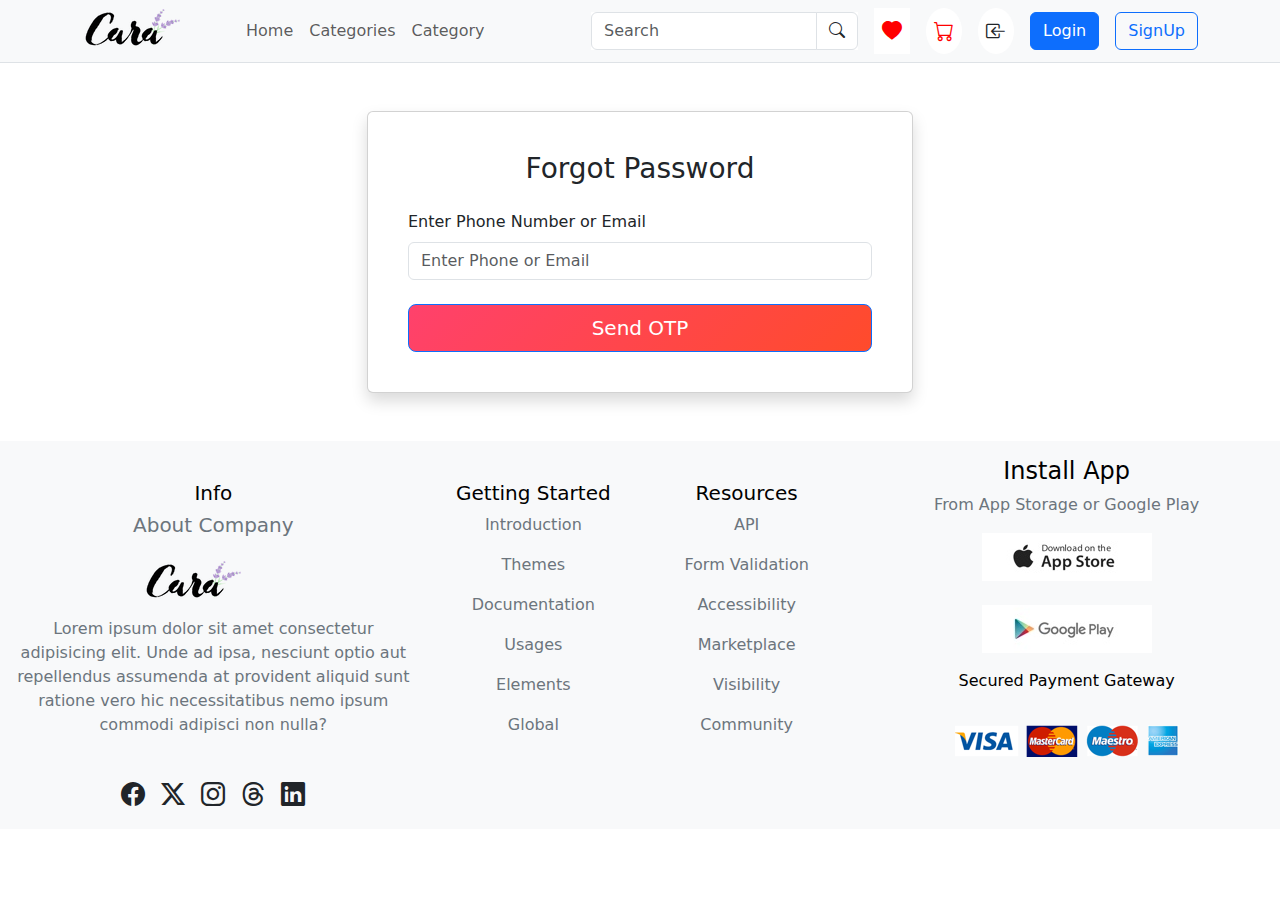
<file: Otp.html>
<!DOCTYPE html>
<html lang="en">
  <head>
    <meta charset="UTF-8" />
    <meta name="viewport" content="width=device-width, initial-scale=1.0" />
    <title>Forgot Password - OTP Verification</title>
    <link
      rel="stylesheet"
      type="text/css"
      href="https://cdn.jsdelivr.net/npm/bootstrap@5.3.3/dist/css/bootstrap.min.css"
    />

    <!-- Bootstrap CSS -->

    <link
      rel="stylesheet"
      href="https://cdn.jsdelivr.net/npm/bootstrap-icons@1.11.3/font/bootstrap-icons.min.css"
    />
    <!-- Link Swiper's CSS -->
    <link
      rel="stylesheet"
      href="https://cdn.jsdelivr.net/npm/swiper@11/swiper-bundle.min.css"
    />
    <link rel="stylesheet" href="./cs/style.css" />
  </head>
  <body>
    <!-- Navbar-section-start -->
    <header class="sticky-top start-0 end-0 border-bottom">
      <nav class="navbar navbar-expand-lg bg-body-tertiary">
        <div class="container">
          <a class="navbar-brand pt-0" href="#">
            <img src="./assets/images/logo.png" alt="logo" />
          </a>
          <!-- Button-Section -->
          <button
            class="navbar-toggler"
            type="button"
            data-bs-toggle="collapse"
            data-bs-target="#navbarTogglerDemo02"
            aria-controls="navbarTogglerDemo02"
            aria-expanded="false"
            aria-label="Toggle navigation"
          >
            <span class="navbar-toggler-icon"></span>
          </button>

          <!-- Button-End -->

          <div class="collapse navbar-collapse" id="navbarTogglerDemo02">
            <ul class="navbar-nav me-auto mb-2 mb-lg-0">
              <li class="nav-item">
                <a class="nav-link" aria-current="page" href="#">Home</a>
              </li>
              <li class="nav-item category-menu-wr">
                <a class="nav-link" href="#">Categories</a>
                <!-- mega -->
                <div
                  class="mega start-0 end-0 position-fixed z-3 py-5 bg-body-tertiary"
                >
                  <div class="container">
                    <div class="row">
                      <div class="col">
                        <h4
                          class="fs-5 bg-primary-subtle text-white text-center p-1 rounded-bottom"
                        >
                          Nidhi Rajawat
                        </h4>
                        <ul class="list-group list-group-flush">
                          <li class="list-group-item ps-0 bg-body-tertiary">
                            <a
                              class="text-decoration-none text-black"
                              href="product-list.html"
                              >Lorem Ipsum is Simply</a
                            >
                          </li>
                          <li class="list-group-item ps-0 bg-body-tertiary">
                            <a
                              class="text-decoration-none text-black"
                              href="product-list.html"
                              >Lorem Ipsum is Simply</a
                            >
                          </li>
                          <li class="list-group-item ps-0 bg-body-tertiary">
                            <a
                              class="text-decoration-none text-black"
                              href="product-list.html"
                              >Lorem Ipsum is Simply</a
                            >
                          </li>
                          <li class="list-group-item ps-0 bg-body-tertiary">
                            <a
                              class="text-decoration-none text-black"
                              href="product-list.html"
                              >Lorem Ipsum is Simply</a
                            >
                          </li>
                          <li class="list-group-item ps-0 bg-body-tertiary">
                            <a
                              class="text-decoration-none text-black"
                              href="product-list.html"
                              >Lorem Ipsum is Simply</a
                            >
                          </li>
                          <li class="list-group-item ps-0 bg-body-tertiary">
                            <a class="text-decoration-none text-black" href="#"
                              >Lorem Ipsum is Simply</a
                            >
                          </li>
                        </ul>
                      </div>

                      <div class="col">
                        <h4
                          class="fs-5 bg-danger-subtle text-white text-center p-1 rounded-bottom"
                        >
                          Nidhi Rajawat
                        </h4>
                        <ul class="list-group list-group-flush">
                          <li class="list-group-item ps-0 bg-body-tertiary">
                            <a
                              class="text-decoration-none text-black"
                              href="product-list.html"
                              >Lorem Ipsum is Simply</a
                            >
                          </li>
                          <li class="list-group-item ps-0 bg-body-tertiary">
                            <a
                              class="text-decoration-none text-black"
                              class="text-decoration-none text-black"
                              href="#"
                              >Lorem Ipsum is Simply</a
                            >
                          </li>
                          <li class="list-group-item ps-0 bg-body-tertiary">
                            <a
                              class="text-decoration-none text-black"
                              href="product-list.html"
                              >Lorem Ipsum is Simply</a
                            >
                          </li>
                          <li class="list-group-item ps-0 bg-body-tertiary">
                            <a
                              class="text-decoration-none text-black"
                              href="product-list.html"
                              >Lorem Ipsum is Simply</a
                            >
                          </li>
                          <li class="list-group-item ps-0 bg-body-tertiary">
                            <a
                              class="text-decoration-none text-black"
                              href="product-list.html"
                              >Lorem Ipsum is Simply</a
                            >
                          </li>
                          <li class="list-group-item ps-0 bg-body-tertiary">
                            <a
                              class="text-decoration-none text-black"
                              href="product-list.html"
                              >Lorem Ipsum is Simply</a
                            >
                          </li>
                        </ul>
                      </div>
                      <div class="col">
                        <h4
                          class="fs-5 bg-info-subtle text-white text-center p-1 rounded-bottom"
                        >
                          Nidhi Rajawat
                        </h4>
                        <ul class="list-group list-group-flush">
                          <li class="list-group-item ps-0 bg-body-tertiary">
                            <a
                              class="text-decoration-none text-black"
                              href="product-list.html"
                              >Lorem Ipsum is Simply</a
                            >
                          </li>
                          <li class="list-group-item ps-0 bg-body-tertiary">
                            <a
                              class="text-decoration-none text-black"
                              href="product-list.html"
                              >Lorem Ipsum is Simply</a
                            >
                          </li>
                          <li class="list-group-item ps-0 bg-body-tertiary">
                            <a
                              class="text-decoration-none text-black"
                              href="product-list.html"
                              >Lorem Ipsum is Simply</a
                            >
                          </li>
                          <li class="list-group-item ps-0 bg-body-tertiary">
                            <a
                              class="text-decoration-none text-black"
                              href="product-list.html"
                              >Lorem Ipsum is Simply</a
                            >
                          </li>

                          <li class="list-group-item ps-0 bg-body-tertiary">
                            <a
                              class="text-decoration-none text-black"
                              href="product-list.html"
                              >Lorem Ipsum is Simply</a
                            >
                          </li>
                          <li class="list-group-item ps-0 bg-body-tertiary">
                            <a
                              class="text-decoration-none text-black"
                              href="product-list.html"
                              >Lorem Ipsum is Simply</a
                            >
                          </li>
                        </ul>
                      </div>
                      <div
                        class="col align-items-center justify-content-center"
                      >
                        <img
                          class="w-50 mb-3"
                          src="./assets/images/images (2).jpg"
                          alt=""
                        />
                        <p>
                          Lorem ipsum dolor sit amet consectetur adipisicing
                          elit. Eaque possimus natus recusandae aliquam quod
                          susc
                        </p>
                      </div>
                    </div>
                  </div>
                </div>
              </li>
              <!-- Categories-2 -->
              <li class="nav-item category-item-2 position-relative">
                <a href="#" class="nav-link">Category</a>
                <div class="list-sub-menu shadow-lg d-none position-absolute">
                  <ul class="list-group list-group-flush">
                    <li class="list-group-item bg-body-tertiary">
                      <a class="text-decoration-none text-black" href="#"
                        >Lorem Ipsum is Simply</a
                      >
                    </li>
                    <li class="list-group-item bg-body-tertiary">
                      <a class="text-decoration-none text-black" href="#"
                        >Lorem Ipsum is Simply</a
                      >
                    </li>
                    <li class="list-group-item bg-body-tertiary">
                      <a class="text-decoration-none text-black" href="#"
                        >Lorem Ipsum is Simply</a
                      >
                    </li>
                    <li class="list-group-item bg-body-tertiary">
                      <a class="text-decoration-none text-black" href="#"
                        >Lorem Ipsum is Simply</a
                      >
                    </li>
                    <li class="list-group-item bg-body-tertiary">
                      <a class="text-decoration-none text-black" href="#"
                        >Lorem Ipsum is Simply</a
                      >
                    </li>
                    <li class="list-group-item bg-body-tertiary">
                      <a class="text-decoration-none text-black" href="#"
                        >Lorem Ipsum is Simply</a
                      >
                    </li>
                  </ul>
                </div>
              </li>
            </ul>

            <form class="d-flex bg-white w-20" role="search">
              <div class="input-group">
                <input
                  type="search"
                  class="form-control"
                  aria-label="Search"
                  placeholder="Search"
                />
                <button
                  type="button"
                  class="input-group-text bg-transparent"
                  type="button"
                >
                  <i class="bi bi-search"></i>
                </button>
              </div>
            </form>

            <div class="d-flex gap-3 ms-3 fs-5">
              <div class="icon-container bg-white text-dark p-2">
                <a href="wishlist.html">
                  <i class="bi bi-heart-fill" style="color: red"></i>
                </a>
              </div>
              <div class="icon-container bg-white text-dark p-2 rounded-circle">
                <a href="cart.html">
                  <i class="bi bi-cart" style="color: red"></i>
                </a>
              </div>
              <div class="icon-container bg-white text-dark p-2 rounded-circle">
                <i class="bi bi-box-arrow-in-left"></i>
              </div>
            </div>
            <div class="d-flex gap-3 ms-3">
              <a href="login2.html" class="btn btn-primary">Login</a>
              <a href="signuphere.html" class="btn btn-outline-primary"
                >SignUp</a
              >
            </div>
            <!-- my-Accout -->
            <a href="my-accout.html" class="btn btn-success ms-3 d-none"
              >My Account</a
            >
          </div>
        </div>
      </nav>
    </header>
    <!-- Navbar-End -->
    <section class="otp-sec pb-5">
      <div class="container mt-5">
        <div class="row justify-content-center">
          <div class="col-md-6">
            <div class="card shadow p-4">
              <div class="card-body">
                <h3 class="card-title text-center mb-4">Forgot Password</h3>

                <!-- Phone or Email Input -->
                <form id="otpRequestForm" class="needs-validation" novalidate>
                  <div class="mb-4" id="phone-email-section">
                    <label for="phoneEmail" class="form-label"
                      >Enter Phone Number or Email</label
                    >
                    <input
                      type="text"
                      class="form-control"
                      id="phoneEmail"
                      placeholder="Enter Phone or Email"
                      required
                    />
                    <div class="invalid-feedback">
                      Please provide a valid phone number or email.
                    </div>
                  </div>

                  <!-- OTP Input Section (Hidden Initially) -->
                  <div class="mb-4 d-none" id="otp-section">
                    <label for="otp" class="form-label">Enter OTP</label>
                    <div class="otp-inputs">
                      <div class="d-flex justify-content-center mb-3">
                        <input
                          type="text"
                          maxlength="1"
                          class="form-control mx-1 otp-input"
                        />
                        <input
                          type="text"
                          maxlength="1"
                          class="form-control mx-1 otp-input"
                        />
                        <input
                          type="text"
                          maxlength="1"
                          class="form-control mx-1 otp-input"
                        />
                        <input
                          type="text"
                          maxlength="1"
                          class="form-control mx-1 otp-input"
                        />
                      </div>
                    </div>
                    <div class="invalid-feedback">
                      Please provide the correct OTP.
                    </div>
                  </div>

                  <!-- New Password Section (Hidden Initially) -->
                  <div class="mb-4 d-none" id="new-password-section">
                    <label for="newPassword" class="form-label"
                      >Enter New Password</label
                    >
                    <input
                      type="password"
                      class="form-control"
                      id="newPassword"
                      placeholder="New Password"
                      minlength="8"
                      required
                    />
                    <div class="invalid-feedback">
                      Please provide a new password with at least 8 characters.
                    </div>
                  </div>

                  <button
                    type="submit"
                    class="btn btn-primary btn-lg w-100"
                    id="submitBtn"
                    style="
                      background: linear-gradient(135deg, #ff416c, #ff4b2b);
                    "
                  >
                    Send OTP
                  </button>
                </form>
              </div>
            </div>
          </div>
        </div>
      </div>
    </section>

    <!-- FOOTER -->
    <footer id="footer1 py-5">
      <div class="container-fluid bg-light text-white py-3">
        <div class="row">
          <div class="col-lg-4">
            <h5 class="mt-4 text-center text-black">Info</h5>
            <div class="list text-secondary text-center">
              <!-- <div class="col col-sm-6 col-md-3"> -->
              <div class="pb-4">
                <h5 class="fs-5 mb-4">About Company</h5>
                <a href="index.html">
                  <img
                    class="mb-3 d-flex justify-content-center align-items-center text-center m-auto"
                    src="./assets/images/logo.png"
                    alt=""
                  />
                </a>
                <p>
                  Lorem ipsum dolor sit amet consectetur adipisicing elit. Unde
                  ad ipsa, nesciunt optio aut repellendus assumenda at provident
                  aliquid sunt ratione vero hic necessitatibus nemo ipsum
                  commodi adipisci non nulla?
                </p>
              </div>
              <div class="d-flex gap-3 justify-content-center fs-4">
                <a
                  href="https://facebook.com"
                  target="_blank"
                  class="text-dark"
                >
                  <i class="bi bi-facebook"></i>
                </a>
                <a href="https://x.com" target="_blank" class="text-dark">
                  <i class="bi bi-twitter-x"></i>
                </a>
                <a
                  href="https://instagram.com"
                  target="_blank"
                  class="text-dark"
                >
                  <i class="bi bi-instagram"></i>
                </a>
                <a href="https://threads.net" target="_blank" class="text-dark">
                  <i class="bi bi-threads"></i>
                </a>
                <a
                  href="https://linkedin.com"
                  target="_blank"
                  class="text-dark"
                >
                  <i class="bi bi-linkedin"></i>
                </a>
              </div>
              <!-- </div> -->
            </div>
          </div>
          <div class="col-lg-2">
            <h5 class="mt-4 text-center text-black">Getting Started</h5>
            <div class="list text-secondary text-center">
              <p>Introduction</p>
              <p>Themes</p>
              <p>Documentation</p>
              <p>Usages</p>
              <p>Elements</p>
              <p>Global</p>
            </div>
          </div>
          <div class="col-lg-2">
            <h5 class="mt-4 text-center text-black">Resources</h5>
            <div class="list text-secondary text-center">
              <p>API</p>
              <p>Form Validation</p>
              <p>Accessibility</p>
              <p>Marketplace</p>
              <p>Visibility</p>
              <p>Community</p>
            </div>
          </div>
          <div class="col-lg-4">
            <div class="col-install">
              <h4 class="text-black text-center">Install App</h4>
              <p class="text-secondary text-center">
                From App Storage or Google Play
              </p>
              <div
                class="payment d-flex justify-content-center align-items-center flex-column"
              >
                <a href="index.html">
                  <img
                    class="app-images"
                    src="./assets/images/pay/app.jpg"
                    alt=""
                  />
                </a>
                <br />
                <a href="index.html">
                  <img
                    class="payment-images"
                    src="./assets/images/pay/play.jpg"
                    alt=""
                  />
                </a>
              </div>
              <div
                class="pay-images d-flex justify-content-center align-items-center flex-column"
              >
                <p class="text-black py-3 text-center">
                  Secured Payment Gateway
                </p>
                <a href="index.html">
                  <img src="./assets/images/pay/pay.png" alt="" />
                </a>
              </div>
            </div>
          </div>
        </div>
      </div>
    </footer>

    <script src="https://cdn.jsdelivr.net/npm/bootstrap@5.0.2-alpha1/dist/js/bootstrap.bundle.min.js"></script>
    <script src="./js/script.js"></script>
  </body>
</html>
</file>
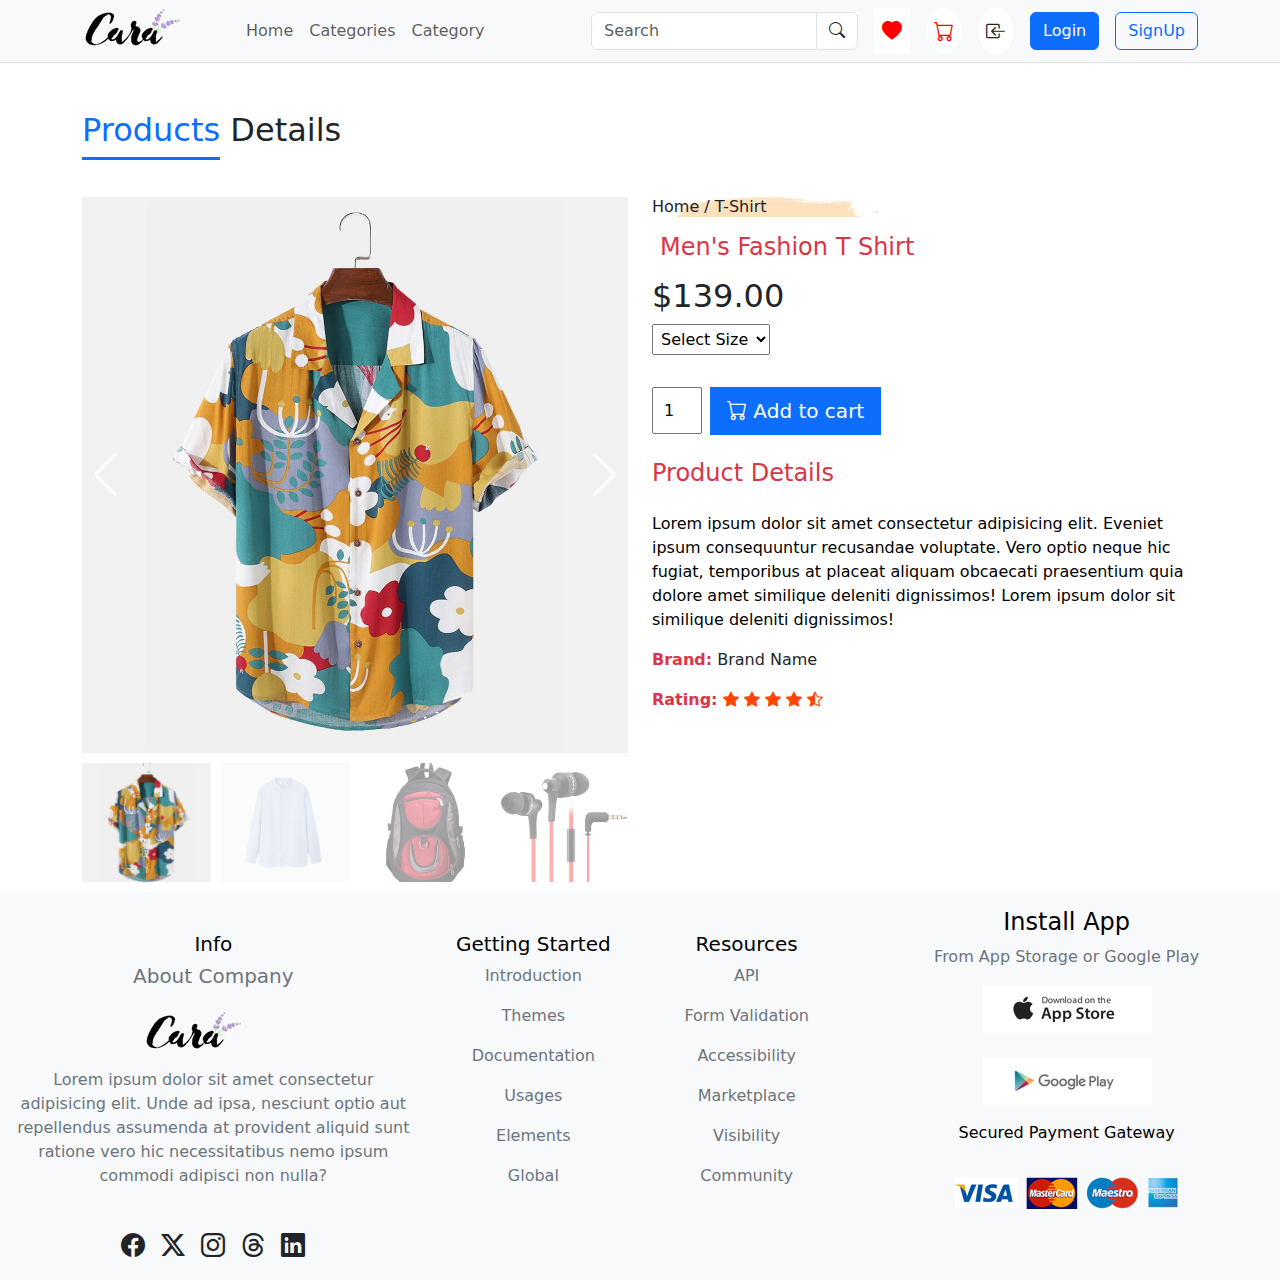
<file: product-details.html>
<!DOCTYPE html>
<html lang="en">
  <head>
    <meta charset="UTF-8" />
    <meta name="viewport" content="width=device-width, initial-scale=1.0" />
    <title>ProductDetails E-commerce Website</title>
    <link
      rel="stylesheet"
      type="text/css"
      href="https://cdn.jsdelivr.net/npm/bootstrap@5.3.3/dist/css/bootstrap.min.css"
    />

    <!-- Bootstrap CSS -->

    <link
      rel="stylesheet"
      href="https://cdn.jsdelivr.net/npm/bootstrap-icons@1.11.3/font/bootstrap-icons.min.css"
    />
    <!-- Link Swiper's CSS -->
    <link
      rel="stylesheet"
      href="https://cdn.jsdelivr.net/npm/swiper@11/swiper-bundle.min.css"
    />
    <link rel="stylesheet" href="./cs/product-details.css" />
  </head>
  <body>
    <!-- Navbar-section-start -->
    <header class="sticky-top start-0 end-0 border-bottom">
      <nav class="navbar navbar-expand-lg bg-body-tertiary">
        <div class="container">
          <a class="navbar-brand pt-0" href="#">
            <img src="./assets/images/logo.png" alt="logo" />
          </a>
          <!-- Button-Section -->
          <button
            class="navbar-toggler"
            type="button"
            data-bs-toggle="collapse"
            data-bs-target="#navbarTogglerDemo02"
            aria-controls="navbarTogglerDemo02"
            aria-expanded="false"
            aria-label="Toggle navigation"
          >
            <span class="navbar-toggler-icon"></span>
          </button>

          <!-- Button-End -->

          <div class="collapse navbar-collapse" id="navbarTogglerDemo02">
            <ul class="navbar-nav me-auto mb-2 mb-lg-0">
              <li class="nav-item">
                <a class="nav-link" aria-current="page" href="#">Home</a>
              </li>
              <li class="nav-item category-menu-wr">
                <a class="nav-link" href="#">Categories</a>
                <!-- mega -->
                <div
                  class="mega start-0 end-0 position-fixed z-3 py-5 bg-body-tertiary"
                >
                  <div class="container">
                    <div class="row">
                      <div class="col">
                        <h4
                          class="fs-5 bg-primary-subtle text-white text-center p-1 rounded-bottom"
                        >
                          Nidhi Rajawat
                        </h4>
                        <ul class="list-group list-group-flush">
                          <li class="list-group-item ps-0 bg-body-tertiary">
                            <a
                              class="text-decoration-none text-black"
                              href="product-list.html"
                              >Lorem Ipsum is Simply</a
                            >
                          </li>
                          <li class="list-group-item ps-0 bg-body-tertiary">
                            <a
                              class="text-decoration-none text-black"
                              href="product-list.html"
                              >Lorem Ipsum is Simply</a
                            >
                          </li>
                          <li class="list-group-item ps-0 bg-body-tertiary">
                            <a
                              class="text-decoration-none text-black"
                              href="product-list.html"
                              >Lorem Ipsum is Simply</a
                            >
                          </li>
                          <li class="list-group-item ps-0 bg-body-tertiary">
                            <a
                              class="text-decoration-none text-black"
                              href="product-list.html"
                              >Lorem Ipsum is Simply</a
                            >
                          </li>
                          <li class="list-group-item ps-0 bg-body-tertiary">
                            <a
                              class="text-decoration-none text-black"
                              href="product-list.html"
                              >Lorem Ipsum is Simply</a
                            >
                          </li>
                          <li class="list-group-item ps-0 bg-body-tertiary">
                            <a class="text-decoration-none text-black" href="#"
                              >Lorem Ipsum is Simply</a
                            >
                          </li>
                        </ul>
                      </div>

                      <div class="col">
                        <h4
                          class="fs-5 bg-danger-subtle text-white text-center p-1 rounded-bottom"
                        >
                          Nidhi Rajawat
                        </h4>
                        <ul class="list-group list-group-flush">
                          <li class="list-group-item ps-0 bg-body-tertiary">
                            <a
                              class="text-decoration-none text-black"
                              href="product-list.html"
                              >Lorem Ipsum is Simply</a
                            >
                          </li>
                          <li class="list-group-item ps-0 bg-body-tertiary">
                            <a
                              class="text-decoration-none text-black"
                              class="text-decoration-none text-black"
                              href="#"
                              >Lorem Ipsum is Simply</a
                            >
                          </li>
                          <li class="list-group-item ps-0 bg-body-tertiary">
                            <a
                              class="text-decoration-none text-black"
                              href="product-list.html"
                              >Lorem Ipsum is Simply</a
                            >
                          </li>
                          <li class="list-group-item ps-0 bg-body-tertiary">
                            <a
                              class="text-decoration-none text-black"
                              href="product-list.html"
                              >Lorem Ipsum is Simply</a
                            >
                          </li>
                          <li class="list-group-item ps-0 bg-body-tertiary">
                            <a
                              class="text-decoration-none text-black"
                              href="product-list.html"
                              >Lorem Ipsum is Simply</a
                            >
                          </li>
                          <li class="list-group-item ps-0 bg-body-tertiary">
                            <a
                              class="text-decoration-none text-black"
                              href="product-list.html"
                              >Lorem Ipsum is Simply</a
                            >
                          </li>
                        </ul>
                      </div>
                      <div class="col">
                        <h4
                          class="fs-5 bg-info-subtle text-white text-center p-1 rounded-bottom"
                        >
                          Nidhi Rajawat
                        </h4>
                        <ul class="list-group list-group-flush">
                          <li class="list-group-item ps-0 bg-body-tertiary">
                            <a
                              class="text-decoration-none text-black"
                              href="product-list.html"
                              >Lorem Ipsum is Simply</a
                            >
                          </li>
                          <li class="list-group-item ps-0 bg-body-tertiary">
                            <a
                              class="text-decoration-none text-black"
                              href="product-list.html"
                              >Lorem Ipsum is Simply</a
                            >
                          </li>
                          <li class="list-group-item ps-0 bg-body-tertiary">
                            <a
                              class="text-decoration-none text-black"
                              href="product-list.html"
                              >Lorem Ipsum is Simply</a
                            >
                          </li>
                          <li class="list-group-item ps-0 bg-body-tertiary">
                            <a
                              class="text-decoration-none text-black"
                              href="product-list.html"
                              >Lorem Ipsum is Simply</a
                            >
                          </li>

                          <li class="list-group-item ps-0 bg-body-tertiary">
                            <a
                              class="text-decoration-none text-black"
                              href="product-list.html"
                              >Lorem Ipsum is Simply</a
                            >
                          </li>
                          <li class="list-group-item ps-0 bg-body-tertiary">
                            <a
                              class="text-decoration-none text-black"
                              href="product-list.html"
                              >Lorem Ipsum is Simply</a
                            >
                          </li>
                        </ul>
                      </div>
                      <div
                        class="col align-items-center justify-content-center"
                      >
                        <img
                          class="w-50 mb-3"
                          src="./assets/images/images (2).jpg"
                          alt=""
                        />
                        <p>
                          Lorem ipsum dolor sit amet consectetur adipisicing
                          elit. Eaque possimus natus recusandae aliquam quod
                          susc
                        </p>
                      </div>
                    </div>
                  </div>
                </div>
              </li>
              <!-- Categories-2 -->
              <li class="nav-item category-item-2 position-relative">
                <a href="#" class="nav-link">Category</a>
                <div class="list-sub-menu shadow-lg d-none position-absolute">
                  <ul class="list-group list-group-flush">
                    <li class="list-group-item bg-body-tertiary">
                      <a class="text-decoration-none text-black" href="#"
                        >Lorem Ipsum is Simply</a
                      >
                    </li>
                    <li class="list-group-item bg-body-tertiary">
                      <a class="text-decoration-none text-black" href="#"
                        >Lorem Ipsum is Simply</a
                      >
                    </li>
                    <li class="list-group-item bg-body-tertiary">
                      <a class="text-decoration-none text-black" href="#"
                        >Lorem Ipsum is Simply</a
                      >
                    </li>
                    <li class="list-group-item bg-body-tertiary">
                      <a class="text-decoration-none text-black" href="#"
                        >Lorem Ipsum is Simply</a
                      >
                    </li>
                    <li class="list-group-item bg-body-tertiary">
                      <a class="text-decoration-none text-black" href="#"
                        >Lorem Ipsum is Simply</a
                      >
                    </li>
                    <li class="list-group-item bg-body-tertiary">
                      <a class="text-decoration-none text-black" href="#"
                        >Lorem Ipsum is Simply</a
                      >
                    </li>
                  </ul>
                </div>
              </li>
            </ul>

            <form class="d-flex bg-white w-20" role="search">
              <div class="input-group">
                <input
                  type="search"
                  class="form-control"
                  aria-label="Search"
                  placeholder="Search"
                />
                <button
                  type="button"
                  class="input-group-text bg-transparent"
                  type="button"
                >
                  <i class="bi bi-search"></i>
                </button>
              </div>
            </form>

            <div class="d-flex gap-3 ms-3 fs-5">
              <div class="icon-container bg-white text-dark p-2">
                <a href="wishlist.html">
                  <i class="bi bi-heart-fill" style="color: red"></i>
                </a>
              </div>
              <div class="icon-container bg-white text-dark p-2 rounded-circle">
                <a href="cart.html">
                  <i class="bi bi-cart" style="color: red"></i>
                </a>
              </div>
              <div class="icon-container bg-white text-dark p-2 rounded-circle">
                <i class="bi bi-box-arrow-in-left"></i>
              </div>
            </div>
            <div class="d-flex gap-3 ms-3">
              <a href="login2.html" class="btn btn-primary">Login</a>
              <a href="signuphere.html" class="btn btn-outline-primary">SignUp</a>
            </div>
            <!-- my-Accout -->
            <a href="my-accout.html" class="btn btn-success ms-3 d-none"
              >My Account</a
            >
          </div>
        </div>
      </nav>
    </header>
   

    <!-- Slider-Bar-Product -->
     <section class="product-slider pt-5">
        <div class="container">
            <div class="row">
              
              <h2 class="mb-5">
                <span
                  class="text-primary border-bottom border-primary border-3 pb-2"
                  >Products</span
                > Details
              </h2>
                <div class="col-lg-6">
                  <!-- Swiper -->

  <div style="--swiper-navigation-color: #fff; --swiper-pagination-color: #fff" class="swiper mySwiper2">
    <div class="swiper-wrapper">
      <div class="swiper-slide">
        <img src="./assets/images/products/f1.jpg" />
      </div>
      <div class="swiper-slide">
        <img src="./assets/images/products/n1.jpg" />
      </div>
      <div class="swiper-slide">
        <img src="./assets/images/bag1.png" />
      </div>
      <div class="swiper-slide">
        <img src="./assets/images/earphone1.png" />
      </div>
      <div class="swiper-slide">
        <img src="./assets/images/mobile1.png" />
      </div>
      <div class="swiper-slide">
        <img src="./assets/images/mouse1.png" />
      </div>
      <div class="swiper-slide">
        <img src="./assets/images/kitchen1.png" />
      </div>
      <div class="swiper-slide">
        <img src="./assets/images/kitchen2.png" />
      </div>
      <div class="swiper-slide">
        <img src="./assets/images/products/n8.jpg" />
      </div>
      <div class="swiper-slide">
        <img src="./assets/images/teddy1.png" />
      </div>
    </div>
    <div class="swiper-button-next"></div>
    <div class="swiper-button-prev"></div>
  </div>
  <div thumbsSlider="" class="swiper mySwiper">
    <div class="swiper-wrapper">
      <div class="swiper-slide">
        <img src="./assets/images/products/f1.jpg" />
      </div>
      <div class="swiper-slide">
        <img src="./assets/images/products/n1.jpg" />
      </div>
      <div class="swiper-slide">
        <img src="./assets/images/bag1.png" />
      </div>
      <div class="swiper-slide">
        <img src="./assets/images/earphone1.png" />
      </div>
      <div class="swiper-slide">
        <img src="./assets/images/mobile1.png" />
      </div>
      <div class="swiper-slide">
        <img src="./assets/images/mouse1.png" />
      </div>
      <div class="swiper-slide">
        <img src="./assets/images/kitchen1.png" />
      </div>
      <div class="swiper-slide">
        <img src="./assets/images/kitchen2.png" />
      </div>
      <div class="swiper-slide">
        <img src="./assets/images/products/n8.jpg" />
      </div>
      <div class="swiper-slide">
        <img src="./assets/images/teddy1.png" />
      </div>
    </div>
  </div>

  </div>
           
            <div class="col-lg-6">
              <div class="single-pro-details">
                <h6 class="heading-product">Home / T-Shirt</h6>
                <h4 class="p-2 text-danger">Men's Fashion T Shirt</h4>
                <h2 class="fs-2">$139.00</h2>
                <select name="" id="" class="d-block p-1 mb-2">
                  <option>Select Size</option>
                  <option>XL</option>
                  <option>XXL</option>
                  <option>M</option>
                  <option>Small</option>
                  <option>Large</option>
                </select>
                <div class="input-button d-flex gap-2 pt-4">
                <input type="number" value="1" class=" fs-6" style="padding-left: 10px; width: 50px; height: 47px;">
                <button
                class="btn btn-primary btn-lg rounded-0"
              >
                <i class="bi bi-cart"> </i>
                <a
                  href="cart.html"
                  style="text-decoration: none; color: white"
                >
                  Add to cart</a
                >
              </button>
              </div>
              
                <h4 class="text-danger pt-4">Product Details</h4>
                <p class="text-black pt-3">
                  Lorem ipsum dolor sit amet consectetur adipisicing elit. Eveniet
                  ipsum consequuntur recusandae voluptate. Vero optio neque hic
                  fugiat, temporibus at placeat aliquam obcaecati praesentium quia
                  dolore amet similique deleniti dignissimos! Lorem ipsum dolor sit
                   similique
                  deleniti dignissimos!
                </p>
                <p><strong class="text-danger">Brand:</strong> Brand Name</p>
                <p><strong class="text-danger">Rating:</strong> <i class="bi bi-star-fill" style="color: orangered;"></i>
                  <i class="bi bi-star-fill" style="color: orangered;"></i>
                  <i class="bi bi-star-fill" style="color: orangered;"></i>
                  <i class="bi bi-star-fill" style="color: orangered;"></i>
                  <i class="bi bi-star-half" style="color: orangered;"></i></p>
                </div>
              </div>
            </div>
            </div>
        </div>
     </section>

    <!-- FOOTER -->
    <footer id="footer1 py-3">
        <div class="container-fluid bg-light text-white py-3">
          <div class="row">
            <div class="col-lg-4">
              <h5 class="mt-4 text-center text-black">Info</h5>
              <div class="list text-secondary text-center">
                <!-- <div class="col col-sm-6 col-md-3"> -->
                <div class="pb-4">
                  <h5 class="fs-5 mb-4">About Company</h5>
                  <a href="index.html">
                    <img class="mb-3" src="./assets/images/logo.png" alt="" />
                  </a>
                  <p>
                    Lorem ipsum dolor sit amet consectetur adipisicing elit. Unde
                    ad ipsa, nesciunt optio aut repellendus assumenda at provident
                    aliquid sunt ratione vero hic necessitatibus nemo ipsum
                    commodi adipisci non nulla?
                  </p>
                </div>
                <div class="d-flex gap-3 justify-content-center fs-4">
                  <a
                    href="https://facebook.com"
                    target="_blank"
                    class="text-dark"
                  >
                    <i class="bi bi-facebook"></i>
                  </a>
                  <a href="https://x.com" target="_blank" class="text-dark">
                    <i class="bi bi-twitter-x"></i>
                  </a>
                  <a
                    href="https://instagram.com"
                    target="_blank"
                    class="text-dark"
                  >
                    <i class="bi bi-instagram"></i>
                  </a>
                  <a href="https://threads.net" target="_blank" class="text-dark">
                    <i class="bi bi-threads"></i>
                  </a>
                  <a
                    href="https://linkedin.com"
                    target="_blank"
                    class="text-dark"
                  >
                    <i class="bi bi-linkedin"></i>
                  </a>
                </div>
                <!-- </div> -->
              </div>
            </div>
            <div class="col-lg-2">
              <h5 class="mt-4 text-center text-black">Getting Started</h5>
              <div class="list text-secondary text-center">
                <p>Introduction</p>
                <p>Themes</p>
                <p>Documentation</p>
                <p>Usages</p>
                <p>Elements</p>
                <p>Global</p>
              </div>
            </div>
            <div class="col-lg-2">
              <h5 class="mt-4 text-center text-black">Resources</h5>
              <div class="list text-secondary text-center">
                <p>API</p>
                <p>Form Validation</p>
                <p>Accessibility</p>
                <p>Marketplace</p>
                <p>Visibility</p>
                <p>Community</p>
              </div>
            </div>
            <div class="col-lg-4">
              <div class="col-install">
                <h4 class="text-black text-center">Install App</h4>
                <p class="text-secondary text-center">
                  From App Storage or Google Play
                </p>
                <div
                  class="payment d-flex justify-content-center align-items-center flex-column"
                >
                  <a href="index.html">
                    <img
                      class="app-images"
                      src="./assets/images/pay/app.jpg"
                      alt=""
                    />
                  </a>
                  <br />
                  <a href="index.html">
                    <img
                      class="payment-images"
                      src="./assets/images/pay/play.jpg"
                      alt=""
                    />
                  </a>
                </div>
                <div
                  class="pay-images d-flex justify-content-center align-items-center flex-column"
                >
                  <p class="text-black py-3 text-center">
                    Secured Payment Gateway
                  </p>
                  <a href="index.html">
                    <img src="./assets/images/pay/pay.png" alt="" />
                  </a>
                </div>
              </div>
            </div>
          </div>
        </div>
      </footer>
  
      <!-- Bootstrap JS and dependencies -->
      <script src="https://cdn.jsdelivr.net/npm/bootstrap@5.3.3/dist/js/bootstrap.bundle.min.js"></script>
      <script src="https://cdn.jsdelivr.net/npm/swiper@11/swiper-bundle.min.js"></script>
  
      <!-- Initialize Swiper -->
      <script>
        // var swiper = new Swiper(".mySwiper", {
        //   spaceBetween: 30,
        //   pagination: {
        //     el: ".swiper-pagination",
        //     clickable: true,
        //   },
        // });


        // <!-- Initialize Swiper -->
  
    var swiper = new Swiper(".mySwiper", {
      loop: true,
      spaceBetween: 10,
      slidesPerView: 4,
      freeMode: true,
      watchSlidesProgress: true,
    });
    var swiper2 = new Swiper(".mySwiper2", {
      loop: true,
      spaceBetween: 10,
      navigation: {
        nextEl: ".swiper-button-next",
        prevEl: ".swiper-button-prev",
      },
      thumbs: {
        swiper: swiper,
      },
    });
      </script>
    </body>
  </html>
  </body>
</html>
</file>
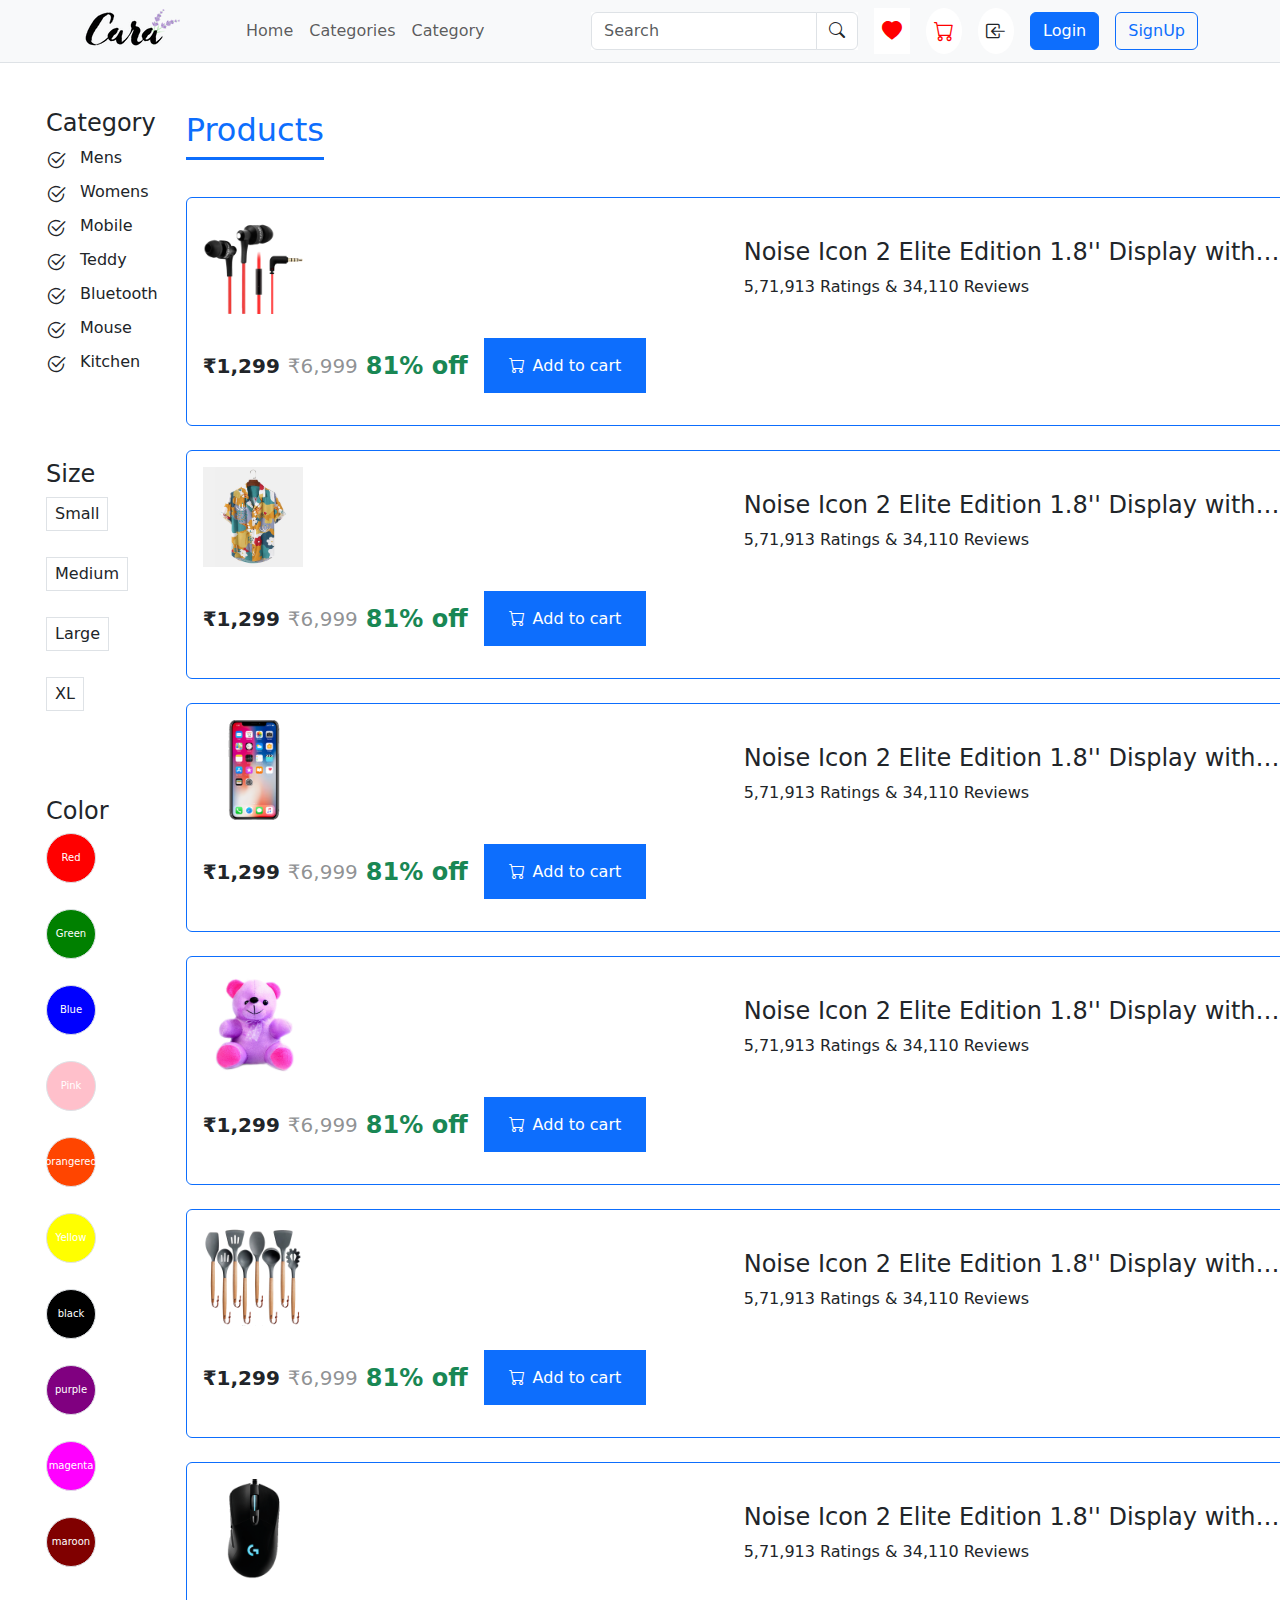
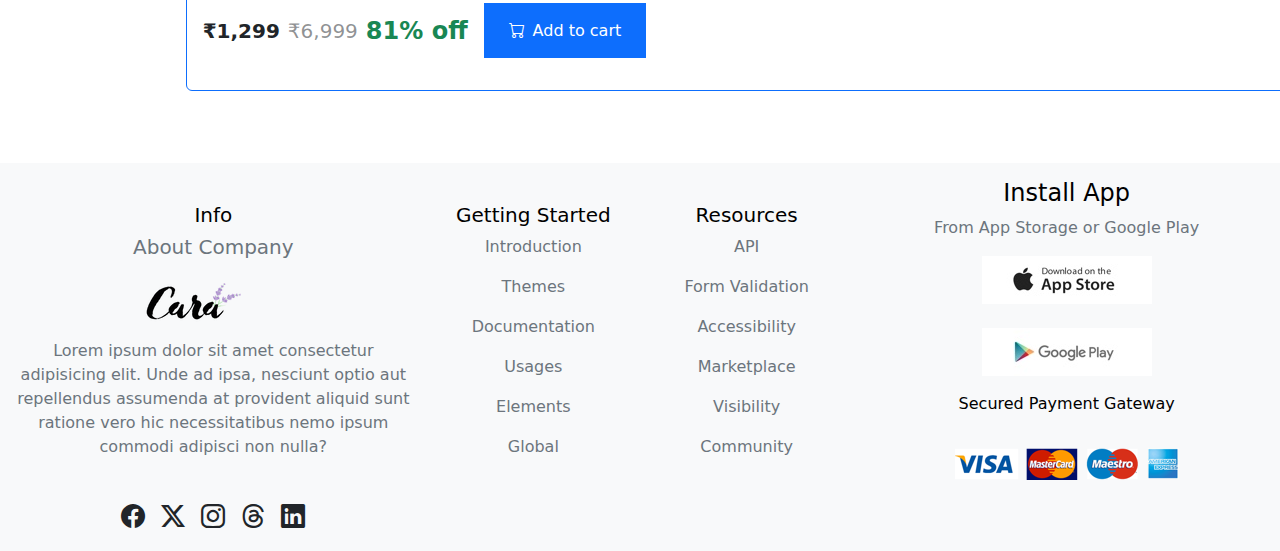
<file: product-list.html>
<!DOCTYPE html>
<html lang="en">
  <head>
    <meta charset="UTF-8" />
    <meta name="viewport" content="width=device-width, initial-scale=1.0" />
    <title>Product-Listing E-commerce Website</title>
    <link
      rel="stylesheet"
      type="text/css"
      href="https://cdn.jsdelivr.net/npm/bootstrap@5.3.3/dist/css/bootstrap.min.css"
    />

    <!-- Bootstrap CSS -->

    <link
      rel="stylesheet"
      href="https://cdn.jsdelivr.net/npm/bootstrap-icons@1.11.3/font/bootstrap-icons.min.css"
    />
    <!-- Link Swiper's CSS -->
    <link
      rel="stylesheet"
      href="https://cdn.jsdelivr.net/npm/swiper@11/swiper-bundle.min.css"
    />
    <link rel="stylesheet" href="./cs/product-list.css" />
  </head>
  <body>
    <!-- Navbar-section-start -->
    <header class="sticky-top start-0 end-0 border-bottom">
      <nav class="navbar navbar-expand-lg bg-body-tertiary">
        <div class="container">
          <a class="navbar-brand pt-0" href="#">
            <img src="./assets/images/logo.png" alt="logo" />
          </a>
          <!-- Button-Section -->
          <button
            class="navbar-toggler"
            type="button"
            data-bs-toggle="collapse"
            data-bs-target="#navbarTogglerDemo02"
            aria-controls="navbarTogglerDemo02"
            aria-expanded="false"
            aria-label="Toggle navigation"
          >
            <span class="navbar-toggler-icon"></span>
          </button>

          <!-- Button-End -->

          <div class="collapse navbar-collapse" id="navbarTogglerDemo02">
            <ul class="navbar-nav me-auto mb-2 mb-lg-0">
              <li class="nav-item">
                <a class="nav-link" aria-current="page" href="#">Home</a>
              </li>
              <li class="nav-item category-menu-wr">
                <a class="nav-link" href="#">Categories</a>
                <!-- mega -->
                <div
                  class="mega start-0 end-0 position-fixed z-3 py-5 bg-body-tertiary"
                >
                  <div class="container">
                    <div class="row">
                      <div class="col">
                        <h4
                          class="fs-5 bg-primary-subtle text-white text-center p-1 rounded-bottom"
                        >
                          Nidhi Rajawat
                        </h4>
                        <ul class="list-group list-group-flush">
                          <li class="list-group-item ps-0 bg-body-tertiary">
                            <a
                              class="text-decoration-none text-black"
                              href="product-list.html"
                              >Lorem Ipsum is Simply</a
                            >
                          </li>
                          <li class="list-group-item ps-0 bg-body-tertiary">
                            <a
                              class="text-decoration-none text-black"
                              href="product-list.html"
                              >Lorem Ipsum is Simply</a
                            >
                          </li>
                          <li class="list-group-item ps-0 bg-body-tertiary">
                            <a
                              class="text-decoration-none text-black"
                              href="product-list.html"
                              >Lorem Ipsum is Simply</a
                            >
                          </li>
                          <li class="list-group-item ps-0 bg-body-tertiary">
                            <a
                              class="text-decoration-none text-black"
                              href="product-list.html"
                              >Lorem Ipsum is Simply</a
                            >
                          </li>
                          <li class="list-group-item ps-0 bg-body-tertiary">
                            <a
                              class="text-decoration-none text-black"
                              href="product-list.html"
                              >Lorem Ipsum is Simply</a
                            >
                          </li>
                          <li class="list-group-item ps-0 bg-body-tertiary">
                            <a class="text-decoration-none text-black" href="#"
                              >Lorem Ipsum is Simply</a
                            >
                          </li>
                        </ul>
                      </div>

                      <div class="col">
                        <h4
                          class="fs-5 bg-danger-subtle text-white text-center p-1 rounded-bottom"
                        >
                          Nidhi Rajawat
                        </h4>
                        <ul class="list-group list-group-flush">
                          <li class="list-group-item ps-0 bg-body-tertiary">
                            <a
                              class="text-decoration-none text-black"
                              href="product-list.html"
                              >Lorem Ipsum is Simply</a
                            >
                          </li>
                          <li class="list-group-item ps-0 bg-body-tertiary">
                            <a
                              class="text-decoration-none text-black"
                              class="text-decoration-none text-black"
                              href="#"
                              >Lorem Ipsum is Simply</a
                            >
                          </li>
                          <li class="list-group-item ps-0 bg-body-tertiary">
                            <a
                              class="text-decoration-none text-black"
                              href="product-list.html"
                              >Lorem Ipsum is Simply</a
                            >
                          </li>
                          <li class="list-group-item ps-0 bg-body-tertiary">
                            <a
                              class="text-decoration-none text-black"
                              href="product-list.html"
                              >Lorem Ipsum is Simply</a
                            >
                          </li>
                          <li class="list-group-item ps-0 bg-body-tertiary">
                            <a
                              class="text-decoration-none text-black"
                              href="product-list.html"
                              >Lorem Ipsum is Simply</a
                            >
                          </li>
                          <li class="list-group-item ps-0 bg-body-tertiary">
                            <a
                              class="text-decoration-none text-black"
                              href="product-list.html"
                              >Lorem Ipsum is Simply</a
                            >
                          </li>
                        </ul>
                      </div>
                      <div class="col">
                        <h4
                          class="fs-5 bg-info-subtle text-white text-center p-1 rounded-bottom"
                        >
                          Nidhi Rajawat
                        </h4>
                        <ul class="list-group list-group-flush">
                          <li class="list-group-item ps-0 bg-body-tertiary">
                            <a
                              class="text-decoration-none text-black"
                              href="product-list.html"
                              >Lorem Ipsum is Simply</a
                            >
                          </li>
                          <li class="list-group-item ps-0 bg-body-tertiary">
                            <a
                              class="text-decoration-none text-black"
                              href="product-list.html"
                              >Lorem Ipsum is Simply</a
                            >
                          </li>
                          <li class="list-group-item ps-0 bg-body-tertiary">
                            <a
                              class="text-decoration-none text-black"
                              href="product-list.html"
                              >Lorem Ipsum is Simply</a
                            >
                          </li>
                          <li class="list-group-item ps-0 bg-body-tertiary">
                            <a
                              class="text-decoration-none text-black"
                              href="product-list.html"
                              >Lorem Ipsum is Simply</a
                            >
                          </li>

                          <li class="list-group-item ps-0 bg-body-tertiary">
                            <a
                              class="text-decoration-none text-black"
                              href="product-list.html"
                              >Lorem Ipsum is Simply</a
                            >
                          </li>
                          <li class="list-group-item ps-0 bg-body-tertiary">
                            <a
                              class="text-decoration-none text-black"
                              href="product-list.html"
                              >Lorem Ipsum is Simply</a
                            >
                          </li>
                        </ul>
                      </div>
                      <div
                        class="col align-items-center justify-content-center"
                      >
                        <img
                          class="w-50 mb-3"
                          src="./assets/images/images (2).jpg"
                          alt=""
                        />
                        <p>
                          Lorem ipsum dolor sit amet consectetur adipisicing
                          elit. Eaque possimus natus recusandae aliquam quod
                          susc
                        </p>
                      </div>
                    </div>
                  </div>
                </div>
              </li>
              <!-- Categories-2 -->
              <li class="nav-item category-item-2 position-relative">
                <a href="#" class="nav-link">Category</a>
                <div class="list-sub-menu shadow-lg d-none position-absolute">
                  <ul class="list-group list-group-flush">
                    <li class="list-group-item bg-body-tertiary">
                      <a class="text-decoration-none text-black" href="#"
                        >Lorem Ipsum is Simply</a
                      >
                    </li>
                    <li class="list-group-item bg-body-tertiary">
                      <a class="text-decoration-none text-black" href="#"
                        >Lorem Ipsum is Simply</a
                      >
                    </li>
                    <li class="list-group-item bg-body-tertiary">
                      <a class="text-decoration-none text-black" href="#"
                        >Lorem Ipsum is Simply</a
                      >
                    </li>
                    <li class="list-group-item bg-body-tertiary">
                      <a class="text-decoration-none text-black" href="#"
                        >Lorem Ipsum is Simply</a
                      >
                    </li>
                    <li class="list-group-item bg-body-tertiary">
                      <a class="text-decoration-none text-black" href="#"
                        >Lorem Ipsum is Simply</a
                      >
                    </li>
                    <li class="list-group-item bg-body-tertiary">
                      <a class="text-decoration-none text-black" href="#"
                        >Lorem Ipsum is Simply</a
                      >
                    </li>
                  </ul>
                </div>
              </li>
            </ul>

            <form class="d-flex bg-white w-20" role="search">
              <div class="input-group">
                <input
                  type="search"
                  class="form-control"
                  aria-label="Search"
                  placeholder="Search"
                />
                <button
                  type="button"
                  class="input-group-text bg-transparent"
                  type="button"
                >
                  <i class="bi bi-search"></i>
                </button>
              </div>
            </form>

            <div class="d-flex gap-3 ms-3 fs-5">
              <div class="icon-container bg-white text-dark p-2">
                <a href="wishlist.html">
                  <i class="bi bi-heart-fill" style="color: red"></i>
                </a>
              </div>
              <div class="icon-container bg-white text-dark p-2 rounded-circle">
                <a href="cart.html">
                  <i class="bi bi-cart" style="color: red"></i>
                </a>
              </div>
              <div class="icon-container bg-white text-dark p-2 rounded-circle">
                <i class="bi bi-box-arrow-in-left"></i>
              </div>
            </div>
            <div class="d-flex gap-3 ms-3">
              <a href="login2.html" class="btn btn-primary">Login</a>
              <a href="signuphere.html" class="btn btn-outline-primary">SignUp</a>
            </div>
            <!-- my-Accout -->
            <a href="my-accout.html" class="btn btn-success ms-3 d-none"
              >My Account</a
            >
          </div>
        </div>
      </nav>
    </header>
    
     <!-- Product-Listing -->
    <main class="d-flex gap-0">
        <div class="left-filters-wr filter-wr-styles">
            <div class="card filter-cards">
                <div class="card-body">
                    <h4 class="card-title">Category</h4>
                    <p class="card-text d-flex align-items-center active"><i class="bi bi-check2-circle active"></i> Mens</p>
                    <p class="card-text d-flex align-items-center"><i class="bi bi-check2-circle"></i> Womens</p>
                    <p class="card-text d-flex align-items-center"><i class="bi bi-check2-circle"></i> Mobile</p>
                    <p class="card-text d-flex align-items-center"><i class="bi bi-check2-circle"></i> Teddy</p>
                    <p class="card-text d-flex align-items-center"><i class="bi bi-check2-circle"></i> Bluetooth</p>
                    <p class="card-text d-flex align-items-center"><i class="bi bi-check2-circle"></i> Mouse</p>
                    <p class="card-text d-flex align-items-center"><i class="bi bi-check2-circle"></i> Kitchen</p>
                </div>
            </div>

         <!-- For-Size -->

            <div class="card filter-cards">
                <div class="card-body">
                    <h4 class="card-title">Size</h4>
                    <div class="d-flex flex-wrap gap-3">
                        <p class="card-text d-flex align-items-center border text-sm px-2 py-1"> Small </p>
                        <p class="card-text d-flex align-items-center border text-sm px-2 py-1"> Medium</p>
                        <p class="card-text d-flex align-items-cente  border text-sm px-2 py-1"> Large</p>
                        <p class="card-text d-flex align-items-center border text-sm px-2 py-1"> XL</p>
                    </div>
                    
                </div>
            </div>

            <!-- For-Color -->
            <div class="card filter-cards color-filter-card">
                <div class="card-body">
                    <h4 class="card-title">Color</h4>
                    <div class="d-flex flex-wrap gap-3">
                        <p class="card-text d-flex justify-content-center  border text-sm p-3 rounded-5"> Red</p>
                        <p class="card-text d-flex justify-content-center  border text-sm p-3 rounded-5"> Green</p>
                        <p class="card-text d-flex justify-content-center  border text-sm p-3 rounded-5"> Blue</p>
                        <p class="card-text d-flex justify-content-center  border text-sm p-3 rounded-5"> Pink</p>
                        <p class="card-text d-flex justify-content-center  border text-sm p-3 rounded-5"> orangered</p>
                        <p class="card-text d-flex justify-content-center  border text-sm p-3 rounded-5"> Yellow</p>
                        <p class="card-text d-flex justify-content-center  border text-sm p-3 rounded-5"> black</p>
                        <p class="card-text d-flex justify-content-center  border text-sm p-3 rounded-5"> purple</p>
                        <p class="card-text d-flex justify-content-center  border text-sm p-3 rounded-5"> magenta </p>
                        <p class="card-text d-flex justify-content-center  border text-sm p-3 rounded-5"> maroon</p>
                    </div>
                    
                </div>
            </div>
            
        </div>
        <!-- Right-Product-List -->
        <div class="right-products-list">
            <!-- Product-list -->
            <section class="py-5">
                <div class="container">
                  <h2 class="mb-5">
                    <span
                      class="text-primary border-bottom border-primary border-3 pb-2"
                      >Products</span
                    > 
                  </h2>
      
                  <div class="product-listing">
                    <div class="card border-primary mb-4 card-row-style">
                      <div class="card-body d-flex gap-3 align-items-center justify-content-between flex-wrap">
                        <img
                        class="mb-2 w"
                        src="./assets/images/earphone1.png"
                        alt="Title"
                        width="100"
                      />
                        <div class="card-text3">
                          <h4 class="card-title mb-2 text-truncate">
                            Noise Icon 2 Elite Edition 1.8'' Display with Metallic
                            Body and Bluetooth Calling Smartwatch (Elite Black
                            Strap, Regular)
                          </h4>
                          <p class="card-text">5,71,913 Ratings & 34,110 Reviews</p>
                        </div>
                        <div class="card-text4 d-flex flex-wrap align-items-center gap-3">
                          <p
                          class="fs-5 fw-bold d-flex gap-2 align-items-center flex-wrap"
                        >
                          <span>₹1,299</span
                          ><span class="fw-medium text-body-tertiary">₹6,999</span
                          ><span class="text-success fs-4">81% off</span>
                        </p>
      
                        <p class="text-center">
                          <a
                            href="product-details.html?productId=1"
                            class="add-to-cart-btn d-inline-flex px-4 mx-auto btn btn-primary btn-lg rounded-0 align-items-center fs-6"
                          >
                            <i class="bi bi-cart me-2"></i> Add to cart
                          </a>
                        </p>
                        </div>
                      </div>
                    </div>
                    <div class="card border-primary mb-4 card-row-style">
                      <div class="card-body d-flex gap-3 align-items-center justify-content-between flex-wrap">
                        <img
                        class="mb-2 w"
                        src="./assets/images/products/f1.jpg"
                        alt="Title"
                        width="100"
                      />
                        <div class="card-text3">
                          <h4 class="card-title mb-2 text-truncate">
                            Noise Icon 2 Elite Edition 1.8'' Display with Metallic
                            Body and Bluetooth Calling Smartwatch (Elite Black
                            Strap, Regular)
                          </h4>
                          <p class="card-text">5,71,913 Ratings & 34,110 Reviews</p>
                        </div>
                        <div class="card-text4 d-flex flex-wrap align-items-center gap-3">
                          <p
                          class="fs-5 fw-bold d-flex gap-2 align-items-center flex-wrap"
                        >
                          <span>₹1,299</span
                          ><span class="fw-medium text-body-tertiary">₹6,999</span
                          ><span class="text-success fs-4">81% off</span>
                        </p>
      
                        <p class="text-center">
                          <a
                            href="product-details.html"
                            class="add-to-cart-btn d-inline-flex px-4 mx-auto btn btn-primary btn-lg rounded-0 align-items-center fs-6"
                          >
                            <i class="bi bi-cart me-2"></i> Add to cart
                          </a>
                        </p>
                        </div>
                      </div>
                    </div>



                    <div class="card border-primary mb-4 card-row-style">
                        <div class="card-body d-flex gap-3 align-items-center justify-content-between flex-wrap">
                          <img
                          class="mb-2 w"
                          src="./assets/images/mobile1.png"
                          alt="Title"
                          width="100"
                        />
                          <div class="card-text3">
                            <h4 class="card-title mb-2 text-truncate">
                              Noise Icon 2 Elite Edition 1.8'' Display with Metallic
                              Body and Bluetooth Calling Smartwatch (Elite Black
                              Strap, Regular)
                            </h4>
                            <p class="card-text">5,71,913 Ratings & 34,110 Reviews</p>
                          </div>
                          <div class="card-text4 d-flex flex-wrap align-items-center gap-3">
                            <p
                            class="fs-5 fw-bold d-flex gap-2 align-items-center flex-wrap"
                          >
                            <span>₹1,299</span
                            ><span class="fw-medium text-body-tertiary">₹6,999</span
                            ><span class="text-success fs-4">81% off</span>
                          </p>
        
                          <p class="text-center">
                            <a
                              href="product-details.html"
                              class="add-to-cart-btn d-inline-flex px-4 mx-auto btn btn-primary btn-lg rounded-0 align-items-center fs-6"
                            >
                              <i class="bi bi-cart me-2"></i> Add to cart
                            </a>
                          </p>
                          </div>
                        </div>
                      </div>



                      <div class="card border-primary mb-4 card-row-style">
                        <div class="card-body d-flex gap-3 align-items-center justify-content-between flex-wrap">
                          <img
                          class="mb-2 w"
                          src="./assets/images/teddy1.png"
                          alt="Title"
                          width="100"
                        />
                          <div class="card-text3">
                            <h4 class="card-title mb-2 text-truncate">
                              Noise Icon 2 Elite Edition 1.8'' Display with Metallic
                              Body and Bluetooth Calling Smartwatch (Elite Black
                              Strap, Regular)
                            </h4>
                            <p class="card-text">5,71,913 Ratings & 34,110 Reviews</p>
                          </div>
                          <div class="card-text4 d-flex flex-wrap align-items-center gap-3">
                            <p
                            class="fs-5 fw-bold d-flex gap-2 align-items-center flex-wrap"
                          >
                            <span>₹1,299</span
                            ><span class="fw-medium text-body-tertiary">₹6,999</span
                            ><span class="text-success fs-4">81% off</span>
                          </p>
        
                          <p class="text-center">
                            <a
                              href="product-details.html"
                              class="add-to-cart-btn d-inline-flex px-4 mx-auto btn btn-primary btn-lg rounded-0 align-items-center fs-6"
                            >
                              <i class="bi bi-cart me-2"></i> Add to cart
                            </a>
                          </p>
                          </div>
                        </div>
                      </div>


                      <div class="card border-primary mb-4 card-row-style">
                        <div class="card-body d-flex gap-3 align-items-center justify-content-between flex-wrap">
                          <img
                          class="mb-2 w"
                          src="./assets/images/kitchen1.png"
                          alt="Title"
                          width="100"
                        />
                          <div class="card-text3">
                            <h4 class="card-title mb-2 text-truncate">
                              Noise Icon 2 Elite Edition 1.8'' Display with Metallic
                              Body and Bluetooth Calling Smartwatch (Elite Black
                              Strap, Regular)
                            </h4>
                            <p class="card-text">5,71,913 Ratings & 34,110 Reviews</p>
                          </div>
                          <div class="card-text4 d-flex flex-wrap align-items-center gap-3">
                            <p
                            class="fs-5 fw-bold d-flex gap-2 align-items-center flex-wrap"
                          >
                            <span>₹1,299</span
                            ><span class="fw-medium text-body-tertiary">₹6,999</span
                            ><span class="text-success fs-4">81% off</span>
                          </p>
        
                          <p class="text-center">
                            <a
                              href="product-details.html"
                              class="add-to-cart-btn d-inline-flex px-4 mx-auto btn btn-primary btn-lg rounded-0 align-items-center fs-6"
                            >
                              <i class="bi bi-cart me-2"></i> Add to cart
                            </a>
                          </p>
                          </div>
                        </div>
                      </div>


                      <div class="card border-primary mb-4 card-row-style">
                        <div class="card-body d-flex gap-3 align-items-center justify-content-between flex-wrap">
                          <img
                          class="mb-2 w"
                          src="./assets/images/mouse1.png"
                          alt="Title"
                          width="100"
                        />
                          <div class="card-text3">
                            <h4 class="card-title mb-2 text-truncate">
                              Noise Icon 2 Elite Edition 1.8'' Display with Metallic
                              Body and Bluetooth Calling Smartwatch (Elite Black
                              Strap, Regular)
                            </h4>
                            <p class="card-text">5,71,913 Ratings & 34,110 Reviews</p>
                          </div>
                          <div class="card-text4 d-flex flex-wrap align-items-center gap-3">
                            <p
                            class="fs-5 fw-bold d-flex gap-2 align-items-center flex-wrap"
                          >
                            <span>₹1,299</span
                            ><span class="fw-medium text-body-tertiary">₹6,999</span
                            ><span class="text-success fs-4">81% off</span>
                          </p>
        
                          <p class="text-center">
                            <a
                              href="product-details.html"
                              class="add-to-cart-btn d-inline-flex px-4 mx-auto btn btn-primary btn-lg rounded-0 align-items-center fs-6"
                            >
                              <i class="bi bi-cart me-2"></i> Add to cart
                            </a>
                          </p>
                          </div>
                        </div>
                      </div>
                  </div>
                </div>
              </section>
        </div>
    </main>

    <!-- FOOTER -->
    <footer id="footer1 py-3">
        <div class="container-fluid bg-light text-white py-3">
          <div class="row">
            <div class="col-lg-4">
              <h5 class="mt-4 text-center text-black">Info</h5>
              <div class="list text-secondary text-center">
                <!-- <div class="col col-sm-6 col-md-3"> -->
                <div class="pb-4">
                  <h5 class="fs-5 mb-4">About Company</h5>
                  <a href="index.html">
                    <img class="mb-3" src="./assets/images/logo.png" alt="" />
                  </a>
                  <p>
                    Lorem ipsum dolor sit amet consectetur adipisicing elit. Unde
                    ad ipsa, nesciunt optio aut repellendus assumenda at provident
                    aliquid sunt ratione vero hic necessitatibus nemo ipsum
                    commodi adipisci non nulla?
                  </p>
                </div>
                <div class="d-flex gap-3 justify-content-center fs-4">
                  <a
                    href="https://facebook.com"
                    target="_blank"
                    class="text-dark"
                  >
                    <i class="bi bi-facebook"></i>
                  </a>
                  <a href="https://x.com" target="_blank" class="text-dark">
                    <i class="bi bi-twitter-x"></i>
                  </a>
                  <a
                    href="https://instagram.com"
                    target="_blank"
                    class="text-dark"
                  >
                    <i class="bi bi-instagram"></i>
                  </a>
                  <a href="https://threads.net" target="_blank" class="text-dark">
                    <i class="bi bi-threads"></i>
                  </a>
                  <a
                    href="https://linkedin.com"
                    target="_blank"
                    class="text-dark"
                  >
                    <i class="bi bi-linkedin"></i>
                  </a>
                </div>
                <!-- </div> -->
              </div>
            </div>
            <div class="col-lg-2">
              <h5 class="mt-4 text-center text-black">Getting Started</h5>
              <div class="list text-secondary text-center">
                <p>Introduction</p>
                <p>Themes</p>
                <p>Documentation</p>
                <p>Usages</p>
                <p>Elements</p>
                <p>Global</p>
              </div>
            </div>
            <div class="col-lg-2">
              <h5 class="mt-4 text-center text-black">Resources</h5>
              <div class="list text-secondary text-center">
                <p>API</p>
                <p>Form Validation</p>
                <p>Accessibility</p>
                <p>Marketplace</p>
                <p>Visibility</p>
                <p>Community</p>
              </div>
            </div>
            <div class="col-lg-4">
              <div class="col-install">
                <h4 class="text-black text-center">Install App</h4>
                <p class="text-secondary text-center">
                  From App Storage or Google Play
                </p>
                <div
                  class="payment d-flex justify-content-center align-items-center flex-column"
                >
                  <a href="index.html">
                    <img
                      class="app-images"
                      src="./assets/images/pay/app.jpg"
                      alt=""
                    />
                  </a>
                  <br />
                  <a href="index.html">
                    <img
                      class="payment-images"
                      src="./assets/images/pay/play.jpg"
                      alt=""
                    />
                  </a>
                </div>
                <div
                  class="pay-images d-flex justify-content-center align-items-center flex-column"
                >
                  <p class="text-black py-3 text-center">
                    Secured Payment Gateway
                  </p>
                  <a href="index.html">
                    <img src="./assets/images/pay/pay.png" alt="" />
                  </a>
                </div>
              </div>
            </div>
          </div>
        </div>
      </footer>
  
      <!-- Bootstrap JS and dependencies -->
      <script src="https://cdn.jsdelivr.net/npm/bootstrap@5.3.3/dist/js/bootstrap.bundle.min.js"></script>
      <script src="https://cdn.jsdelivr.net/npm/swiper@11/swiper-bundle.min.js"></script>
  
      <!-- Initialize Swiper -->
      <script>
        var swiper = new Swiper(".mySwiper", {
          spaceBetween: 30,
          pagination: {
            el: ".swiper-pagination",
            clickable: true,
          },
        });
      </script>
    </body>
  </html>
  
  </body>
</html>
</file>
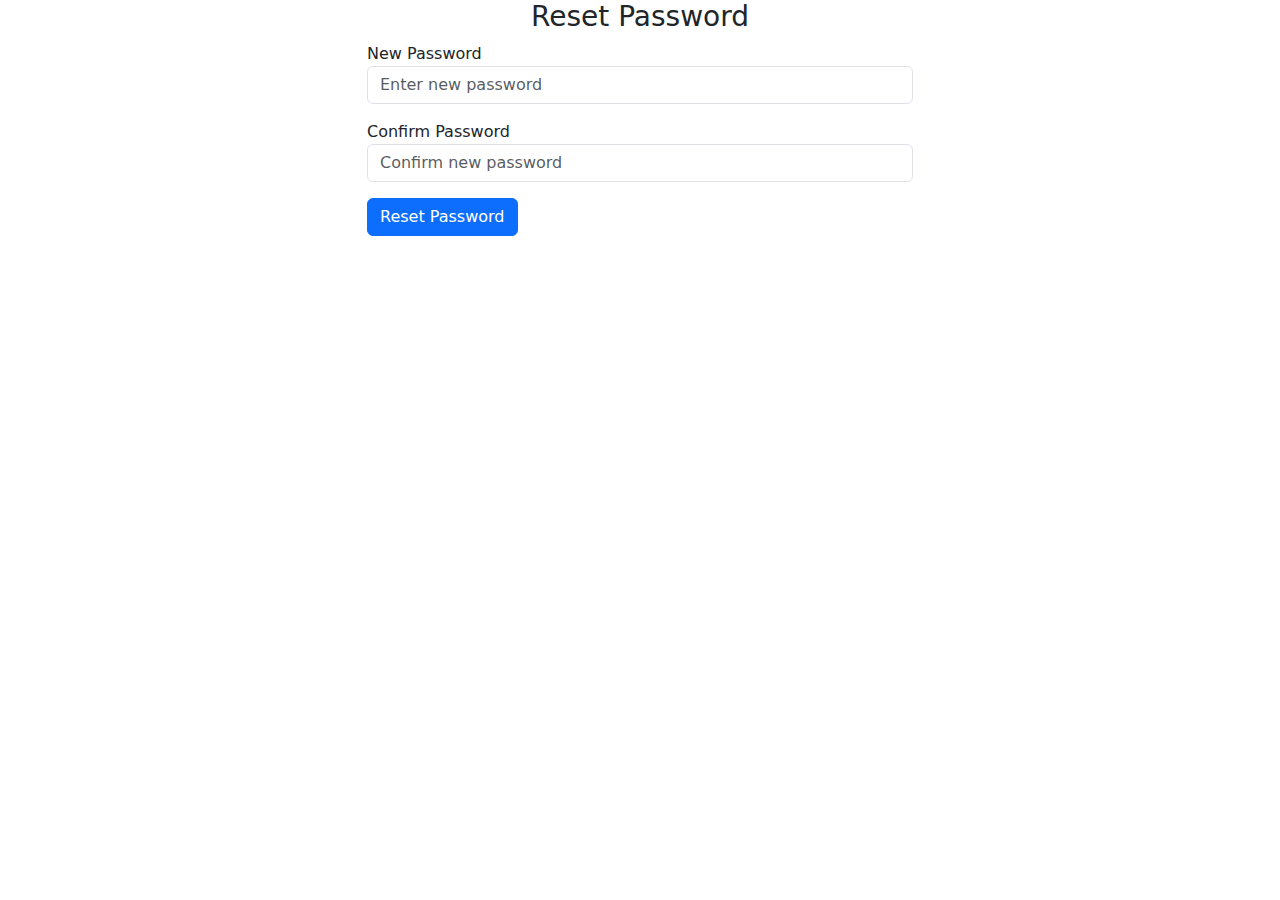
<file: ResetPassword.html>
<!DOCTYPE html>
<html lang="en">
  <head>
    <meta charset="UTF-8" />
    <meta name="viewport" content="width=device-width, initial-scale=1.0" />
    <title>Reset Password</title>
    <link
      href="https://cdn.jsdelivr.net/npm/bootstrap@5.3.3/dist/css/bootstrap.min.css"
      rel="stylesheet"
      integrity="sha384-QWTKZyjpPEjISv5WaRU9OFeRpok6YctnYmDr5pNlyT2bRjXh0JMhjY6hW+ALEwIH"
      crossorigin="anonymous"
    />
  </head>
  <body>
    <div class="container vh-100 justify-content-center align-items-center">
      <div class="row">
        <div class="col-lg-6 mx-auto">
          <h3 class="text-center">Reset Password</h3>
          <form id="resetPasswordForm" onsubmit="resetPassword(event)">
            <div class="form-group mb-3">
              <label for="newPassword">New Password</label>
              <input
                type="password"
                class="form-control"
                id="newPassword"
                placeholder="Enter new password"
                required
              />
            </div>
            <div class="form-group mb-3">
              <label for="confirmPassword">Confirm Password</label>
              <input
                type="password"
                class="form-control"
                id="confirmPassword"
                placeholder="Confirm new password"
                required
              />
            </div>
            <div
              id="error-message"
              class="text-danger mb-3"
              style="display: none"
            >
              Passwords do not match!
            </div>
            <button type="submit" class="btn btn-primary btn-block text-white">
              <a href="index.html" style="text-decoration: none; color: white">
                Reset Password</a
              >
            </button>
          </form>
        </div>
      </div>
    </div>

    <!-- Bootstrap JS and dependencies -->
    <script src="https://code.jquery.com/jquery-3.5.1.slim.min.js"></script>
    <script src="https://cdn.jsdelivr.net/npm/@popperjs/core@2.5.2/dist/umd/popper.min.js"></script>
    <script src="https://stackpath.bootstrapcdn.com/bootstrap/4.5.2/js/bootstrap.min.js"></script>

    <script src="./js/Reset.js"></script>
  </body>
</html>
</file>
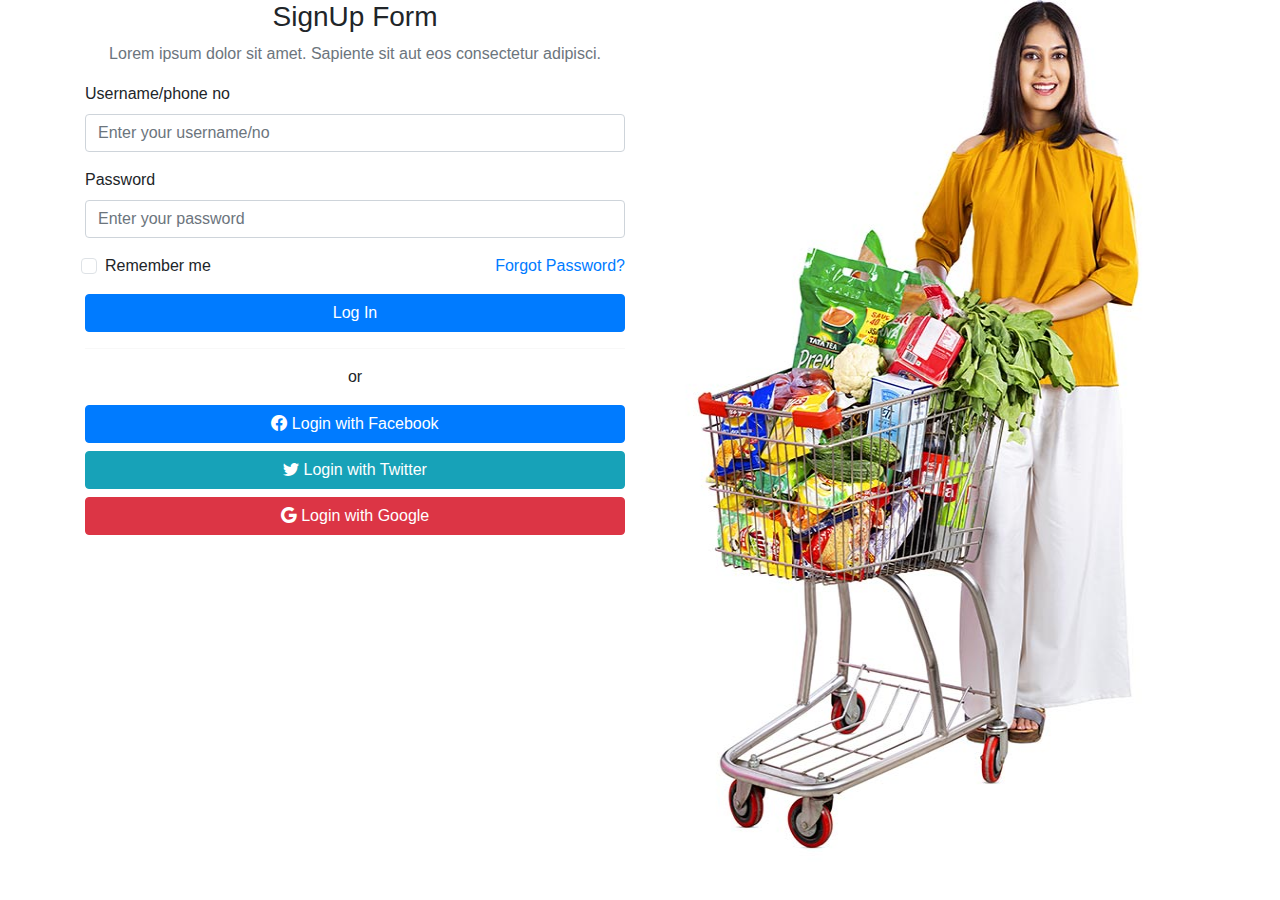
<file: signup.html>
<!DOCTYPE html>
<html lang="en">
  <head>
    <meta charset="UTF-8" />
    <meta name="viewport" content="width=device-width, initial-scale=1.0" />
    <title>Responsive SignUp Page</title>
    <link
      href="https://cdn.jsdelivr.net/npm/bootstrap@5.3.3/dist/css/bootstrap.min.css"
      rel="stylesheet"
      integrity="sha384-QWTKZyjpPEjISv5WaRU9OFeRpok6YctnYmDr5pNlyT2bRjXh0JMhjY6hW+ALEwIH"
      crossorigin="anonymous"
    />
    <!-- Bootstrap CSS -->
    <link
      href="https://stackpath.bootstrapcdn.com/bootstrap/4.5.2/css/bootstrap.min.css"
      rel="stylesheet"
    />
    <link
      rel="stylesheet"
      href="https://cdn.jsdelivr.net/npm/bootstrap-icons@1.11.3/font/bootstrap-icons.min.css"
    />
  </head>
  <body>
    <!-- SignUp Form -->
    <section
      class="sign-in-form d-flex justify-content-center align-items-center bg-gray"
    >
      <div class="container">
        <div class="row justify-content-center">
          <!-- Sign Up Form Section -->
          <div class="col-lg-6">
            <h3 class="text-center">SignUp Form</h3>
            <p class="text-center text-muted">
              Lorem ipsum dolor sit amet. Sapiente sit aut eos consectetur
              adipisci.
            </p>
            <form action="login.html" method="post">
              <div class="form-group">
                <label for="username">Username/phone no</label>
                <input
                  type="text"
                  class="form-control"
                  id="username"
                  placeholder="Enter your username/no"
                />
              </div>
              <div class="form-group">
                <label for="password">Password</label>
                <input
                  type="password"
                  class="form-control"
                  id="password"
                  placeholder="Enter your password"
                />
              </div>
              <div class="form-group form-check d-flex justify-content-between">
                <div>
                  <input
                    type="checkbox"
                    class="form-check-input"
                    id="remember"
                  />
                  <label class="form-check-label" for="remember"
                    >Remember me</label
                  >
                </div>
                <a href="otp.html">Forgot Password?</a>
              </div>
              <button
                type="submit"
                class="btn btn-primary btn-block text-white bg-primary"
              >
                Log In
              </button>
              <hr />
              <div class="text-center pb-5">
                <p>or</p>
                <button
                  class="btn btn-outline-primary btn-block text-white bg-primary"
                >
                  <i class="bi bi-facebook"></i>
                  Login with Facebook
                </button>
                <button
                  class="btn btn-outline-info btn-block text-white bg-info"
                >
                  <i class="bi bi-twitter"></i>
                  Login with Twitter
                </button>
                <button
                  class="btn btn-outline-danger btn-block bg-danger text-white"
                >
                  <i class="bi bi-google"></i>
                  Login with Google
                </button>
              </div>
            </form>
          </div>

          <!-- Image Section -->
          <div class="col-lg-6 d-none d-lg-block p-0 text-center">
            <img
              src="./assets/images/AK64469.jpg"
              class="img-fluid vh-100"
              alt="Sign-in image"
            />
          </div>
        </div>
      </div>
    </section>

    <!-- Bootstrap JS and dependencies -->
    <script src="https://code.jquery.com/jquery-3.5.1.slim.min.js"></script>
    <script src="https://cdn.jsdelivr.net/npm/@popperjs/core@2.5.2/dist/umd/popper.min.js"></script>
    <script src="https://stackpath.bootstrapcdn.com/bootstrap/4.5.2/js/bootstrap.min.js"></script>
  </body>
</html>
</file>
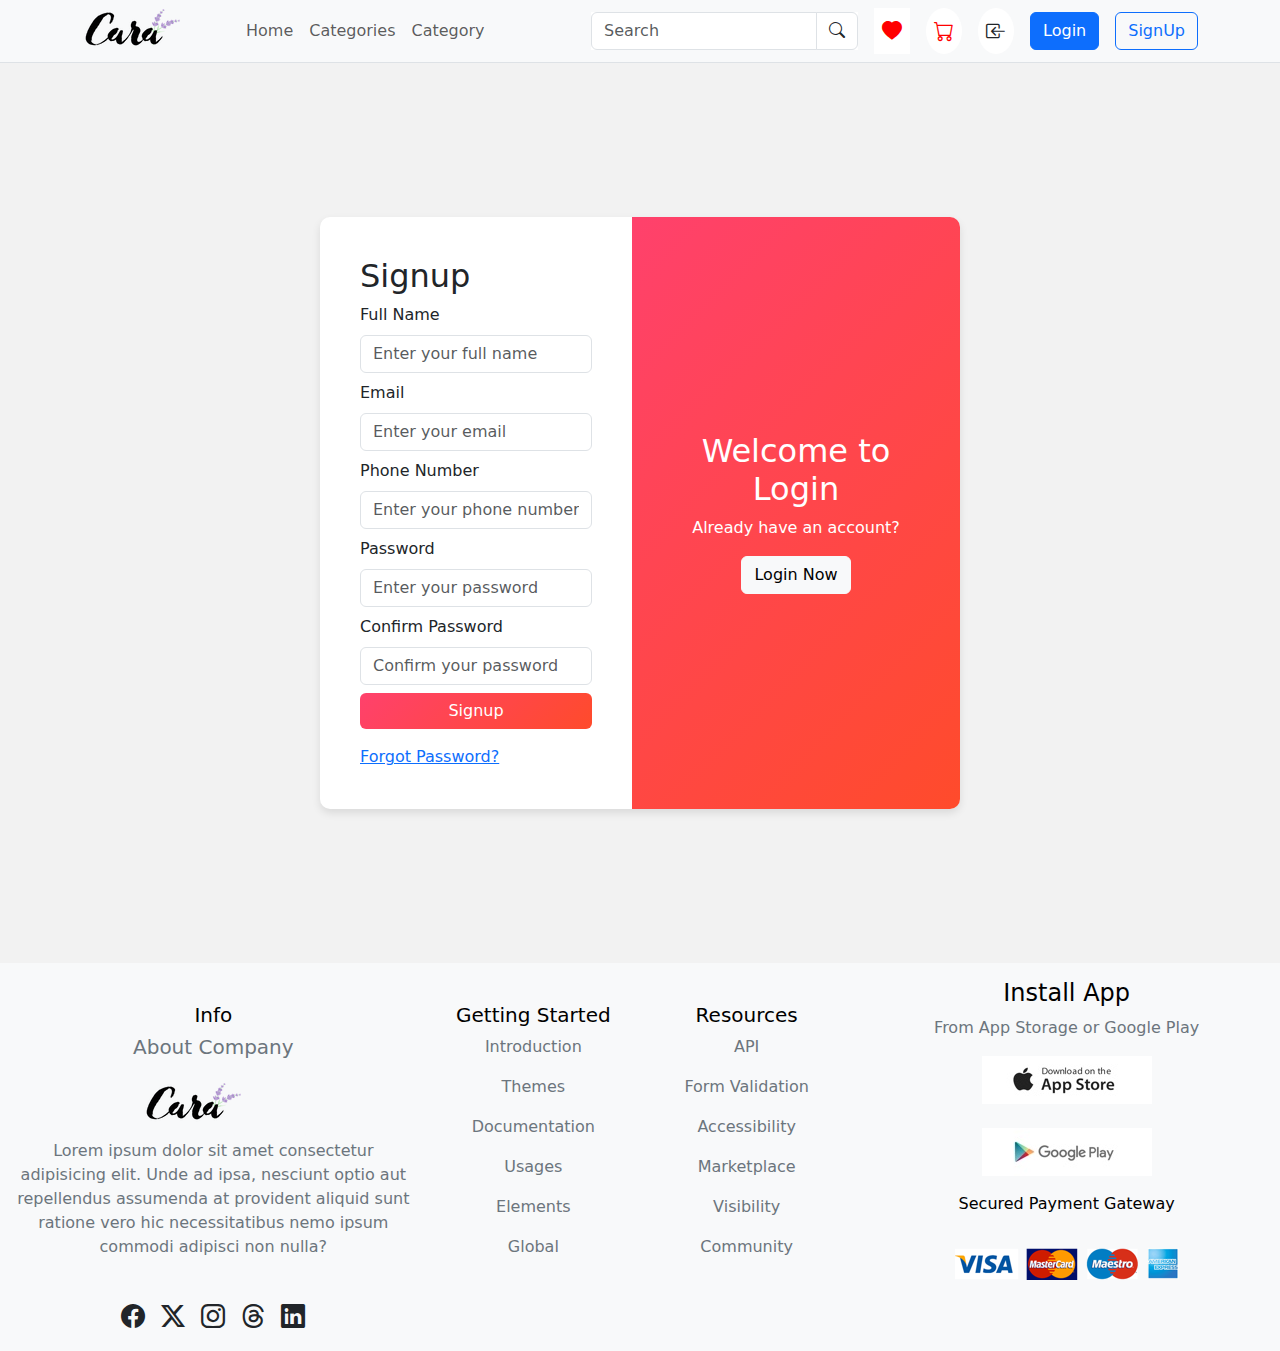
<file: signuphere.html>
<!DOCTYPE html>
<html lang="en">
  <head>
    <meta charset="UTF-8" />
    <meta name="viewport" content="width=device-width, initial-scale=1.0" />
    <title>SignUpHere Form</title>
    <!-- Bootstrap CSS -->
    <link
      rel="stylesheet"
      type="text/css"
      href="https://cdn.jsdelivr.net/npm/bootstrap@5.3.3/dist/css/bootstrap.min.css"
    />

    <!-- Bootstrap CSS -->

    <link
      rel="stylesheet"
      href="https://cdn.jsdelivr.net/npm/bootstrap-icons@1.11.3/font/bootstrap-icons.min.css"
    />
    <!-- Link Swiper's CSS -->
    <link
      rel="stylesheet"
      href="https://cdn.jsdelivr.net/npm/swiper@11/swiper-bundle.min.css"
    />
    <link rel="stylesheet" href="./cs/style.css" />
    <!-- Custom CSS -->
    <style>
      * {
        margin: 0;
        padding: 0;
        box-sizing: border-box;
      }
      .sign-in-form {
        display: flex;
        justify-content: center;
        align-items: center;
        height: 100vh;
        background-color: #f2f2f2;
      }

      .login-container .form-section {
        flex: 1;
        padding: 40px;
      }
      .login-container .welcome-section {
        flex: 1;
        background: linear-gradient(135deg, #ff416c, #ff4b2b);

        border-radius: 0 10px 10px 0;
      }

      .form-section .btn {
        background: linear-gradient(135deg, #ff416c, #ff4b2b);
      }
      .form-section .form-check-label {
        margin-left: 10px;
      }
      @media (max-width: 576px) {
        .login-container {
          width: 90%;
        }
      }
    </style>
  </head>
  <body>
    <!-- Navbar-section-start -->
    <header class="sticky-top start-0 end-0 border-bottom">
      <nav class="navbar navbar-expand-lg bg-body-tertiary">
        <div class="container">
          <a class="navbar-brand pt-0" href="#">
            <img src="./assets/images/logo.png" alt="logo" />
          </a>
          <!-- Button-Section -->
          <button
            class="navbar-toggler"
            type="button"
            data-bs-toggle="collapse"
            data-bs-target="#navbarTogglerDemo02"
            aria-controls="navbarTogglerDemo02"
            aria-expanded="false"
            aria-label="Toggle navigation"
          >
            <span class="navbar-toggler-icon"></span>
          </button>

          <!-- Button-End -->

          <div class="collapse navbar-collapse" id="navbarTogglerDemo02">
            <ul class="navbar-nav me-auto mb-2 mb-lg-0">
              <li class="nav-item">
                <a class="nav-link" aria-current="page" href="#">Home</a>
              </li>
              <li class="nav-item category-menu-wr">
                <a class="nav-link" href="#">Categories</a>
                <!-- mega -->
                <div
                  class="mega start-0 end-0 position-fixed z-3 py-5 bg-body-tertiary"
                >
                  <div class="container">
                    <div class="row">
                      <div class="col">
                        <h4
                          class="fs-5 bg-primary-subtle text-white text-center p-1 rounded-bottom"
                        >
                          Nidhi Rajawat
                        </h4>
                        <ul class="list-group list-group-flush">
                          <li class="list-group-item ps-0 bg-body-tertiary">
                            <a
                              class="text-decoration-none text-black"
                              href="product-list.html"
                              >Lorem Ipsum is Simply</a
                            >
                          </li>
                          <li class="list-group-item ps-0 bg-body-tertiary">
                            <a
                              class="text-decoration-none text-black"
                              href="product-list.html"
                              >Lorem Ipsum is Simply</a
                            >
                          </li>
                          <li class="list-group-item ps-0 bg-body-tertiary">
                            <a
                              class="text-decoration-none text-black"
                              href="product-list.html"
                              >Lorem Ipsum is Simply</a
                            >
                          </li>
                          <li class="list-group-item ps-0 bg-body-tertiary">
                            <a
                              class="text-decoration-none text-black"
                              href="product-list.html"
                              >Lorem Ipsum is Simply</a
                            >
                          </li>
                          <li class="list-group-item ps-0 bg-body-tertiary">
                            <a
                              class="text-decoration-none text-black"
                              href="product-list.html"
                              >Lorem Ipsum is Simply</a
                            >
                          </li>
                          <li class="list-group-item ps-0 bg-body-tertiary">
                            <a class="text-decoration-none text-black" href="#"
                              >Lorem Ipsum is Simply</a
                            >
                          </li>
                        </ul>
                      </div>

                      <div class="col">
                        <h4
                          class="fs-5 bg-danger-subtle text-white text-center p-1 rounded-bottom"
                        >
                          Nidhi Rajawat
                        </h4>
                        <ul class="list-group list-group-flush">
                          <li class="list-group-item ps-0 bg-body-tertiary">
                            <a
                              class="text-decoration-none text-black"
                              href="product-list.html"
                              >Lorem Ipsum is Simply</a
                            >
                          </li>
                          <li class="list-group-item ps-0 bg-body-tertiary">
                            <a
                              class="text-decoration-none text-black"
                              class="text-decoration-none text-black"
                              href="#"
                              >Lorem Ipsum is Simply</a
                            >
                          </li>
                          <li class="list-group-item ps-0 bg-body-tertiary">
                            <a
                              class="text-decoration-none text-black"
                              href="product-list.html"
                              >Lorem Ipsum is Simply</a
                            >
                          </li>
                          <li class="list-group-item ps-0 bg-body-tertiary">
                            <a
                              class="text-decoration-none text-black"
                              href="product-list.html"
                              >Lorem Ipsum is Simply</a
                            >
                          </li>
                          <li class="list-group-item ps-0 bg-body-tertiary">
                            <a
                              class="text-decoration-none text-black"
                              href="product-list.html"
                              >Lorem Ipsum is Simply</a
                            >
                          </li>
                          <li class="list-group-item ps-0 bg-body-tertiary">
                            <a
                              class="text-decoration-none text-black"
                              href="product-list.html"
                              >Lorem Ipsum is Simply</a
                            >
                          </li>
                        </ul>
                      </div>
                      <div class="col">
                        <h4
                          class="fs-5 bg-info-subtle text-white text-center p-1 rounded-bottom"
                        >
                          Nidhi Rajawat
                        </h4>
                        <ul class="list-group list-group-flush">
                          <li class="list-group-item ps-0 bg-body-tertiary">
                            <a
                              class="text-decoration-none text-black"
                              href="product-list.html"
                              >Lorem Ipsum is Simply</a
                            >
                          </li>
                          <li class="list-group-item ps-0 bg-body-tertiary">
                            <a
                              class="text-decoration-none text-black"
                              href="product-list.html"
                              >Lorem Ipsum is Simply</a
                            >
                          </li>
                          <li class="list-group-item ps-0 bg-body-tertiary">
                            <a
                              class="text-decoration-none text-black"
                              href="product-list.html"
                              >Lorem Ipsum is Simply</a
                            >
                          </li>
                          <li class="list-group-item ps-0 bg-body-tertiary">
                            <a
                              class="text-decoration-none text-black"
                              href="product-list.html"
                              >Lorem Ipsum is Simply</a
                            >
                          </li>

                          <li class="list-group-item ps-0 bg-body-tertiary">
                            <a
                              class="text-decoration-none text-black"
                              href="product-list.html"
                              >Lorem Ipsum is Simply</a
                            >
                          </li>
                          <li class="list-group-item ps-0 bg-body-tertiary">
                            <a
                              class="text-decoration-none text-black"
                              href="product-list.html"
                              >Lorem Ipsum is Simply</a
                            >
                          </li>
                        </ul>
                      </div>
                      <div
                        class="col align-items-center justify-content-center"
                      >
                        <img
                          class="w-50 mb-3"
                          src="./assets/images/images (2).jpg"
                          alt=""
                        />
                        <p>
                          Lorem ipsum dolor sit amet consectetur adipisicing
                          elit. Eaque possimus natus recusandae aliquam quod
                          susc
                        </p>
                      </div>
                    </div>
                  </div>
                </div>
              </li>
              <!-- Categories-2 -->
              <li class="nav-item category-item-2 position-relative">
                <a href="#" class="nav-link">Category</a>
                <div class="list-sub-menu shadow-lg d-none position-absolute">
                  <ul class="list-group list-group-flush">
                    <li class="list-group-item bg-body-tertiary">
                      <a class="text-decoration-none text-black" href="#"
                        >Lorem Ipsum is Simply</a
                      >
                    </li>
                    <li class="list-group-item bg-body-tertiary">
                      <a class="text-decoration-none text-black" href="#"
                        >Lorem Ipsum is Simply</a
                      >
                    </li>
                    <li class="list-group-item bg-body-tertiary">
                      <a class="text-decoration-none text-black" href="#"
                        >Lorem Ipsum is Simply</a
                      >
                    </li>
                    <li class="list-group-item bg-body-tertiary">
                      <a class="text-decoration-none text-black" href="#"
                        >Lorem Ipsum is Simply</a
                      >
                    </li>
                    <li class="list-group-item bg-body-tertiary">
                      <a class="text-decoration-none text-black" href="#"
                        >Lorem Ipsum is Simply</a
                      >
                    </li>
                    <li class="list-group-item bg-body-tertiary">
                      <a class="text-decoration-none text-black" href="#"
                        >Lorem Ipsum is Simply</a
                      >
                    </li>
                  </ul>
                </div>
              </li>
            </ul>

            <form class="d-flex bg-white w-20" role="search">
              <div class="input-group">
                <input
                  type="search"
                  class="form-control"
                  aria-label="Search"
                  placeholder="Search"
                />
                <button
                  type="button"
                  class="input-group-text bg-transparent"
                  type="button"
                >
                  <i class="bi bi-search"></i>
                </button>
              </div>
            </form>

            <div class="d-flex gap-3 ms-3 fs-5">
              <div class="icon-container bg-white text-dark p-2">
                <a href="wishlist.html">
                  <i class="bi bi-heart-fill" style="color: red"></i>
                </a>
              </div>
              <div class="icon-container bg-white text-dark p-2 rounded-circle">
                <a href="cart.html">
                  <i class="bi bi-cart" style="color: red"></i>
                </a>
              </div>
              <div class="icon-container bg-white text-dark p-2 rounded-circle">
                <i class="bi bi-box-arrow-in-left"></i>
              </div>
            </div>
            <div class="d-flex gap-3 ms-3">
              <a href="login2.html" class="btn btn-primary">Login</a>
              <a href="signuphere.html" class="btn btn-outline-primary"
                >SignUp</a
              >
            </div>
            <!-- my-Accout -->
            <a href="my-accout.html" class="btn btn-success ms-3 d-none"
              >My Account</a
            >
          </div>
        </div>
      </nav>
    </header>
    <!-- Navbar-End -->
    <section class="sign-in-form pb-5 pt-5">
      <div
        class="login-container d-flex flex-column flex-md-row w-50 bg-white"
        style="border-radius: 10px; box-shadow: 0 4px 8px rgba(0, 0, 0, 0.1)"
      >
        <!-- Sign In Form Section -->

        <div class="form-section">
          <h2>Signup</h2>
          <form>
            <div class="">
              <label for="username" class="form-label">Full Name</label>
              <input
                type="text"
                class="form-control mb-2"
                id="username"
                placeholder="Enter your full name"
              />
            </div>
            <div class="">
              <label for="password" class="form-label">Email</label>
              <input
                type="password"
                class="form-control mb-2"
                id="password"
                placeholder="Enter your email"
              />
            </div>
            <div class="">
              <label for="password" class="form-label">Phone Number</label>
              <input
                type="password"
                class="form-control mb-2"
                id="password"
                placeholder="Enter your phone number"
              />
            </div>
            <div class="">
              <label for="password" class="form-label">Password</label>
              <input
                type="password"
                class="form-control mb-2"
                id="password"
                placeholder="Enter your password"
              />
            </div>
            <div class="">
              <label for="password" class="form-label">Confirm Password</label>
              <input
                type="password"
                class="form-control mb-2"
                id="password"
                placeholder="Confirm your password"
              />
            </div>

            <button type="submit" class="btn border-0 w-100 text-white">
              Signup
            </button>
            <a href="otp.html" class="forgot-password d-inline-block mt-3"
              >Forgot Password?</a
            >
          </form>
        </div>

        <!-- Welcome Section -->
        <div
          class="welcome-section text-center d-flex justify-content-center align-items-center flex-column p-5 text-white"
        >
          <h2>Welcome to Login</h2>
          <p>Already have an account?</p>
          <a href="login2.html" class="btn btn-light">Login Now</a>
        </div>
      </div>
    </section>

    <!-- FOOTER -->
    <footer id="footer1 py-3">
      <div class="container-fluid bg-light text-white py-3">
        <div class="row">
          <div class="col-lg-4">
            <h5 class="mt-4 text-center text-black">Info</h5>
            <div class="list text-secondary text-center">
              <!-- <div class="col col-sm-6 col-md-3"> -->
              <div class="pb-4">
                <h5 class="fs-5 mb-4">About Company</h5>
                <a href="index.html">
                  <img
                    class="mb-3 d-flex justify-content-center align-items-center text-center m-auto"
                    src="./assets/images/logo.png"
                    alt=""
                  />
                </a>
                <p>
                  Lorem ipsum dolor sit amet consectetur adipisicing elit. Unde
                  ad ipsa, nesciunt optio aut repellendus assumenda at provident
                  aliquid sunt ratione vero hic necessitatibus nemo ipsum
                  commodi adipisci non nulla?
                </p>
              </div>
              <div class="d-flex gap-3 justify-content-center fs-4">
                <a
                  href="https://facebook.com"
                  target="_blank"
                  class="text-dark"
                >
                  <i class="bi bi-facebook"></i>
                </a>
                <a href="https://x.com" target="_blank" class="text-dark">
                  <i class="bi bi-twitter-x"></i>
                </a>
                <a
                  href="https://instagram.com"
                  target="_blank"
                  class="text-dark"
                >
                  <i class="bi bi-instagram"></i>
                </a>
                <a href="https://threads.net" target="_blank" class="text-dark">
                  <i class="bi bi-threads"></i>
                </a>
                <a
                  href="https://linkedin.com"
                  target="_blank"
                  class="text-dark"
                >
                  <i class="bi bi-linkedin"></i>
                </a>
              </div>
              <!-- </div> -->
            </div>
          </div>
          <div class="col-lg-2">
            <h5 class="mt-4 text-center text-black">Getting Started</h5>
            <div class="list text-secondary text-center">
              <p>Introduction</p>
              <p>Themes</p>
              <p>Documentation</p>
              <p>Usages</p>
              <p>Elements</p>
              <p>Global</p>
            </div>
          </div>
          <div class="col-lg-2">
            <h5 class="mt-4 text-center text-black">Resources</h5>
            <div class="list text-secondary text-center">
              <p>API</p>
              <p>Form Validation</p>
              <p>Accessibility</p>
              <p>Marketplace</p>
              <p>Visibility</p>
              <p>Community</p>
            </div>
          </div>
          <div class="col-lg-4">
            <div class="col-install">
              <h4 class="text-black text-center">Install App</h4>
              <p class="text-secondary text-center">
                From App Storage or Google Play
              </p>
              <div
                class="payment d-flex justify-content-center align-items-center flex-column"
              >
                <a href="index.html">
                  <img
                    class="app-images"
                    src="./assets/images/pay/app.jpg"
                    alt=""
                  />
                </a>
                <br />
                <a href="index.html">
                  <img
                    class="payment-images"
                    src="./assets/images/pay/play.jpg"
                    alt=""
                  />
                </a>
              </div>
              <div
                class="pay-images d-flex justify-content-center align-items-center flex-column"
              >
                <p class="text-black py-3 text-center">
                  Secured Payment Gateway
                </p>
                <a href="index.html">
                  <img src="./assets/images/pay/pay.png" alt="" />
                </a>
              </div>
            </div>
          </div>
        </div>
      </div>
    </footer>

    <!-- Bootstrap JS -->
    <script src="https://cdn.jsdelivr.net/npm/bootstrap@5.3.0/dist/js/bootstrap.bundle.min.js"></script>
  </body>
</html>
</file>
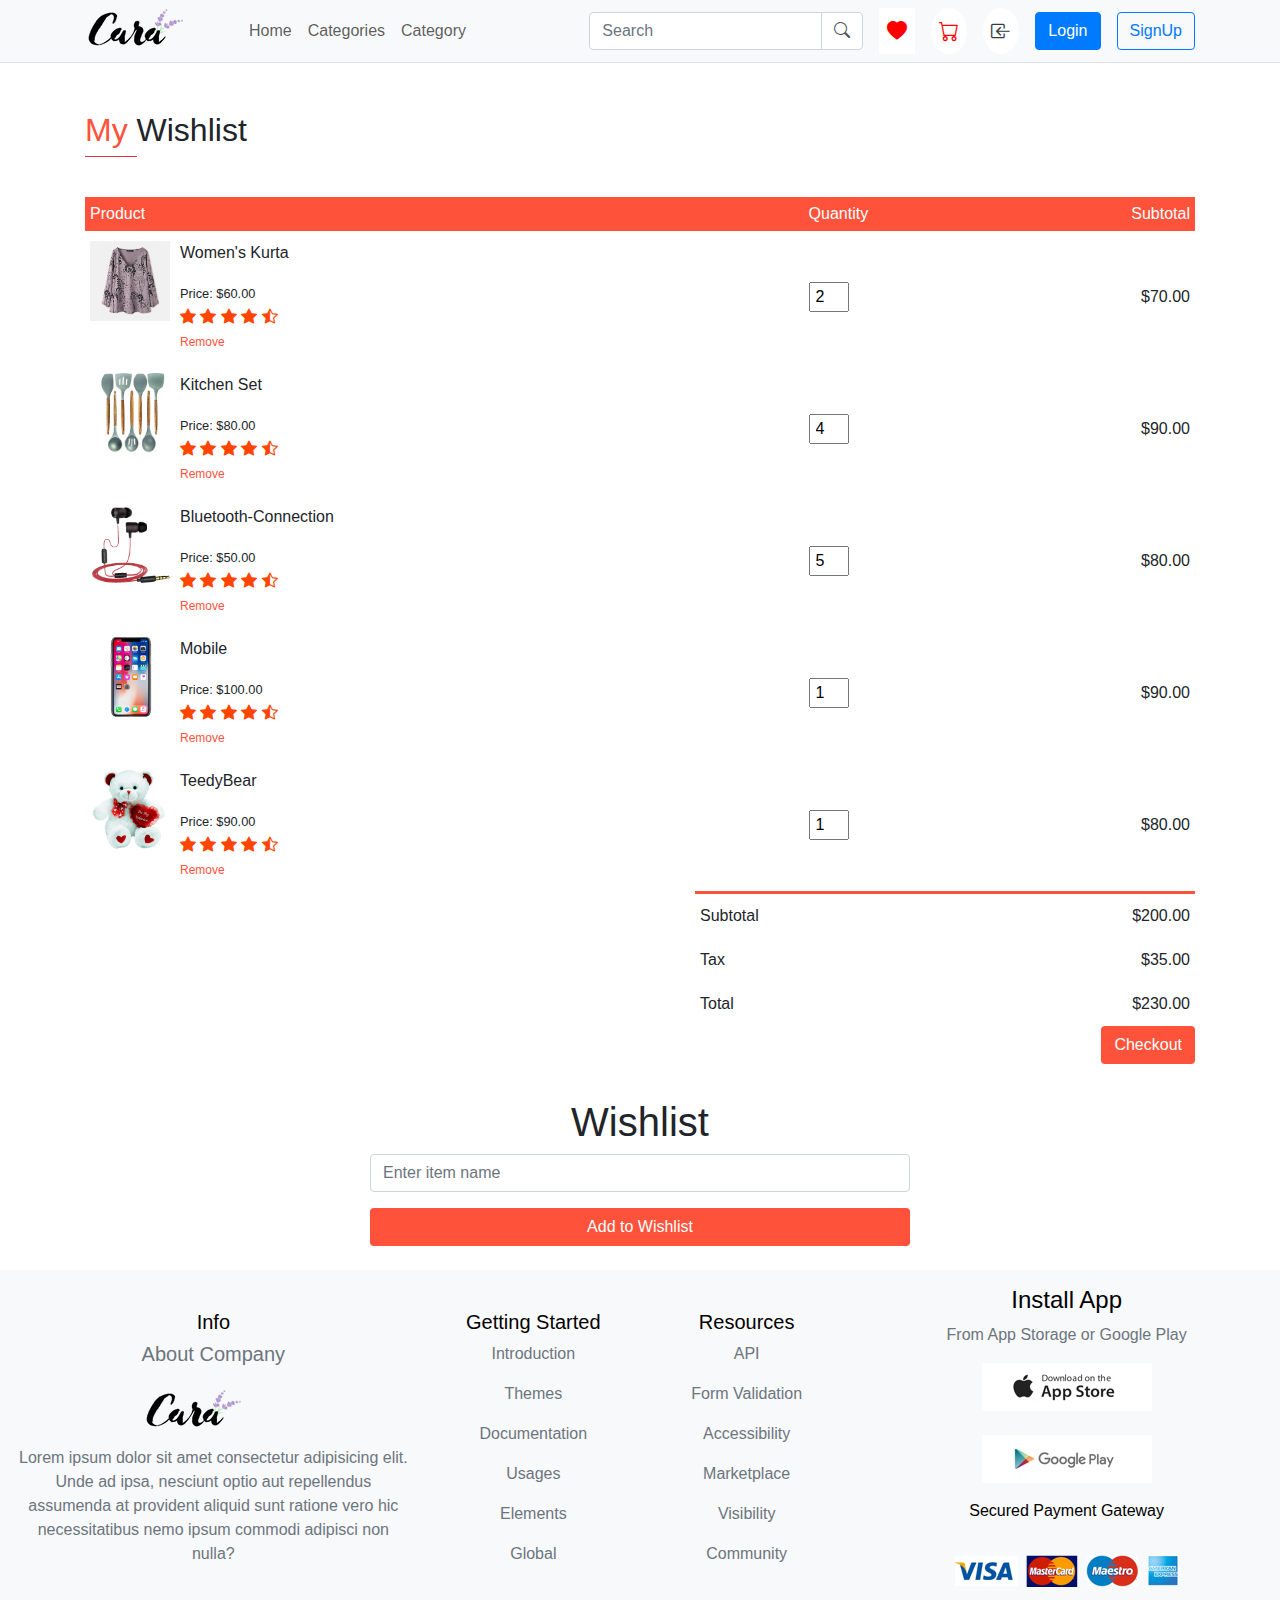
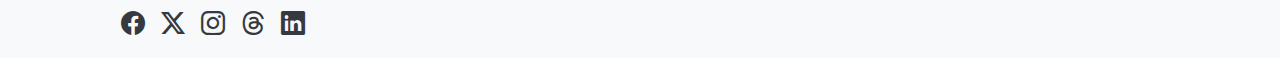
<file: wishlist.html>
<!DOCTYPE html>
<html lang="en">
  <head>
    <meta charset="UTF-8" />
    <meta name="viewport" content="width=device-width, initial-scale=1.0" />
    <title>Wishlist</title>
    <!-- Bootstrap CSS -->
    <link
      rel="stylesheet"
      type="text/css"
      href="https://cdn.jsdelivr.net/npm/bootstrap@5.3.3/dist/css/bootstrap.min.css"
    />

    <!-- Bootstrap CSS -->

    <link
      rel="stylesheet"
      href="https://cdn.jsdelivr.net/npm/bootstrap-icons@1.11.3/font/bootstrap-icons.min.css"
    />
    <!-- Link Swiper's CSS -->
    <link
      rel="stylesheet"
      href="https://cdn.jsdelivr.net/npm/swiper@11/swiper-bundle.min.css"
    />
    <link
      href="https://stackpath.bootstrapcdn.com/bootstrap/4.5.2/css/bootstrap.min.css"
      rel="stylesheet"
    />
    <link rel="stylesheet" href="./cs/wishlist.css" />
  </head>
  <body>
    <!-- Navbar-section-start -->
    <header class="sticky-top start-0 end-0 border-bottom">
      <nav class="navbar navbar-expand-lg bg-body-tertiary">
        <div class="container">
          <a class="navbar-brand pt-0" href="#">
            <img src="./assets/images/logo.png" alt="logo" />
          </a>
          <!-- Button-Section -->
          <button
            class="navbar-toggler"
            type="button"
            data-bs-toggle="collapse"
            data-bs-target="#navbarTogglerDemo02"
            aria-controls="navbarTogglerDemo02"
            aria-expanded="false"
            aria-label="Toggle navigation"
          >
            <span class="navbar-toggler-icon"></span>
          </button>

          <!-- Button-End -->

          <div class="collapse navbar-collapse" id="navbarTogglerDemo02">
            <ul class="navbar-nav me-auto mb-2 mb-lg-0">
              <li class="nav-item">
                <a class="nav-link" aria-current="page" href="#">Home</a>
              </li>
              <li class="nav-item category-menu-wr">
                <a class="nav-link" href="#">Categories</a>
                <!-- mega -->
                <div
                  class="mega start-0 end-0 position-fixed z-3 py-5 bg-body-tertiary"
                >
                  <div class="container">
                    <div class="row">
                      <div class="col">
                        <h4
                          class="fs-5 bg-primary-subtle text-white text-center p-1 rounded-bottom"
                        >
                          Nidhi Rajawat
                        </h4>
                        <ul class="list-group list-group-flush">
                          <li class="list-group-item ps-0 bg-body-tertiary">
                            <a
                              class="text-decoration-none text-black"
                              href="product-list.html"
                              >Lorem Ipsum is Simply</a
                            >
                          </li>
                          <li class="list-group-item ps-0 bg-body-tertiary">
                            <a
                              class="text-decoration-none text-black"
                              href="product-list.html"
                              >Lorem Ipsum is Simply</a
                            >
                          </li>
                          <li class="list-group-item ps-0 bg-body-tertiary">
                            <a
                              class="text-decoration-none text-black"
                              href="product-list.html"
                              >Lorem Ipsum is Simply</a
                            >
                          </li>
                          <li class="list-group-item ps-0 bg-body-tertiary">
                            <a
                              class="text-decoration-none text-black"
                              href="product-list.html"
                              >Lorem Ipsum is Simply</a
                            >
                          </li>
                          <li class="list-group-item ps-0 bg-body-tertiary">
                            <a
                              class="text-decoration-none text-black"
                              href="product-list.html"
                              >Lorem Ipsum is Simply</a
                            >
                          </li>
                          <li class="list-group-item ps-0 bg-body-tertiary">
                            <a
                              class="text-decoration-none text-black"
                              href="product-list.html"
                              >Lorem Ipsum is Simply</a
                            >
                          </li>
                        </ul>
                      </div>

                      <div class="col">
                        <h4
                          class="fs-5 bg-danger-subtle text-white text-center p-1 rounded-bottom"
                        >
                          Nidhi Rajawat
                        </h4>
                        <ul class="list-group list-group-flush">
                          <li class="list-group-item ps-0 bg-body-tertiary">
                            <a
                              class="text-decoration-none text-black"
                              href="product-list.html"
                              >Lorem Ipsum is Simply</a
                            >
                          </li>
                          <li class="list-group-item ps-0 bg-body-tertiary">
                            <a
                              class="text-decoration-none text-black"
                              class="text-decoration-none text-black"
                              href="#"
                              >Lorem Ipsum is Simply</a
                            >
                          </li>
                          <li class="list-group-item ps-0 bg-body-tertiary">
                            <a
                              class="text-decoration-none text-black"
                              href="product-list.html"
                              >Lorem Ipsum is Simply</a
                            >
                          </li>
                          <li class="list-group-item ps-0 bg-body-tertiary">
                            <a
                              class="text-decoration-none text-black"
                              href="product-list.html"
                              >Lorem Ipsum is Simply</a
                            >
                          </li>
                          <li class="list-group-item ps-0 bg-body-tertiary">
                            <a
                              class="text-decoration-none text-black"
                              href="product-list.html"
                              >Lorem Ipsum is Simply</a
                            >
                          </li>
                          <li class="list-group-item ps-0 bg-body-tertiary">
                            <a
                              class="text-decoration-none text-black"
                              href="product-list.html"
                              >Lorem Ipsum is Simply</a
                            >
                          </li>
                        </ul>
                      </div>
                      <div class="col">
                        <h4
                          class="fs-5 bg-info-subtle text-white text-center p-1 rounded-bottom"
                        >
                          Nidhi Rajawat
                        </h4>
                        <ul class="list-group list-group-flush">
                          <li class="list-group-item ps-0 bg-body-tertiary">
                            <a
                              class="text-decoration-none text-black"
                              href="product-list.html"
                              >Lorem Ipsum is Simply</a
                            >
                          </li>
                          <li class="list-group-item ps-0 bg-body-tertiary">
                            <a
                              class="text-decoration-none text-black"
                              class="text-decoration-none text-black"
                              href="#"
                              >Lorem Ipsum is Simply</a
                            >
                          </li>
                          <li class="list-group-item ps-0 bg-body-tertiary">
                            <a
                              class="text-decoration-none text-black"
                              href="product-list.html"
                              >Lorem Ipsum is Simply</a
                            >
                          </li>
                          <li class="list-group-item ps-0 bg-body-tertiary">
                            <a
                              class="text-decoration-none text-black"
                              href="product-list.html"
                              >Lorem Ipsum is Simply</a
                            >
                          </li>
                          <li class="list-group-item ps-0 bg-body-tertiary">
                            <a
                              class="text-decoration-none text-black"
                              href="product-list.html"
                              >Lorem Ipsum is Simply</a
                            >
                          </li>
                          <li class="list-group-item ps-0 bg-body-tertiary">
                            <a
                              class="text-decoration-none text-black"
                              href="product-list.html"
                              >Lorem Ipsum is Simply</a
                            >
                          </li>
                        </ul>
                      </div>
                      <div
                        class="col align-items-center justify-content-center"
                      >
                        <img
                          class="w-50 mb-3"
                          src="./assets/images/images (2).jpg"
                          alt=""
                        />
                        <p>
                          Lorem ipsum dolor sit amet consectetur adipisicing
                          elit. Eaque possimus natus recusandae aliquam quod
                          susc
                        </p>
                      </div>
                    </div>
                  </div>
                </div>
              </li>
              <!-- Categories-2 -->
              <li class="nav-item category-item-2 position-relative">
                <a href="#" class="nav-link">Category</a>
                <div class="list-sub-menu shadow-lg d-none position-absolute">
                  <ul class="list-group list-group-flush">
                    <li class="list-group-item bg-body-tertiary">
                      <a class="text-decoration-none text-black" href="#"
                        >Lorem Ipsum is Simply</a
                      >
                    </li>
                    <li class="list-group-item bg-body-tertiary">
                      <a class="text-decoration-none text-black" href="#"
                        >Lorem Ipsum is Simply</a
                      >
                    </li>
                    <li class="list-group-item bg-body-tertiary">
                      <a class="text-decoration-none text-black" href="#"
                        >Lorem Ipsum is Simply</a
                      >
                    </li>
                    <li class="list-group-item bg-body-tertiary">
                      <a class="text-decoration-none text-black" href="#"
                        >Lorem Ipsum is Simply</a
                      >
                    </li>
                    <li class="list-group-item bg-body-tertiary">
                      <a class="text-decoration-none text-black" href="#"
                        >Lorem Ipsum is Simply</a
                      >
                    </li>
                    <li class="list-group-item bg-body-tertiary">
                      <a class="text-decoration-none text-black" href="#"
                        >Lorem Ipsum is Simply</a
                      >
                    </li>
                  </ul>
                </div>
              </li>
            </ul>

            <form class="d-flex bg-white w-20" role="search">
              <div class="input-group">
                <input
                  type="search"
                  class="form-control"
                  aria-label="Search"
                  placeholder="Search"
                />
                <button
                  type="button"
                  class="input-group-text bg-transparent"
                  type="button"
                >
                  <i class="bi bi-search"></i>
                </button>
              </div>
            </form>

            <div class="d-flex gap-3 ms-3 fs-5">
              <div class="icon-container bg-white text-dark p-2">
                <a href="wishlist.html">
                  <i class="bi bi-heart-fill" style="color: red"></i>
                </a>
              </div>
              <div class="icon-container bg-white text-dark p-2 rounded-circle">
                <a href="cart.html">
                  <i class="bi bi-cart" style="color: red"></i>
                </a>
              </div>
              <div class="icon-container bg-white text-dark p-2 rounded-circle">
                <i class="bi bi-box-arrow-in-left"></i>
              </div>
            </div>
            <div class="d-flex gap-3 ms-3">
              <a href="login2.html" class="btn btn-primary">Login</a>
              <a href="signuphere.html" class="btn btn-outline-primary"
                >SignUp</a
              >
            </div>
            <!-- my-Accout -->
            <a href="my-accout.html" class="btn btn-success ms-3 d-none"
              >My Account</a
            >
          </div>
        </div>
      </nav>
    </header>

    <!-- wishlist-section-form -->
    <section class="cart-item py-5">
      <div class="container">
        <h2 class="mb-5">
          <span
            class="border-bottom border-danger border-3 pb-2 fs-2"
            style="color: #ff523b"
          >
            My
          </span>
          Wishlist
        </h2>
        <div class="cart-page">
          <table>
            <tr>
              <th>Product</th>
              <th>Quantity</th>
              <th>Subtotal</th>
            </tr>
            <tr>
              <td>
                <div class="cart-info d-flex flex-wrap">
                  <img src="./assets/images/products/f8.jpg" alt="" />
                  <div>
                    <p>Women's Kurta</p>
                    <small>Price: $60.00</small>
                    <br />
                    <i class="bi bi-star-fill" style="color: orangered"></i>
                    <i class="bi bi-star-fill" style="color: orangered"></i>
                    <i class="bi bi-star-fill" style="color: orangered"></i>
                    <i class="bi bi-star-fill" style="color: orangered"></i>
                    <i class="bi bi-star-half" style="color: orangered"></i
                    ><br />
                    <a href="">Remove</a>
                  </div>
                </div>
              </td>
              <td><input type="numver" value="2" /></td>
              <td>$70.00</td>
            </tr>

            <!-- Second-Product -->
            <tr>
              <td>
                <div class="cart-info d-flex flex-wrap">
                  <img src="./assets/images/kitchen3.png" alt="" />
                  <div>
                    <p>Kitchen Set</p>
                    <small>Price: $80.00</small>
                    <br />
                    <i class="bi bi-star-fill" style="color: orangered"></i>
                    <i class="bi bi-star-fill" style="color: orangered"></i>
                    <i class="bi bi-star-fill" style="color: orangered"></i>
                    <i class="bi bi-star-fill" style="color: orangered"></i>
                    <i class="bi bi-star-half" style="color: orangered"></i
                    ><br />
                    <a href="">Remove</a>
                  </div>
                </div>
              </td>
              <td><input type="numver" value="4" /></td>
              <td>$90.00</td>
            </tr>
            <!-- Third-Product -->
            <tr>
              <td>
                <div class="cart-info d-flex flex-wrap">
                  <img src="./assets/images/earphone4.png" alt="" />
                  <div>
                    <p>Bluetooth-Connection</p>
                    <small>Price: $50.00</small>
                    <br />
                    <i class="bi bi-star-fill" style="color: orangered"></i>
                    <i class="bi bi-star-fill" style="color: orangered"></i>
                    <i class="bi bi-star-fill" style="color: orangered"></i>
                    <i class="bi bi-star-fill" style="color: orangered"></i>
                    <i class="bi bi-star-half" style="color: orangered"></i
                    ><br />
                    <a href="">Remove</a>
                  </div>
                </div>
              </td>
              <td><input type="numver" value="5" /></td>
              <td>$80.00</td>
            </tr>
            <!-- fourth-product -->
            <tr>
              <td>
                <div class="cart-info d-flex flex-wrap">
                  <img src="./assets/images/mobile1.png" alt="" />
                  <div>
                    <p>Mobile</p>
                    <small>Price: $100.00</small>
                    <br />
                    <i class="bi bi-star-fill" style="color: orangered"></i>
                    <i class="bi bi-star-fill" style="color: orangered"></i>
                    <i class="bi bi-star-fill" style="color: orangered"></i>
                    <i class="bi bi-star-fill" style="color: orangered"></i>
                    <i class="bi bi-star-half" style="color: orangered"></i
                    ><br />
                    <a href="">Remove</a>
                  </div>
                </div>
              </td>
              <td><input type="numver" value="1" /></td>
              <td>$90.00</td>
            </tr>
            <!-- fifth-product -->
            <tr>
              <td>
                <div class="cart-info d-flex flex-wrap">
                  <img src="./assets/images/teddy3.png" alt="" />
                  <div>
                    <p>TeedyBear</p>
                    <small>Price: $90.00</small>
                    <br />
                    <i class="bi bi-star-fill" style="color: orangered"></i>
                    <i class="bi bi-star-fill" style="color: orangered"></i>
                    <i class="bi bi-star-fill" style="color: orangered"></i>
                    <i class="bi bi-star-fill" style="color: orangered"></i>
                    <i class="bi bi-star-half" style="color: orangered"></i
                    ><br />
                    <a href="">Remove</a>
                  </div>
                </div>
              </td>
              <td><input type="numver" value="1" /></td>
              <td>$80.00</td>
            </tr>
          </table>

          <!-- Total-Price -->
          <div class="total-price d-flex justify-content-end">
            <table>
              <tr>
                <td>Subtotal</td>
                <td>$200.00</td>
              </tr>
              <tr>
                <td>Tax</td>
                <td>$35.00</td>
              </tr>
              <tr>
                <td>Total</td>
                <td>$230.00</td>
              </tr>
            </table>
          </div>
        </div>
        <a href="checkout.html">
          <button
            class="btn text-white float-end"
            style="background-color: #ff523b"
          >
            Checkout
          </button></a
        >
      </div>
    </section>
    <!-- Wishlist-Section -->
    <section class="wishlist">
      <div class="container">
        <h1 class="text-center mt-4">Wishlist</h1>
        <div class="row">
          <div class="col-md-6 offset-md-3">
            <!-- Wishlist Form -->
            <form id="wishlist-form">
              <div class="form-group">
                <input
                  type="text"
                  id="item-input"
                  class="form-control"
                  placeholder="Enter item name"
                  required
                />
              </div>
              <button
                type="submit"
                class="btn btn-block text-white"
                style="background: #ff523b"
              >
                Add to Wishlist
              </button>
            </form>

            <!-- Wishlist Items -->
            <ul id="wishlist-items" class="list-group mt-4"></ul>
          </div>
        </div>
      </div>
    </section>

    <!-- FOOTER -->
    <footer id="footer1 py-3">
      <div class="container-fluid bg-light text-white py-3">
        <div class="row">
          <div class="col-lg-4">
            <h5 class="mt-4 text-center text-black">Info</h5>
            <div class="list text-secondary text-center">
              <!-- <div class="col col-sm-6 col-md-3"> -->
              <div class="pb-4">
                <h5 class="fs-5 mb-4">About Company</h5>
                <a href="index.html">
                  <img class="mb-3" src="./assets/images/logo.png" alt="" />
                </a>
                <p>
                  Lorem ipsum dolor sit amet consectetur adipisicing elit. Unde
                  ad ipsa, nesciunt optio aut repellendus assumenda at provident
                  aliquid sunt ratione vero hic necessitatibus nemo ipsum
                  commodi adipisci non nulla?
                </p>
              </div>
              <div class="d-flex gap-3 justify-content-center fs-4">
                <a
                  href="https://facebook.com"
                  target="_blank"
                  class="text-dark"
                >
                  <i class="bi bi-facebook"></i>
                </a>
                <a href="https://x.com" target="_blank" class="text-dark">
                  <i class="bi bi-twitter-x"></i>
                </a>
                <a
                  href="https://instagram.com"
                  target="_blank"
                  class="text-dark"
                >
                  <i class="bi bi-instagram"></i>
                </a>
                <a href="https://threads.net" target="_blank" class="text-dark">
                  <i class="bi bi-threads"></i>
                </a>
                <a
                  href="https://linkedin.com"
                  target="_blank"
                  class="text-dark"
                >
                  <i class="bi bi-linkedin"></i>
                </a>
              </div>
              <!-- </div> -->
            </div>
          </div>
          <div class="col-lg-2">
            <h5 class="mt-4 text-center text-black">Getting Started</h5>
            <div class="list text-secondary text-center">
              <p>Introduction</p>
              <p>Themes</p>
              <p>Documentation</p>
              <p>Usages</p>
              <p>Elements</p>
              <p>Global</p>
            </div>
          </div>
          <div class="col-lg-2">
            <h5 class="mt-4 text-center text-black">Resources</h5>
            <div class="list text-secondary text-center">
              <p>API</p>
              <p>Form Validation</p>
              <p>Accessibility</p>
              <p>Marketplace</p>
              <p>Visibility</p>
              <p>Community</p>
            </div>
          </div>
          <div class="col-lg-4">
            <div class="col-install">
              <h4 class="text-black text-center">Install App</h4>
              <p class="text-secondary text-center">
                From App Storage or Google Play
              </p>
              <div
                class="payment d-flex justify-content-center align-items-center flex-column"
              >
                <a href="index.html">
                  <img
                    class="app-images"
                    src="./assets/images/pay/app.jpg"
                    alt=""
                  />
                </a>
                <br />
                <a href="index.html">
                  <img
                    class="payment-images"
                    src="./assets/images/pay/play.jpg"
                    alt=""
                  />
                </a>
              </div>
              <div
                class="pay-images d-flex justify-content-center align-items-center flex-column"
              >
                <p class="text-black py-3 text-center">
                  Secured Payment Gateway
                </p>
                <a href="index.html">
                  <img src="./assets/images/pay/pay.png" alt="" />
                </a>
              </div>
            </div>
          </div>
        </div>
      </div>
    </footer>

    <!-- Bootstrap JS, Popper.js, and jQuery -->
    <script src="https://code.jquery.com/jquery-3.5.1.slim.min.js"></script>
    <script src="https://cdn.jsdelivr.net/npm/@popperjs/core@2.5.3/dist/umd/popper.min.js"></script>
    <script src="https://stackpath.bootstrapcdn.com/bootstrap/4.5.2/js/bootstrap.min.js"></script>
    <script src="https://cdn.jsdelivr.net/npm/bootstrap@5.3.3/dist/js/bootstrap.bundle.min.js"></script>
    <script src="https://cdn.jsdelivr.net/npm/swiper@11/swiper-bundle.min.js"></script>

    <!-- Custom Script -->
    <script src="./js/wishlist.js"></script>
  </body>
</html>
</file>
<file: cs/style.css>
* {
  margin: 0;
  padding: 0;
  box-sizing: border-box;
}
.mega {
  display: none;
}
.category-menu-wr:hover .mega {
  display: block;
}
.mega li a:hover {
  color: blue !important;
}
.category-item-2:hover .list-sub-menu {
  display: block !important;
}
.list-sub-menu {
  min-width: 300px;
}
.icon-container:hover {
  background-color: #0d6efd; /* Bootstrap primary color */
  color: white;
  cursor: pointer;
}
.header-slider,
.carousel-item {
  height: 300px;
}
.carousel-item img {
  height: 300px;
  object-fit: cover;
}

.swiper {
  width: 100%;
  height: 100%;
}

.swiper-slide {
  text-align: center;
  font-size: 18px;
  background: #fff;
  display: flex;
  justify-content: center;
  align-items: center;
  width: 100%;
}

.swiper-slide img {
  display: block;
  width: 100%;
  height: 300px;
  object-fit: cover;
}
.card-text {
  display: inline-block;
  padding: 9px 8px 6px 8px;
  line-height: 1;
  border-radius: 4px;
  color: #088178;
  background-color: #fddde4;
}
/* .top-explore:nth-child(2) p {
  background-color: #cdebbc;
}
.top-explore:nth-child(3) p {
  background-color: #d1e8f2;
}
.top-explore:nth-child(4) p {
  background-color: #cdd4f8;
}
.top-explore:nth-child(5) p {
  background-color: #f6dbf6;
}
.top-explore:nth-child(6) p {
  background-color: #fff2e5;
} */
</file>
<file: cs/cart.css>
body {
  font-family: Arial, sans-serif;

  background-color: #f4f4f4;
  margin: 0;
}
* {
  margin: 0;
  padding: 0;
  box-sizing: border-box;
}
.mega {
  display: none;
}
.category-menu-wr:hover .mega {
  display: block;
}
.mega li a:hover {
  color: blue !important;
}
.category-item-2:hover .list-sub-menu {
  display: block !important;
}
.list-sub-menu {
  min-width: 300px;
}
.icon-container:hover {
  background-color: #0d6efd; /* Bootstrap primary color */
  color: white;
  cursor: pointer;
}
.cart-container {
  width: 300px;
  padding: 20px;
  background-color: #fff;
  border: 1px solid #ddd;
  border-radius: 5px;
  box-shadow: 0 4px 8px rgba(0, 0, 0, 0.1);
  text-align: center;
}

.cart-items {
  margin-bottom: 20px;
}

.cart-item {
  display: flex;
  justify-content: space-between;
  margin-bottom: 10px;
}

.cart-item span {
  font-size: 16px;
}

.cart-total {
  margin-bottom: 20px;
  font-size: 18px;
}

button {
  padding: 10px 20px;
  background-color: #007bff;
  color: #fff;
  border: none;
  cursor: pointer;
  border-radius: 5px;
}

button:hover {
  background-color: #0056b3;
}
/* Cart-Design */
table {
  width: 100%;
  border-collapse: collapse;
}

th {
  text-align: left;
  padding: 5px;
  color: white;
  background: #ff523b;
  font-weight: normal;
}
td {
  padding: 10px 5px;
}
td input {
  width: 40px;
  height: 30px;
  padding: 5px;
}
td a {
  color: #ff523b;
  font-size: 12px;
}
td img {
  height: 80px;
  margin-right: 10px;
  width: 80px;
}
.total-price table {
  border-top: 3px solid #ff523b;
  width: 100%;
  max-width: 500px;
}
td:last-child {
  text-align: right;
}
th:last-child {
  text-align: right;
}
@media only screen and (max-width: 600px) {
  .cart-info p {
    display: none;
  }
}

.app-images,
.payment-images {
  border: 1px solid #088178;
  border-radius: 6px;
}
</file>
<file: cs/checkout.css>
* {
  margin: 0;
  padding: 0;
  box-sizing: border-box;
}
.mega {
  display: none;
}
.category-menu-wr:hover .mega {
  display: block;
}
.mega li a:hover {
  color: blue !important;
}
.category-item-2:hover .list-sub-menu {
  display: block !important;
}
.list-sub-menu {
  min-width: 300px;
}
.icon-container:hover {
  background-color: #0d6efd; /* Bootstrap primary color */
  color: white;
  cursor: pointer;
}
</file>
<file: cs/product-details.css>
* {
  margin: 0;
  padding: 0;
  box-sizing: border-box;
}
.mega {
  display: none;
}
.category-menu-wr:hover .mega {
  display: block;
}
.mega li a:hover {
  color: blue !important;
}
.category-item-2:hover .list-sub-menu {
  display: block !important;
}
.list-sub-menu {
  min-width: 300px;
}
.icon-container:hover {
  background-color: #0d6efd; /* Bootstrap primary color */
  color: white;
  cursor: pointer;
}
.header-slider,
.carousel-item {
  height: 300px;
}
.carousel-item img {
  height: 300px;
  object-fit: cover;
}

body {
  position: relative;
  height: 100%;
}

.swiper {
  width: 100%;
  height: 100%;
}

.swiper-slide {
  text-align: center;
  font-size: 18px;
  background: #fff;
  display: flex;
  justify-content: center;
  align-items: center;
}

.swiper-slide img {
  display: block;
  width: 100%;
  height: 100%;
  object-fit: cover;
}

.swiper {
  width: 100%;
  height: 300px;
  margin-left: auto;
  margin-right: auto;
}

.swiper-slide {
  background-size: cover;
  background-position: center;
}

.mySwiper2 {
  height: 80%;
  width: 100%;
}

.mySwiper {
  height: 20%;
  box-sizing: border-box;
  padding: 10px 0;
}

.mySwiper .swiper-slide {
  width: 25%;
  height: 100%;
  opacity: 0.4;
}

.mySwiper .swiper-slide-thumb-active {
  opacity: 1;
}

.swiper-slide img {
  display: block;
  width: 100%;
  height: 100%;
  object-fit: cover;
}
.single-pro-details input:focus {
  outline: none;
}
.heading-product {
  background-image: url(../assets/images/button.png);
  object-fit: cover;
  background-repeat: no-repeat;
}
</file>
<file: cs/product-list.css>
* {
  margin: 0;
  padding: 0;
  box-sizing: border-box;
}
.mega {
  display: none;
}
.category-menu-wr:hover .mega {
  display: block;
}
.mega li a:hover {
  color: blue !important;
}
.category-item-2:hover .list-sub-menu {
  display: block !important;
}
.list-sub-menu {
  min-width: 300px;
}
.icon-container:hover {
  background-color: #0d6efd; /* Bootstrap primary color */
  color: white;
  cursor: pointer;
}
/* Product-listing */
.filter-wr-style {
  width: 300px;
}
/* .right-products-list {
  max-width: calc(100vw - 300px);
} */
.card-row-style .card-text3 {
  max-width: 50%;
}
.card-row-style .add-to-cart-btn {
  min-height: 55px;
}
/* Left-filter-design */

.left-filters-wr {
  margin-top: 6px;
}
.filter-cards {
  border: unset;
  padding: 24px 0 20px 30px;
}

.filter-wr-styles .filter-cards .filter-cards .card-title {
  font-size: 28px;
  margin-bottom: 20px;
}
.filter-cards .card-text {
  /* font-size: 18px; */
  margin-bottom: 10px;
}
.filter-cards .card-text:hover {
  color: #f67171;
  cursor: pointer;
}
.filter-cards .card-text i {
  font-size: 20px;
  width: 24px;
  height: 24px;
  margin-right: 10px;
  font-size: 20px;
}
.filter-cards .card-text .active i {
  color: #0d6efd;
}

.filter-wr-style .filter-cards:first-child {
  padding-top: 30px;
}

.color-filter-card .card-text {
  width: 50px;
  height: 50px;
  padding: 0;
  font-size: 10px;
  text-align: center;
}
.color-filter-card .card-text:nth-child(1) {
  color: white;
  background-color: red;
  border-color: red;
}
.color-filter-card .card-text:nth-child(2) {
  color: white;
  background-color: green;
  border-color: green;
}
.color-filter-card .card-text:nth-child(3) {
  color: white;
  background-color: blue;
  border-color: blue;
}
.color-filter-card .card-text:nth-child(4) {
  color: white;
  background-color: pink;
  border-color: pink;
}
.color-filter-card .card-text:nth-child(5) {
  color: white;
  background-color: orangered;
  border-color: orangered;
}
.color-filter-card .card-text:nth-child(6) {
  color: white;
  background-color: yellow;
  border-color: yellow;
}
.color-filter-card .card-text:nth-child(7) {
  color: #ffffff;
  background-color: black;
  border-color: black;
}
.color-filter-card .card-text:nth-child(8) {
  color: white;
  background-color: purple;
  border-color: purple;
}
.color-filter-card .card-text:nth-child(9) {
  color: white;
  background-color: magenta;
  border-color: magenta;
}
.color-filter-card .card-text:nth-child(10) {
  color: white;
  background-color: maroon;
  border-color: maroon;
}
</file>
<file: cs/wishlist.css>
* {
  margin: 0;
  padding: 0;
  box-sizing: border-box;
}
.mega {
  display: none;
}
.category-menu-wr:hover .mega {
  display: block;
}
.mega li a:hover {
  color: blue !important;
}
.category-item-2:hover .list-sub-menu {
  display: block !important;
}
.list-sub-menu {
  min-width: 300px;
}
.icon-container:hover {
  background-color: #0d6efd; /* Bootstrap primary color */
  color: white;
  cursor: pointer;
}
/* wislist-Design-Cart */
table {
  width: 100%;
  border-collapse: collapse;
}

th {
  text-align: left;
  padding: 5px;
  color: white;
  background: #ff523b;
  font-weight: normal;
}
td {
  padding: 10px 5px;
}
td input {
  width: 40px;
  height: 30px;
  padding: 5px;
}
td a {
  color: #ff523b;
  font-size: 12px;
}
td img {
  height: 80px;
  margin-right: 10px;
  width: 80px;
}
.total-price table {
  border-top: 3px solid #ff523b;
  width: 100%;
  max-width: 500px;
}
td:last-child {
  text-align: right;
}
th:last-child {
  text-align: right;
}
@media only screen and (max-width: 600px) {
  .cart-info p {
    display: none;
  }
}
wishlist-section .wishlist-item {
  margin: 10px 0;
}
/* footer-section */
</file>
